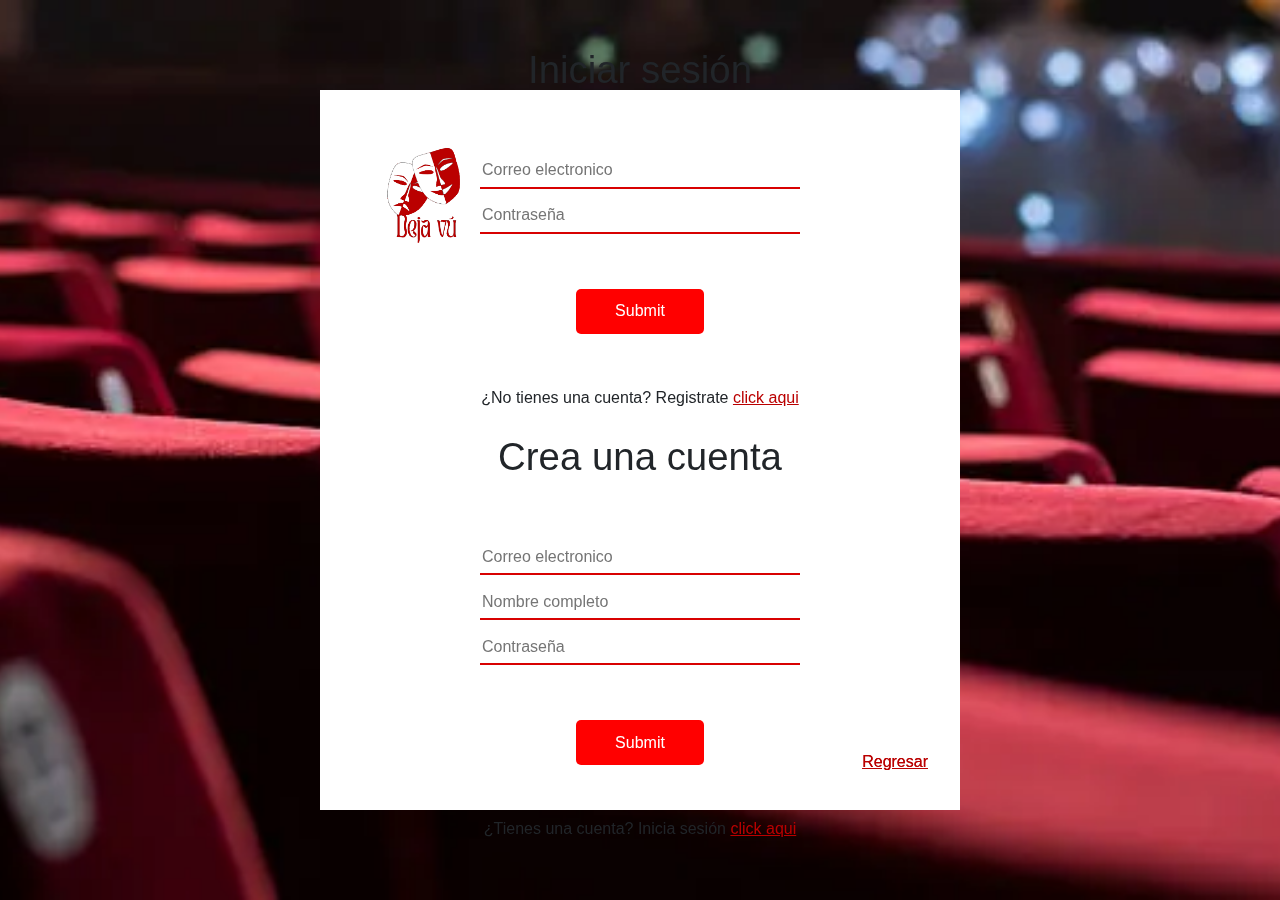
<file: account.html>
<!DOCTYPE html>
<html lang="es">
<head>
    <meta charset="UTF-8">
    <meta name="viewport" content="width=device-width, initial-scale=1.0">
    <link rel="stylesheet" href="css/styles.css">
    <link rel="stylesheet" href="css/stylesaccount.css">
    <title>Iniciar sesión</title>
</head>
<body>
  <div class="formaccount">
    <div id="login">
      <img src="assets/img/logos/rojo.png" alt="logo" class="logoform">
      <div class="Titulo">Iniciar sesión</div>
      <form action="#" class="form">
          <input type="email" name="nombrecorreo" id="nombrecorreo" placeholder="Correo electronico" required>
          <input type="password" name="contra" id="contra" placeholder="Contraseña" required>
          <input type="submit" name="submit" class="enviar">
      </form>
      <p id="sincuenta">¿No tienes una cuenta? Registrate <a href="#">click aqui</a></p>
      <a href="index.php" class="regresar">Regresar</a>
    </div>
    <div id="signup">
      <img src="assets/img/logos/rojo.png" alt="logo" class="logoform">
      <div class="Titulo">Crea una cuenta</div>
      <form action="#" class="form">
          <input type="email" name="correo" id="nombrecorreo" placeholder="Correo electronico" required>
          <input type="text" name="nombre" id="nombrecorreo" placeholder="Nombre completo" required>
          <input type="password" name="contra" id="contra" placeholder="Contraseña" required>
          <input type="submit" name="submit" class="enviar">
      </form>
      <p id="sincuenta">¿Tienes una cuenta? Inicia sesión <a href="#">click aqui</a></p>
      <a href="index.html" class="regresar">Regresar</a>
    </div>
  </div>
</body>
</html>
</file>
<file: css/styles.css>
@charset "UTF-8";

:root {
  --bs-blue: #0d6efd;
  --bs-indigo: #6610f2;
  --bs-purple: #6f42c1;
  --bs-pink: #d63384;
  --bs-red: #dc3545;
  --bs-orange: #fd7e14;
  --bs-yellow: #ffc800;
  --bs-green: #198754;
  --bs-teal: #20c997;
  --bs-cyan: #0dcaf0;
  --bs-black: #000;
  --bs-white: #fff;
  --bs-gray: #6c757d;
  --bs-gray-dark: #343a40;
  --bs-gray-100: #f8f9fa;
  --bs-gray-200: #e9ecef;
  --bs-gray-300: #dee2e6;
  --bs-gray-400: #ced4da;
  --bs-gray-500: #adb5bd;
  --bs-gray-600: #6c757d;
  --bs-gray-700: #495057;
  --bs-gray-800: #343a40;
  --bs-gray-900: #212529;
  --bs-primary: rgb(255, 0, 0);
  --bs-primary-hover: rgb(186, 0, 0, 90%);
  --bs-secondary: #6c757d;
  --bs-success: #198754;
  --bs-info: #0dcaf0;
  --bs-warning: rgb(255, 0, 0);
  --bs-danger: #dc3545;
  --bs-light: #f8f9fa;
  --bs-dark: #212529;
  --bs-primary-rgb: 255, 200, 0;
  --bs-secondary-rgb: 108, 117, 125;
  --bs-success-rgb: 25, 135, 84;
  --bs-info-rgb: 13, 202, 240;
  --bs-warning-rgb: 255, 200, 0;
  --bs-danger-rgb: 220, 53, 69;
  --bs-light-rgb: 248, 249, 250;
  --bs-dark-rgb: 33, 37, 41;
  --bs-white-rgb: 255, 255, 255;
  --bs-black-rgb: 0, 0, 0;
  --bs-body-color-rgb: 33, 37, 41;
  --bs-body-bg-rgb: 255, 255, 255;
  --bs-font-sans-serif: system-ui, -apple-system, "Segoe UI", Roboto, "Helvetica Neue", "Noto Sans", "Liberation Sans", Arial, sans-serif, "Apple Color Emoji", "Segoe UI Emoji", "Segoe UI Symbol", "Noto Color Emoji";
  --bs-font-monospace: SFMono-Regular, Menlo, Monaco, Consolas, "Liberation Mono", "Courier New", monospace;
  --bs-gradient: linear-gradient(180deg, rgba(255, 255, 255, 0.15), rgba(255, 255, 255, 0));
  --bs-body-font-family: Roboto Slab, -apple-system, BlinkMacSystemFont, Segoe UI, Roboto, Helvetica Neue, Arial, sans-serif, Apple Color Emoji, Segoe UI Emoji, Segoe UI Symbol, Noto Color Emoji;
  --bs-body-font-size: 1rem;
  --bs-body-font-weight: 400;
  --bs-body-line-height: 1.5;
  --bs-body-color: #212529;
  --bs-body-bg: #fff;
  --bs-border-width: 1px;
  --bs-border-style: solid;
  --bs-border-color: #dee2e6;
  --bs-border-color-translucent: rgba(0, 0, 0, 0.175);
  --bs-border-radius: 0.375rem;
  --bs-border-radius-sm: 0.25rem;
  --bs-border-radius-lg: 0.5rem;
  --bs-border-radius-xl: 1rem;
  --bs-border-radius-2xl: 2rem;
  --bs-border-radius-pill: 50rem;
  --bs-link-color: rgb(186, 0, 0);
  --bs-link-hover-color: rgb(186, 0, 0, 90%);
  --bs-code-color: #d63384;
  --bs-highlight-bg: #fff4cc;
}

*,
*::before,
*::after {
  box-sizing: border-box;
}

@media (prefers-reduced-motion: no-preference) {
  :root {
    scroll-behavior: smooth;
  }
}

body {
  margin: 0;
  font-family: var(--bs-body-font-family);
  font-size: var(--bs-body-font-size);
  font-weight: var(--bs-body-font-weight);
  line-height: var(--bs-body-line-height);
  color: var(--bs-body-color);
  text-align: var(--bs-body-text-align);
  background-color: var(--bs-body-bg);
  -webkit-text-size-adjust: 100%;
  -webkit-tap-highlight-color: rgba(0, 0, 0, 0);
}

hr {
  margin: 1rem 0;
  color: inherit;
  border: 0;
  border-top: 1px solid;
  opacity: 0.25;
}

h6, .h6, h5, .h5, h4, .h4, h3, .h3, h2, .h2, h1, .h1 {
  margin-top: 0;
  margin-bottom: 0.5rem;
  font-family: "Montserrat", -apple-system, BlinkMacSystemFont, "Segoe UI", Roboto, "Helvetica Neue", Arial, sans-serif, "Apple Color Emoji", "Segoe UI Emoji", "Segoe UI Symbol", "Noto Color Emoji";
  font-weight: 700;
  line-height: 1.2;
}

h1, .h1 {
  font-size: calc(1.375rem + 1.5vw);
}
@media (min-width: 1200px) {
  h1, .h1 {
    font-size: 2.5rem;
  }
}

h2, .h2 {
  font-size: calc(1.325rem + 0.9vw);
}
@media (min-width: 1200px) {
  h2, .h2 {
    font-size: 2rem;
  }
}

h3, .h3 {
  font-size: calc(1.3rem + 0.6vw);
}
@media (min-width: 1200px) {
  h3, .h3 {
    font-size: 1.75rem;
  }
}

h4, .h4 {
  font-size: calc(1.275rem + 0.3vw);
}
@media (min-width: 1200px) {
  h4, .h4 {
    font-size: 1.5rem;
  }
}

h5, .h5 {
  font-size: 1.25rem;
}

h6, .h6 {
  font-size: 1rem;
}

p {
  margin-top: 0;
  margin-bottom: 1rem;
}

abbr[title] {
  -webkit-text-decoration: underline dotted;
          text-decoration: underline dotted;
  cursor: help;
  -webkit-text-decoration-skip-ink: none;
          text-decoration-skip-ink: none;
}

address {
  margin-bottom: 1rem;
  font-style: normal;
  line-height: inherit;
}

ol,
ul {
  padding-left: 2rem;
}

ol,
ul,
dl {
  margin-top: 0;
  margin-bottom: 1rem;
}

ol ol,
ul ul,
ol ul,
ul ol {
  margin-bottom: 0;
}

dt {
  font-weight: 700;
}

dd {
  margin-bottom: 0.5rem;
  margin-left: 0;
}

blockquote {
  margin: 0 0 1rem;
}

b,
strong {
  font-weight: bolder;
}

small, .small {
  font-size: 0.875em;
}

mark, .mark {
  padding: 0.1875em;
  background-color: var(--bs-highlight-bg);
}

sub,
sup {
  position: relative;
  font-size: 0.75em;
  line-height: 0;
  vertical-align: baseline;
}

sub {
  bottom: -0.25em;
}

sup {
  top: -0.5em;
}

a {
  color: var(--bs-link-color);
  text-decoration: underline;
}
a:hover {
  color: var(--bs-link-hover-color);
}

a:not([href]):not([class]), a:not([href]):not([class]):hover {
  color: inherit;
  text-decoration: none;
}

pre,
code,
kbd,
samp {
  font-family: var(--bs-font-monospace);
  font-size: 1em;
}

pre {
  display: block;
  margin-top: 0;
  margin-bottom: 1rem;
  overflow: auto;
  font-size: 0.875em;
}
pre code {
  font-size: inherit;
  color: inherit;
  word-break: normal;
}

code {
  font-size: 0.875em;
  color: var(--bs-code-color);
  word-wrap: break-word;
}
a > code {
  color: inherit;
}

kbd {
  padding: 0.1875rem 0.375rem;
  font-size: 0.875em;
  color: var(--bs-body-bg);
  background-color: var(--bs-body-color);
  border-radius: 0.25rem;
}
kbd kbd {
  padding: 0;
  font-size: 1em;
}

figure {
  margin: 0 0 1rem;
}

img,
svg {
  vertical-align: middle;
}

table {
  caption-side: bottom;
  border-collapse: collapse;
}

caption {
  padding-top: 0.5rem;
  padding-bottom: 0.5rem;
  color: #6c757d;
  text-align: left;
}

th {
  text-align: inherit;
  text-align: -webkit-match-parent;
}

thead,
tbody,
tfoot,
tr,
td,
th {
  border-color: inherit;
  border-style: solid;
  border-width: 0;
}

label {
  display: inline-block;
}

button {
  border-radius: 0;
}

button:focus:not(:focus-visible) {
  outline: 0;
}

input,
button,
select,
optgroup,
textarea {
  margin: 0;
  font-family: inherit;
  font-size: inherit;
  line-height: inherit;
}

button,
select {
  text-transform: none;
}

[role=button] {
  cursor: pointer;
}

select {
  word-wrap: normal;
}
select:disabled {
  opacity: 1;
}

[list]:not([type=date]):not([type=datetime-local]):not([type=month]):not([type=week]):not([type=time])::-webkit-calendar-picker-indicator {
  display: none !important;
}

button,
[type=button],
[type=reset],
[type=submit] {
  -webkit-appearance: button;
}
button:not(:disabled),
[type=button]:not(:disabled),
[type=reset]:not(:disabled),
[type=submit]:not(:disabled) {
  cursor: pointer;
}

::-moz-focus-inner {
  padding: 0;
  border-style: none;
}

textarea {
  resize: vertical;
}

fieldset {
  min-width: 0;
  padding: 0;
  margin: 0;
  border: 0;
}

legend {
  float: left;
  width: 100%;
  padding: 0;
  margin-bottom: 0.5rem;
  font-size: calc(1.275rem + 0.3vw);
  line-height: inherit;
}
@media (min-width: 1200px) {
  legend {
    font-size: 1.5rem;
  }
}
legend + * {
  clear: left;
}

::-webkit-datetime-edit-fields-wrapper,
::-webkit-datetime-edit-text,
::-webkit-datetime-edit-minute,
::-webkit-datetime-edit-hour-field,
::-webkit-datetime-edit-day-field,
::-webkit-datetime-edit-month-field,
::-webkit-datetime-edit-year-field {
  padding: 0;
}

::-webkit-inner-spin-button {
  height: auto;
}

[type=search] {
  outline-offset: -2px;
  -webkit-appearance: textfield;
}

/* rtl:raw:
[type="tel"],
[type="url"],
[type="email"],
[type="number"] {
  direction: ltr;
}
*/
::-webkit-search-decoration {
  -webkit-appearance: none;
}

::-webkit-color-swatch-wrapper {
  padding: 0;
}

::file-selector-button {
  font: inherit;
  -webkit-appearance: button;
}

output {
  display: inline-block;
}

iframe {
  border: 0;
}

summary {
  display: list-item;
  cursor: pointer;
}

progress {
  vertical-align: baseline;
}

[hidden] {
  display: none !important;
}

.lead {
  font-size: 1.25rem;
  font-weight: 300;
}

.display-1 {
  font-size: calc(1.625rem + 4.5vw);
  font-weight: 300;
  line-height: 1.2;
}
@media (min-width: 1200px) {
  .display-1 {
    font-size: 5rem;
  }
}

.display-2 {
  font-size: calc(1.575rem + 3.9vw);
  font-weight: 300;
  line-height: 1.2;
}
@media (min-width: 1200px) {
  .display-2 {
    font-size: 4.5rem;
  }
}

.display-3 {
  font-size: calc(1.525rem + 3.3vw);
  font-weight: 300;
  line-height: 1.2;
}
@media (min-width: 1200px) {
  .display-3 {
    font-size: 4rem;
  }
}

.display-4 {
  font-size: calc(1.475rem + 2.7vw);
  font-weight: 300;
  line-height: 1.2;
}
@media (min-width: 1200px) {
  .display-4 {
    font-size: 3.5rem;
  }
}

.display-5 {
  font-size: calc(1.425rem + 2.1vw);
  font-weight: 300;
  line-height: 1.2;
}
@media (min-width: 1200px) {
  .display-5 {
    font-size: 3rem;
  }
}

.display-6 {
  font-size: calc(1.375rem + 1.5vw);
  font-weight: 300;
  line-height: 1.2;
}
@media (min-width: 1200px) {
  .display-6 {
    font-size: 2.5rem;
  }
}

.list-unstyled {
  padding-left: 0;
  list-style: none;
}

.list-inline {
  padding-left: 0;
  list-style: none;
}

.list-inline-item {
  display: inline-block;
}
.list-inline-item:not(:last-child) {
  margin-right: 0.5rem;
}

.initialism {
  font-size: 0.875em;
  text-transform: uppercase;
}

.blockquote {
  margin-bottom: 1rem;
  font-size: 1.25rem;
}
.blockquote > :last-child {
  margin-bottom: 0;
}

.blockquote-footer {
  margin-top: -1rem;
  margin-bottom: 1rem;
  font-size: 0.875em;
  color: #6c757d;
}
.blockquote-footer::before {
  content: "— ";
}

.img-fluid {
  max-width: 100%;
  height: auto;
}

.img-thumbnail {
  padding: 0.25rem;
  background-color: #fff;
  border: 1px solid var(--bs-border-color);
  border-radius: 0.375rem;
  max-width: 100%;
  height: auto;
}

.figure {
  display: inline-block;
}

.figure-img {
  margin-bottom: 0.5rem;
  line-height: 1;
}

.figure-caption {
  font-size: 0.875em;
  color: #6c757d;
}

.container,
.container-fluid,
.container-xxl,
.container-xl,
.container-lg,
.container-md,
.container-sm {
  --bs-gutter-x: 1.5rem;
  --bs-gutter-y: 0;
  width: 100%;
  padding-right: calc(var(--bs-gutter-x) * 0.5);
  padding-left: calc(var(--bs-gutter-x) * 0.5);
  margin-right: auto;
  margin-left: auto; 
}

.navbar .container {
  padding: 10px;
}

@media (min-width: 576px) {
  .container-sm, .container {
    max-width: 540px;
  }
}
@media (min-width: 768px) {
  .container-md, .container-sm, .container {
    max-width: 720px;
  }
}
@media (min-width: 992px) {
  .container-lg, .container-md, .container-sm, .container {
    max-width: 960px;
  }
}
@media (min-width: 1200px) {
  .container-xl, .container-lg, .container-md, .container-sm, .container {
    max-width: 1140px;
  }
}
@media (min-width: 1400px) {
  .container-xxl, .container-xl, .container-lg, .container-md, .container-sm, .container {
    max-width: 1320px;
  }
}
.row {
  --bs-gutter-x: 1.5rem;
  --bs-gutter-y: 0;
  display: flex;
  flex-wrap: wrap;
  margin-top: calc(-1 * var(--bs-gutter-y));
  margin-right: calc(-0.5 * var(--bs-gutter-x));
  margin-left: calc(-0.5 * var(--bs-gutter-x));
}
.row > * {
  flex-shrink: 0;
  width: 100%;
  max-width: 100%;
  padding-right: calc(var(--bs-gutter-x) * 0.5);
  padding-left: calc(var(--bs-gutter-x) * 0.5);
  margin-top: var(--bs-gutter-y);
}

.col {
  flex: 1 0 0%;
}

.row-cols-auto > * {
  flex: 0 0 auto;
  width: auto;
}

.row-cols-1 > * {
  flex: 0 0 auto;
  width: 100%;
}

.row-cols-2 > * {
  flex: 0 0 auto;
  width: 50%;
}

.row-cols-3 > * {
  flex: 0 0 auto;
  width: 33.3333333333%;
}

.row-cols-4 > * {
  flex: 0 0 auto;
  width: 25%;
}

.row-cols-5 > * {
  flex: 0 0 auto;
  width: 20%;
}

.row-cols-6 > * {
  flex: 0 0 auto;
  width: 16.6666666667%;
}

.col-auto {
  flex: 0 0 auto;
  width: auto;
}

.col-1 {
  flex: 0 0 auto;
  width: 8.33333333%;
}

.col-2 {
  flex: 0 0 auto;
  width: 16.66666667%;
}

.col-3 {
  flex: 0 0 auto;
  width: 25%;
}

.col-4 {
  flex: 0 0 auto;
  width: 33.33333333%;
}

.col-5 {
  flex: 0 0 auto;
  width: 41.66666667%;
}

.col-6 {
  flex: 0 0 auto;
  width: 50%;
}

.col-7 {
  flex: 0 0 auto;
  width: 58.33333333%;
}

.col-8 {
  flex: 0 0 auto;
  width: 66.66666667%;
}

.col-9 {
  flex: 0 0 auto;
  width: 75%;
}

.col-10 {
  flex: 0 0 auto;
  width: 83.33333333%;
}

.col-11 {
  flex: 0 0 auto;
  width: 91.66666667%;
}

.col-12 {
  flex: 0 0 auto;
  width: 100%;
}

.offset-1 {
  margin-left: 8.33333333%;
}

.offset-2 {
  margin-left: 16.66666667%;
}

.offset-3 {
  margin-left: 25%;
}

.offset-4 {
  margin-left: 33.33333333%;
}

.offset-5 {
  margin-left: 41.66666667%;
}

.offset-6 {
  margin-left: 50%;
}

.offset-7 {
  margin-left: 58.33333333%;
}

.offset-8 {
  margin-left: 66.66666667%;
}

.offset-9 {
  margin-left: 75%;
}

.offset-10 {
  margin-left: 83.33333333%;
}

.offset-11 {
  margin-left: 91.66666667%;
}

.g-0,
.gx-0 {
  --bs-gutter-x: 0;
}

.g-0,
.gy-0 {
  --bs-gutter-y: 0;
}

.g-1,
.gx-1 {
  --bs-gutter-x: 0.25rem;
}

.g-1,
.gy-1 {
  --bs-gutter-y: 0.25rem;
}

.g-2,
.gx-2 {
  --bs-gutter-x: 0.5rem;
}

.g-2,
.gy-2 {
  --bs-gutter-y: 0.5rem;
}

.g-3,
.gx-3 {
  --bs-gutter-x: 1rem;
}

.g-3,
.gy-3 {
  --bs-gutter-y: 1rem;
}

.g-4,
.gx-4 {
  --bs-gutter-x: 1.5rem;
}

.g-4,
.gy-4 {
  --bs-gutter-y: 1.5rem;
}

.g-5,
.gx-5 {
  --bs-gutter-x: 3rem;
}

.g-5,
.gy-5 {
  --bs-gutter-y: 3rem;
}

@media (min-width: 576px) {
  .col-sm {
    flex: 1 0 0%;
  }
  .row-cols-sm-auto > * {
    flex: 0 0 auto;
    width: auto;
  }
  .row-cols-sm-1 > * {
    flex: 0 0 auto;
    width: 100%;
  }
  .row-cols-sm-2 > * {
    flex: 0 0 auto;
    width: 50%;
  }
  .row-cols-sm-3 > * {
    flex: 0 0 auto;
    width: 33.3333333333%;
  }
  .row-cols-sm-4 > * {
    flex: 0 0 auto;
    width: 25%;
  }
  .row-cols-sm-5 > * {
    flex: 0 0 auto;
    width: 20%;
  }
  .row-cols-sm-6 > * {
    flex: 0 0 auto;
    width: 16.6666666667%;
  }
  .col-sm-auto {
    flex: 0 0 auto;
    width: auto;
  }
  .col-sm-1 {
    flex: 0 0 auto;
    width: 8.33333333%;
  }
  .col-sm-2 {
    flex: 0 0 auto;
    width: 16.66666667%;
  }
  .col-sm-3 {
    flex: 0 0 auto;
    width: 25%;
  }
  .col-sm-4 {
    flex: 0 0 auto;
    width: 33.33333333%;
  }
  .col-sm-5 {
    flex: 0 0 auto;
    width: 41.66666667%;
  }
  .col-sm-6 {
    flex: 0 0 auto;
    width: 50%;
  }
  .col-sm-7 {
    flex: 0 0 auto;
    width: 58.33333333%;
  }
  .col-sm-8 {
    flex: 0 0 auto;
    width: 66.66666667%;
  }
  .col-sm-9 {
    flex: 0 0 auto;
    width: 75%;
  }
  .col-sm-10 {
    flex: 0 0 auto;
    width: 83.33333333%;
  }
  .col-sm-11 {
    flex: 0 0 auto;
    width: 91.66666667%;
  }
  .col-sm-12 {
    flex: 0 0 auto;
    width: 100%;
  }
  .offset-sm-0 {
    margin-left: 0;
  }
  .offset-sm-1 {
    margin-left: 8.33333333%;
  }
  .offset-sm-2 {
    margin-left: 16.66666667%;
  }
  .offset-sm-3 {
    margin-left: 25%;
  }
  .offset-sm-4 {
    margin-left: 33.33333333%;
  }
  .offset-sm-5 {
    margin-left: 41.66666667%;
  }
  .offset-sm-6 {
    margin-left: 50%;
  }
  .offset-sm-7 {
    margin-left: 58.33333333%;
  }
  .offset-sm-8 {
    margin-left: 66.66666667%;
  }
  .offset-sm-9 {
    margin-left: 75%;
  }
  .offset-sm-10 {
    margin-left: 83.33333333%;
  }
  .offset-sm-11 {
    margin-left: 91.66666667%;
  }
  .g-sm-0,
  .gx-sm-0 {
    --bs-gutter-x: 0;
  }
  .g-sm-0,
  .gy-sm-0 {
    --bs-gutter-y: 0;
  }
  .g-sm-1,
  .gx-sm-1 {
    --bs-gutter-x: 0.25rem;
  }
  .g-sm-1,
  .gy-sm-1 {
    --bs-gutter-y: 0.25rem;
  }
  .g-sm-2,
  .gx-sm-2 {
    --bs-gutter-x: 0.5rem;
  }
  .g-sm-2,
  .gy-sm-2 {
    --bs-gutter-y: 0.5rem;
  }
  .g-sm-3,
  .gx-sm-3 {
    --bs-gutter-x: 1rem;
  }
  .g-sm-3,
  .gy-sm-3 {
    --bs-gutter-y: 1rem;
  }
  .g-sm-4,
  .gx-sm-4 {
    --bs-gutter-x: 1.5rem;
  }
  .g-sm-4,
  .gy-sm-4 {
    --bs-gutter-y: 1.5rem;
  }
  .g-sm-5,
  .gx-sm-5 {
    --bs-gutter-x: 3rem;
  }
  .g-sm-5,
  .gy-sm-5 {
    --bs-gutter-y: 3rem;
  }
}
@media (min-width: 768px) {
  .col-md {
    flex: 1 0 0%;
  }
  .row-cols-md-auto > * {
    flex: 0 0 auto;
    width: auto;
  }
  .row-cols-md-1 > * {
    flex: 0 0 auto;
    width: 100%;
  }
  .row-cols-md-2 > * {
    flex: 0 0 auto;
    width: 50%;
  }
  .row-cols-md-3 > * {
    flex: 0 0 auto;
    width: 33.3333333333%;
  }
  .row-cols-md-4 > * {
    flex: 0 0 auto;
    width: 25%;
  }
  .row-cols-md-5 > * {
    flex: 0 0 auto;
    width: 20%;
  }
  .row-cols-md-6 > * {
    flex: 0 0 auto;
    width: 16.6666666667%;
  }
  .col-md-auto {
    flex: 0 0 auto;
    width: auto;
  }
  .col-md-1 {
    flex: 0 0 auto;
    width: 8.33333333%;
  }
  .col-md-2 {
    flex: 0 0 auto;
    width: 16.66666667%;
  }
  .col-md-3 {
    flex: 0 0 auto;
    width: 25%;
  }
  .col-md-4 {
    flex: 0 0 auto;
    width: 33.33333333%;
  }
  .col-md-5 {
    flex: 0 0 auto;
    width: 41.66666667%;
  }
  .col-md-6 {
    flex: 0 0 auto;
    width: 50%;
  }
  .col-md-7 {
    flex: 0 0 auto;
    width: 58.33333333%;
  }
  .col-md-8 {
    flex: 0 0 auto;
    width: 66.66666667%;
  }
  .col-md-9 {
    flex: 0 0 auto;
    width: 75%;
  }
  .col-md-10 {
    flex: 0 0 auto;
    width: 83.33333333%;
  }
  .col-md-11 {
    flex: 0 0 auto;
    width: 91.66666667%;
  }
  .col-md-12 {
    flex: 0 0 auto;
    width: 100%;
  }
  .offset-md-0 {
    margin-left: 0;
  }
  .offset-md-1 {
    margin-left: 8.33333333%;
  }
  .offset-md-2 {
    margin-left: 16.66666667%;
  }
  .offset-md-3 {
    margin-left: 25%;
  }
  .offset-md-4 {
    margin-left: 33.33333333%;
  }
  .offset-md-5 {
    margin-left: 41.66666667%;
  }
  .offset-md-6 {
    margin-left: 50%;
  }
  .offset-md-7 {
    margin-left: 58.33333333%;
  }
  .offset-md-8 {
    margin-left: 66.66666667%;
  }
  .offset-md-9 {
    margin-left: 75%;
  }
  .offset-md-10 {
    margin-left: 83.33333333%;
  }
  .offset-md-11 {
    margin-left: 91.66666667%;
  }
  .g-md-0,
  .gx-md-0 {
    --bs-gutter-x: 0;
  }
  .g-md-0,
  .gy-md-0 {
    --bs-gutter-y: 0;
  }
  .g-md-1,
  .gx-md-1 {
    --bs-gutter-x: 0.25rem;
  }
  .g-md-1,
  .gy-md-1 {
    --bs-gutter-y: 0.25rem;
  }
  .g-md-2,
  .gx-md-2 {
    --bs-gutter-x: 0.5rem;
  }
  .g-md-2,
  .gy-md-2 {
    --bs-gutter-y: 0.5rem;
  }
  .g-md-3,
  .gx-md-3 {
    --bs-gutter-x: 1rem;
  }
  .g-md-3,
  .gy-md-3 {
    --bs-gutter-y: 1rem;
  }
  .g-md-4,
  .gx-md-4 {
    --bs-gutter-x: 1.5rem;
  }
  .g-md-4,
  .gy-md-4 {
    --bs-gutter-y: 1.5rem;
  }
  .g-md-5,
  .gx-md-5 {
    --bs-gutter-x: 3rem;
  }
  .g-md-5,
  .gy-md-5 {
    --bs-gutter-y: 3rem;
  }
}
@media (min-width: 992px) {
  .col-lg {
    flex: 1 0 0%;
  }
  .row-cols-lg-auto > * {
    flex: 0 0 auto;
    width: auto;
  }
  .row-cols-lg-1 > * {
    flex: 0 0 auto;
    width: 100%;
  }
  .row-cols-lg-2 > * {
    flex: 0 0 auto;
    width: 50%;
  }
  .row-cols-lg-3 > * {
    flex: 0 0 auto;
    width: 33.3333333333%;
  }
  .row-cols-lg-4 > * {
    flex: 0 0 auto;
    width: 25%;
  }
  .row-cols-lg-5 > * {
    flex: 0 0 auto;
    width: 20%;
  }
  .row-cols-lg-6 > * {
    flex: 0 0 auto;
    width: 16.6666666667%;
  }
  .col-lg-auto {
    flex: 0 0 auto;
    width: auto;
  }
  .col-lg-1 {
    flex: 0 0 auto;
    width: 8.33333333%;
  }
  .col-lg-2 {
    flex: 0 0 auto;
    width: 16.66666667%;
  }
  .col-lg-3 {
    flex: 0 0 auto;
    width: 25%;
  }
  .col-lg-4 {
    flex: 0 0 auto;
    width: 33.33333333%;
  }
  .col-lg-5 {
    flex: 0 0 auto;
    width: 41.66666667%;
  }
  .col-lg-6 {
    flex: 0 0 auto;
    width: 50%;
  }
  .col-lg-7 {
    flex: 0 0 auto;
    width: 58.33333333%;
  }
  .col-lg-8 {
    flex: 0 0 auto;
    width: 66.66666667%;
  }
  .col-lg-9 {
    flex: 0 0 auto;
    width: 75%;
  }
  .col-lg-10 {
    flex: 0 0 auto;
    width: 83.33333333%;
  }
  .col-lg-11 {
    flex: 0 0 auto;
    width: 91.66666667%;
  }
  .col-lg-12 {
    flex: 0 0 auto;
    width: 100%;
  }
  .offset-lg-0 {
    margin-left: 0;
  }
  .offset-lg-1 {
    margin-left: 8.33333333%;
  }
  .offset-lg-2 {
    margin-left: 16.66666667%;
  }
  .offset-lg-3 {
    margin-left: 25%;
  }
  .offset-lg-4 {
    margin-left: 33.33333333%;
  }
  .offset-lg-5 {
    margin-left: 41.66666667%;
  }
  .offset-lg-6 {
    margin-left: 50%;
  }
  .offset-lg-7 {
    margin-left: 58.33333333%;
  }
  .offset-lg-8 {
    margin-left: 66.66666667%;
  }
  .offset-lg-9 {
    margin-left: 75%;
  }
  .offset-lg-10 {
    margin-left: 83.33333333%;
  }
  .offset-lg-11 {
    margin-left: 91.66666667%;
  }
  .g-lg-0,
  .gx-lg-0 {
    --bs-gutter-x: 0;
  }
  .g-lg-0,
  .gy-lg-0 {
    --bs-gutter-y: 0;
  }
  .g-lg-1,
  .gx-lg-1 {
    --bs-gutter-x: 0.25rem;
  }
  .g-lg-1,
  .gy-lg-1 {
    --bs-gutter-y: 0.25rem;
  }
  .g-lg-2,
  .gx-lg-2 {
    --bs-gutter-x: 0.5rem;
  }
  .g-lg-2,
  .gy-lg-2 {
    --bs-gutter-y: 0.5rem;
  }
  .g-lg-3,
  .gx-lg-3 {
    --bs-gutter-x: 1rem;
  }
  .g-lg-3,
  .gy-lg-3 {
    --bs-gutter-y: 1rem;
  }
  .g-lg-4,
  .gx-lg-4 {
    --bs-gutter-x: 1.5rem;
  }
  .g-lg-4,
  .gy-lg-4 {
    --bs-gutter-y: 1.5rem;
  }
  .g-lg-5,
  .gx-lg-5 {
    --bs-gutter-x: 3rem;
  }
  .g-lg-5,
  .gy-lg-5 {
    --bs-gutter-y: 3rem;
  }
}
@media (min-width: 1200px) {
  .col-xl {
    flex: 1 0 0%;
  }
  .row-cols-xl-auto > * {
    flex: 0 0 auto;
    width: auto;
  }
  .row-cols-xl-1 > * {
    flex: 0 0 auto;
    width: 100%;
  }
  .row-cols-xl-2 > * {
    flex: 0 0 auto;
    width: 50%;
  }
  .row-cols-xl-3 > * {
    flex: 0 0 auto;
    width: 33.3333333333%;
  }
  .row-cols-xl-4 > * {
    flex: 0 0 auto;
    width: 25%;
  }
  .row-cols-xl-5 > * {
    flex: 0 0 auto;
    width: 20%;
  }
  .row-cols-xl-6 > * {
    flex: 0 0 auto;
    width: 16.6666666667%;
  }
  .col-xl-auto {
    flex: 0 0 auto;
    width: auto;
  }
  .col-xl-1 {
    flex: 0 0 auto;
    width: 8.33333333%;
  }
  .col-xl-2 {
    flex: 0 0 auto;
    width: 16.66666667%;
  }
  .col-xl-3 {
    flex: 0 0 auto;
    width: 25%;
  }
  .col-xl-4 {
    flex: 0 0 auto;
    width: 33.33333333%;
  }
  .col-xl-5 {
    flex: 0 0 auto;
    width: 41.66666667%;
  }
  .col-xl-6 {
    flex: 0 0 auto;
    width: 50%;
  }
  .col-xl-7 {
    flex: 0 0 auto;
    width: 58.33333333%;
  }
  .col-xl-8 {
    flex: 0 0 auto;
    width: 66.66666667%;
  }
  .col-xl-9 {
    flex: 0 0 auto;
    width: 75%;
  }
  .col-xl-10 {
    flex: 0 0 auto;
    width: 83.33333333%;
  }
  .col-xl-11 {
    flex: 0 0 auto;
    width: 91.66666667%;
  }
  .col-xl-12 {
    flex: 0 0 auto;
    width: 100%;
  }
  .offset-xl-0 {
    margin-left: 0;
  }
  .offset-xl-1 {
    margin-left: 8.33333333%;
  }
  .offset-xl-2 {
    margin-left: 16.66666667%;
  }
  .offset-xl-3 {
    margin-left: 25%;
  }
  .offset-xl-4 {
    margin-left: 33.33333333%;
  }
  .offset-xl-5 {
    margin-left: 41.66666667%;
  }
  .offset-xl-6 {
    margin-left: 50%;
  }
  .offset-xl-7 {
    margin-left: 58.33333333%;
  }
  .offset-xl-8 {
    margin-left: 66.66666667%;
  }
  .offset-xl-9 {
    margin-left: 75%;
  }
  .offset-xl-10 {
    margin-left: 83.33333333%;
  }
  .offset-xl-11 {
    margin-left: 91.66666667%;
  }
  .g-xl-0,
  .gx-xl-0 {
    --bs-gutter-x: 0;
  }
  .g-xl-0,
  .gy-xl-0 {
    --bs-gutter-y: 0;
  }
  .g-xl-1,
  .gx-xl-1 {
    --bs-gutter-x: 0.25rem;
  }
  .g-xl-1,
  .gy-xl-1 {
    --bs-gutter-y: 0.25rem;
  }
  .g-xl-2,
  .gx-xl-2 {
    --bs-gutter-x: 0.5rem;
  }
  .g-xl-2,
  .gy-xl-2 {
    --bs-gutter-y: 0.5rem;
  }
  .g-xl-3,
  .gx-xl-3 {
    --bs-gutter-x: 1rem;
  }
  .g-xl-3,
  .gy-xl-3 {
    --bs-gutter-y: 1rem;
  }
  .g-xl-4,
  .gx-xl-4 {
    --bs-gutter-x: 1.5rem;
  }
  .g-xl-4,
  .gy-xl-4 {
    --bs-gutter-y: 1.5rem;
  }
  .g-xl-5,
  .gx-xl-5 {
    --bs-gutter-x: 3rem;
  }
  .g-xl-5,
  .gy-xl-5 {
    --bs-gutter-y: 3rem;
  }
}
@media (min-width: 1400px) {
  .col-xxl {
    flex: 1 0 0%;
  }
  .row-cols-xxl-auto > * {
    flex: 0 0 auto;
    width: auto;
  }
  .row-cols-xxl-1 > * {
    flex: 0 0 auto;
    width: 100%;
  }
  .row-cols-xxl-2 > * {
    flex: 0 0 auto;
    width: 50%;
  }
  .row-cols-xxl-3 > * {
    flex: 0 0 auto;
    width: 33.3333333333%;
  }
  .row-cols-xxl-4 > * {
    flex: 0 0 auto;
    width: 25%;
  }
  .row-cols-xxl-5 > * {
    flex: 0 0 auto;
    width: 20%;
  }
  .row-cols-xxl-6 > * {
    flex: 0 0 auto;
    width: 16.6666666667%;
  }
  .col-xxl-auto {
    flex: 0 0 auto;
    width: auto;
  }
  .col-xxl-1 {
    flex: 0 0 auto;
    width: 8.33333333%;
  }
  .col-xxl-2 {
    flex: 0 0 auto;
    width: 16.66666667%;
  }
  .col-xxl-3 {
    flex: 0 0 auto;
    width: 25%;
  }
  .col-xxl-4 {
    flex: 0 0 auto;
    width: 33.33333333%;
  }
  .col-xxl-5 {
    flex: 0 0 auto;
    width: 41.66666667%;
  }
  .col-xxl-6 {
    flex: 0 0 auto;
    width: 50%;
  }
  .col-xxl-7 {
    flex: 0 0 auto;
    width: 58.33333333%;
  }
  .col-xxl-8 {
    flex: 0 0 auto;
    width: 66.66666667%;
  }
  .col-xxl-9 {
    flex: 0 0 auto;
    width: 75%;
  }
  .col-xxl-10 {
    flex: 0 0 auto;
    width: 83.33333333%;
  }
  .col-xxl-11 {
    flex: 0 0 auto;
    width: 91.66666667%;
  }
  .col-xxl-12 {
    flex: 0 0 auto;
    width: 100%;
  }
  .offset-xxl-0 {
    margin-left: 0;
  }
  .offset-xxl-1 {
    margin-left: 8.33333333%;
  }
  .offset-xxl-2 {
    margin-left: 16.66666667%;
  }
  .offset-xxl-3 {
    margin-left: 25%;
  }
  .offset-xxl-4 {
    margin-left: 33.33333333%;
  }
  .offset-xxl-5 {
    margin-left: 41.66666667%;
  }
  .offset-xxl-6 {
    margin-left: 50%;
  }
  .offset-xxl-7 {
    margin-left: 58.33333333%;
  }
  .offset-xxl-8 {
    margin-left: 66.66666667%;
  }
  .offset-xxl-9 {
    margin-left: 75%;
  }
  .offset-xxl-10 {
    margin-left: 83.33333333%;
  }
  .offset-xxl-11 {
    margin-left: 91.66666667%;
  }
  .g-xxl-0,
  .gx-xxl-0 {
    --bs-gutter-x: 0;
  }
  .g-xxl-0,
  .gy-xxl-0 {
    --bs-gutter-y: 0;
  }
  .g-xxl-1,
  .gx-xxl-1 {
    --bs-gutter-x: 0.25rem;
  }
  .g-xxl-1,
  .gy-xxl-1 {
    --bs-gutter-y: 0.25rem;
  }
  .g-xxl-2,
  .gx-xxl-2 {
    --bs-gutter-x: 0.5rem;
  }
  .g-xxl-2,
  .gy-xxl-2 {
    --bs-gutter-y: 0.5rem;
  }
  .g-xxl-3,
  .gx-xxl-3 {
    --bs-gutter-x: 1rem;
  }
  .g-xxl-3,
  .gy-xxl-3 {
    --bs-gutter-y: 1rem;
  }
  .g-xxl-4,
  .gx-xxl-4 {
    --bs-gutter-x: 1.5rem;
  }
  .g-xxl-4,
  .gy-xxl-4 {
    --bs-gutter-y: 1.5rem;
  }
  .g-xxl-5,
  .gx-xxl-5 {
    --bs-gutter-x: 3rem;
  }
  .g-xxl-5,
  .gy-xxl-5 {
    --bs-gutter-y: 3rem;
  }
}
.table {
  --bs-table-color: var(--bs-body-color);
  --bs-table-bg: transparent;
  --bs-table-border-color: var(--bs-border-color);
  --bs-table-accent-bg: transparent;
  --bs-table-striped-color: var(--bs-body-color);
  --bs-table-striped-bg: rgba(0, 0, 0, 0.05);
  --bs-table-active-color: var(--bs-body-color);
  --bs-table-active-bg: rgba(0, 0, 0, 0.1);
  --bs-table-hover-color: var(--bs-body-color);
  --bs-table-hover-bg: rgba(0, 0, 0, 0.075);
  width: 100%;
  margin-bottom: 1rem;
  color: var(--bs-table-color);
  vertical-align: top;
  border-color: var(--bs-table-border-color);
}
.table > :not(caption) > * > * {
  padding: 0.5rem 0.5rem;
  background-color: var(--bs-table-bg);
  border-bottom-width: 1px;
  box-shadow: inset 0 0 0 9999px var(--bs-table-accent-bg);
}
.table > tbody {
  vertical-align: inherit;
}
.table > thead {
  vertical-align: bottom;
}

.table-group-divider {
  border-top: 2px solid currentcolor;
}

.caption-top {
  caption-side: top;
}

.table-sm > :not(caption) > * > * {
  padding: 0.25rem 0.25rem;
}

.table-bordered > :not(caption) > * {
  border-width: 1px 0;
}
.table-bordered > :not(caption) > * > * {
  border-width: 0 1px;
}

.table-borderless > :not(caption) > * > * {
  border-bottom-width: 0;
}
.table-borderless > :not(:first-child) {
  border-top-width: 0;
}

.table-striped > tbody > tr:nth-of-type(odd) > * {
  --bs-table-accent-bg: var(--bs-table-striped-bg);
  color: var(--bs-table-striped-color);
}

.table-striped-columns > :not(caption) > tr > :nth-child(even) {
  --bs-table-accent-bg: var(--bs-table-striped-bg);
  color: var(--bs-table-striped-color);
}

.table-active {
  --bs-table-accent-bg: var(--bs-table-active-bg);
  color: var(--bs-table-active-color);
}

.table-hover > tbody > tr:hover > * {
  --bs-table-accent-bg: var(--bs-table-hover-bg);
  color: var(--bs-table-hover-color);
}

.table-primary {
  --bs-table-color: #000;
  --bs-table-bg: #fff4cc;
  --bs-table-border-color: #e6dcb8;
  --bs-table-striped-bg: #f2e8c2;
  --bs-table-striped-color: #000;
  --bs-table-active-bg: #e6dcb8;
  --bs-table-active-color: #000;
  --bs-table-hover-bg: #ece2bd;
  --bs-table-hover-color: #000;
  color: var(--bs-table-color);
  border-color: var(--bs-table-border-color);
}

.table-secondary {
  --bs-table-color: #000;
  --bs-table-bg: #e2e3e5;
  --bs-table-border-color: #cbccce;
  --bs-table-striped-bg: #d7d8da;
  --bs-table-striped-color: #000;
  --bs-table-active-bg: #cbccce;
  --bs-table-active-color: #fff;
  --bs-table-hover-bg: #d1d2d4;
  --bs-table-hover-color: #fff;
  color: var(--bs-table-color);
  border-color: var(--bs-table-border-color);
}

.table-success {
  --bs-table-color: #000;
  --bs-table-bg: #d1e7dd;
  --bs-table-border-color: #bcd0c7;
  --bs-table-striped-bg: #c7dbd2;
  --bs-table-striped-color: #000;
  --bs-table-active-bg: #bcd0c7;
  --bs-table-active-color: #fff;
  --bs-table-hover-bg: #c1d6cc;
  --bs-table-hover-color: #fff;
  color: var(--bs-table-color);
  border-color: var(--bs-table-border-color);
}

.table-info {
  --bs-table-color: #000;
  --bs-table-bg: #cff4fc;
  --bs-table-border-color: #badce3;
  --bs-table-striped-bg: #c5e8ef;
  --bs-table-striped-color: #000;
  --bs-table-active-bg: #badce3;
  --bs-table-active-color: #000;
  --bs-table-hover-bg: #bfe2e9;
  --bs-table-hover-color: #000;
  color: var(--bs-table-color);
  border-color: var(--bs-table-border-color);
}

.table-warning {
  --bs-table-color: #000;
  --bs-table-bg: #fff4cc;
  --bs-table-border-color: #e6dcb8;
  --bs-table-striped-bg: #f2e8c2;
  --bs-table-striped-color: #000;
  --bs-table-active-bg: #e6dcb8;
  --bs-table-active-color: #000;
  --bs-table-hover-bg: #ece2bd;
  --bs-table-hover-color: #000;
  color: var(--bs-table-color);
  border-color: var(--bs-table-border-color);
}

.table-danger {
  --bs-table-color: #000;
  --bs-table-bg: #f8d7da;
  --bs-table-border-color: #dfc2c4;
  --bs-table-striped-bg: #eccccf;
  --bs-table-striped-color: #000;
  --bs-table-active-bg: #dfc2c4;
  --bs-table-active-color: #fff;
  --bs-table-hover-bg: #e5c7ca;
  --bs-table-hover-color: #fff;
  color: var(--bs-table-color);
  border-color: var(--bs-table-border-color);
}

.table-light {
  --bs-table-color: #000;
  --bs-table-bg: #f8f9fa;
  --bs-table-border-color: #dfe0e1;
  --bs-table-striped-bg: #ecedee;
  --bs-table-striped-color: #000;
  --bs-table-active-bg: #dfe0e1;
  --bs-table-active-color: #000;
  --bs-table-hover-bg: #e5e6e7;
  --bs-table-hover-color: #000;
  color: var(--bs-table-color);
  border-color: var(--bs-table-border-color);
}

.table-dark {
  --bs-table-color: #fff;
  --bs-table-bg: #212529;
  --bs-table-border-color: #373b3e;
  --bs-table-striped-bg: #2c3034;
  --bs-table-striped-color: #fff;
  --bs-table-active-bg: #373b3e;
  --bs-table-active-color: #fff;
  --bs-table-hover-bg: #323539;
  --bs-table-hover-color: #fff;
  color: var(--bs-table-color);
  border-color: var(--bs-table-border-color);
}

.table-responsive {
  overflow-x: auto;
  -webkit-overflow-scrolling: touch;
}

@media (max-width: 575.98px) {
  .table-responsive-sm {
    overflow-x: auto;
    -webkit-overflow-scrolling: touch;
  }
}
@media (max-width: 767.98px) {
  .table-responsive-md {
    overflow-x: auto;
    -webkit-overflow-scrolling: touch;
  }
}
@media (max-width: 991.98px) {
  .table-responsive-lg {
    overflow-x: auto;
    -webkit-overflow-scrolling: touch;
  }
}
@media (max-width: 1199.98px) {
  .table-responsive-xl {
    overflow-x: auto;
    -webkit-overflow-scrolling: touch;
  }
}
@media (max-width: 1399.98px) {
  .table-responsive-xxl {
    overflow-x: auto;
    -webkit-overflow-scrolling: touch;
  }
}
.form-label {
  margin-bottom: 0.5rem;
}

.col-form-label {
  padding-top: calc(0.375rem + 1px);
  padding-bottom: calc(0.375rem + 1px);
  margin-bottom: 0;
  font-size: inherit;
  line-height: 1.5;
}

.col-form-label-lg {
  padding-top: calc(0.5rem + 1px);
  padding-bottom: calc(0.5rem + 1px);
  font-size: 1.25rem;
}

.col-form-label-sm {
  padding-top: calc(0.25rem + 1px);
  padding-bottom: calc(0.25rem + 1px);
  font-size: 0.875rem;
}

.form-text {
  margin-top: 0.25rem;
  font-size: 0.875em;
  color: #6c757d;
}

.form-control {
  display: block;
  width: 100%;
  padding: 0.375rem 0.75rem;
  font-size: 1rem;
  font-weight: 400;
  line-height: 1.5;
  color: #212529;
  background-color: #fff;
  background-clip: padding-box;
  border: 1px solid #ced4da;
  -webkit-appearance: none;
     -moz-appearance: none;
          appearance: none;
  border-radius: 0.375rem;
  transition: border-color 0.15s ease-in-out, box-shadow 0.15s ease-in-out;
}
@media (prefers-reduced-motion: reduce) {
  .form-control {
    transition: none;
  }
}
.form-control[type=file] {
  overflow: hidden;
}
.form-control[type=file]:not(:disabled):not([readonly]) {
  cursor: pointer;
}
.form-control:focus {
  color: #212529;
  background-color: #fff;
  border-color: #ffe480;
  outline: 0;
  box-shadow: 0 0 0 0.25rem rgba(255, 200, 0, 0.25);
}
.form-control::-webkit-date-and-time-value {
  height: 1.5em;
}
.form-control::-moz-placeholder {
  color: #6c757d;
  opacity: 1;
}
.form-control::placeholder {
  color: #6c757d;
  opacity: 1;
}
.form-control:disabled {
  background-color: #e9ecef;
  opacity: 1;
}
.form-control::file-selector-button {
  padding: 0.375rem 0.75rem;
  margin: -0.375rem -0.75rem;
  -webkit-margin-end: 0.75rem;
          margin-inline-end: 0.75rem;
  color: #212529;
  background-color: #e9ecef;
  pointer-events: none;
  border-color: inherit;
  border-style: solid;
  border-width: 0;
  border-inline-end-width: 1px;
  border-radius: 0;
  transition: color 0.15s ease-in-out, background-color 0.15s ease-in-out, border-color 0.15s ease-in-out, box-shadow 0.15s ease-in-out;
}
@media (prefers-reduced-motion: reduce) {
  .form-control::file-selector-button {
    transition: none;
  }
}
.form-control:hover:not(:disabled):not([readonly])::file-selector-button {
  background-color: #dde0e3;
}

.form-control-plaintext {
  display: block;
  width: 100%;
  padding: 0.375rem 0;
  margin-bottom: 0;
  line-height: 1.5;
  color: #212529;
  background-color: transparent;
  border: solid transparent;
  border-width: 1px 0;
}
.form-control-plaintext:focus {
  outline: 0;
}
.form-control-plaintext.form-control-sm, .form-control-plaintext.form-control-lg {
  padding-right: 0;
  padding-left: 0;
}

.form-control-sm {
  min-height: calc(1.5em + 0.5rem + 2px);
  padding: 0.25rem 0.5rem;
  font-size: 0.875rem;
  border-radius: 0.25rem;
}
.form-control-sm::file-selector-button {
  padding: 0.25rem 0.5rem;
  margin: -0.25rem -0.5rem;
  -webkit-margin-end: 0.5rem;
          margin-inline-end: 0.5rem;
}

.form-control-lg {
  min-height: calc(1.5em + 1rem + 2px);
  padding: 0.5rem 1rem;
  font-size: 1.25rem;
  border-radius: 0.5rem;
}
.form-control-lg::file-selector-button {
  padding: 0.5rem 1rem;
  margin: -0.5rem -1rem;
  -webkit-margin-end: 1rem;
          margin-inline-end: 1rem;
}

textarea.form-control {
  min-height: calc(1.5em + 0.75rem + 2px);
}
textarea.form-control-sm {
  min-height: calc(1.5em + 0.5rem + 2px);
}
textarea.form-control-lg {
  min-height: calc(1.5em + 1rem + 2px);
}

.form-control-color {
  width: 3rem;
  height: calc(1.5em + 0.75rem + 2px);
  padding: 0.375rem;
}
.form-control-color:not(:disabled):not([readonly]) {
  cursor: pointer;
}
.form-control-color::-moz-color-swatch {
  border: 0 !important;
  border-radius: 0.375rem;
}
.form-control-color::-webkit-color-swatch {
  border-radius: 0.375rem;
}
.form-control-color.form-control-sm {
  height: calc(1.5em + 0.5rem + 2px);
}
.form-control-color.form-control-lg {
  height: calc(1.5em + 1rem + 2px);
}

.form-select {
  display: block;
  width: 100%;
  padding: 0.375rem 2.25rem 0.375rem 0.75rem;
  -moz-padding-start: calc(0.75rem - 3px);
  font-size: 1rem;
  font-weight: 400;
  line-height: 1.5;
  color: #212529;
  background-color: #fff;
  background-image: url("data:image/svg+xml,%3csvg xmlns='http://www.w3.org/2000/svg' viewBox='0 0 16 16'%3e%3cpath fill='none' stroke='%23343a40' stroke-linecap='round' stroke-linejoin='round' stroke-width='2' d='m2 5 6 6 6-6'/%3e%3c/svg%3e");
  background-repeat: no-repeat;
  background-position: right 0.75rem center;
  background-size: 16px 12px;
  border: 1px solid #ced4da;
  border-radius: 0.375rem;
  transition: border-color 0.15s ease-in-out, box-shadow 0.15s ease-in-out;
  -webkit-appearance: none;
     -moz-appearance: none;
          appearance: none;
}
@media (prefers-reduced-motion: reduce) {
  .form-select {
    transition: none;
  }
}
.form-select:focus {
  border-color: #ffe480;
  outline: 0;
  box-shadow: 0 0 0 0.25rem rgba(255, 200, 0, 0.25);
}
.form-select[multiple], .form-select[size]:not([size="1"]) {
  padding-right: 0.75rem;
  background-image: none;
}
.form-select:disabled {
  background-color: #e9ecef;
}
.form-select:-moz-focusring {
  color: transparent;
  text-shadow: 0 0 0 #212529;
}

.form-select-sm {
  padding-top: 0.25rem;
  padding-bottom: 0.25rem;
  padding-left: 0.5rem;
  font-size: 0.875rem;
  border-radius: 0.25rem;
}

.form-select-lg {
  padding-top: 0.5rem;
  padding-bottom: 0.5rem;
  padding-left: 1rem;
  font-size: 1.25rem;
  border-radius: 0.5rem;
}

.form-check {
  display: block;
  min-height: 1.5rem;
  padding-left: 1.5em;
  margin-bottom: 0.125rem;
}
.form-check .form-check-input {
  float: left;
  margin-left: -1.5em;
}

.form-check-reverse {
  padding-right: 1.5em;
  padding-left: 0;
  text-align: right;
}
.form-check-reverse .form-check-input {
  float: right;
  margin-right: -1.5em;
  margin-left: 0;
}

.form-check-input {
  width: 1em;
  height: 1em;
  margin-top: 0.25em;
  vertical-align: top;
  background-color: #fff;
  background-repeat: no-repeat;
  background-position: center;
  background-size: contain;
  border: 1px solid rgba(0, 0, 0, 0.25);
  -webkit-appearance: none;
     -moz-appearance: none;
          appearance: none;
  -webkit-print-color-adjust: exact;
          print-color-adjust: exact;
}
.form-check-input[type=checkbox] {
  border-radius: 0.25em;
}
.form-check-input[type=radio] {
  border-radius: 50%;
}
.form-check-input:active {
  filter: brightness(90%);
}
.form-check-input:focus {
  border-color: #ffe480;
  outline: 0;
  box-shadow: 0 0 0 0.25rem rgba(255, 200, 0, 0.25);
}
.form-check-input:checked {
  background-color: var(--bs-primary);
  border-color: var(--bs-primary);
}
.form-check-input:checked[type=checkbox] {
  background-image: url("data:image/svg+xml,%3csvg xmlns='http://www.w3.org/2000/svg' viewBox='0 0 20 20'%3e%3cpath fill='none' stroke='%23fff' stroke-linecap='round' stroke-linejoin='round' stroke-width='3' d='m6 10 3 3 6-6'/%3e%3c/svg%3e");
}
.form-check-input:checked[type=radio] {
  background-image: url("data:image/svg+xml,%3csvg xmlns='http://www.w3.org/2000/svg' viewBox='-4 -4 8 8'%3e%3ccircle r='2' fill='%23fff'/%3e%3c/svg%3e");
}
.form-check-input[type=checkbox]:indeterminate {
  background-color: var(--bs-primary);
  border-color: var(--bs-primary);
  background-image: url("data:image/svg+xml,%3csvg xmlns='http://www.w3.org/2000/svg' viewBox='0 0 20 20'%3e%3cpath fill='none' stroke='%23fff' stroke-linecap='round' stroke-linejoin='round' stroke-width='3' d='M6 10h8'/%3e%3c/svg%3e");
}
.form-check-input:disabled {
  pointer-events: none;
  filter: none;
  opacity: 0.5;
}
.form-check-input[disabled] ~ .form-check-label, .form-check-input:disabled ~ .form-check-label {
  cursor: default;
  opacity: 0.5;
}

.form-switch {
  padding-left: 2.5em;
}
.form-switch .form-check-input {
  width: 2em;
  margin-left: -2.5em;
  background-image: url("data:image/svg+xml,%3csvg xmlns='http://www.w3.org/2000/svg' viewBox='-4 -4 8 8'%3e%3ccircle r='3' fill='rgba%280, 0, 0, 0.25%29'/%3e%3c/svg%3e");
  background-position: left center;
  border-radius: 2em;
  transition: background-position 0.15s ease-in-out;
}
@media (prefers-reduced-motion: reduce) {
  .form-switch .form-check-input {
    transition: none;
  }
}
.form-switch .form-check-input:focus {
  background-image: url("data:image/svg+xml,%3csvg xmlns='http://www.w3.org/2000/svg' viewBox='-4 -4 8 8'%3e%3ccircle r='3' fill='%23ffe480'/%3e%3c/svg%3e");
}
.form-switch .form-check-input:checked {
  background-position: right center;
  background-image: url("data:image/svg+xml,%3csvg xmlns='http://www.w3.org/2000/svg' viewBox='-4 -4 8 8'%3e%3ccircle r='3' fill='%23fff'/%3e%3c/svg%3e");
}
.form-switch.form-check-reverse {
  padding-right: 2.5em;
  padding-left: 0;
}
.form-switch.form-check-reverse .form-check-input {
  margin-right: -2.5em;
  margin-left: 0;
}

.form-check-inline {
  display: inline-block;
  margin-right: 1rem;
}

.btn-check {
  position: absolute;
  clip: rect(0, 0, 0, 0);
  pointer-events: none;
}
.btn-check[disabled] + .btn, .btn-check:disabled + .btn {
  pointer-events: none;
  filter: none;
  opacity: 0.65;
}

.form-range {
  width: 100%;
  height: 1.5rem;
  padding: 0;
  background-color: transparent;
  -webkit-appearance: none;
     -moz-appearance: none;
          appearance: none;
}
.form-range:focus {
  outline: 0;
}
.form-range:focus::-webkit-slider-thumb {
  box-shadow: 0 0 0 1px #fff, 0 0 0 0.25rem rgba(255, 200, 0, 0.25);
}
.form-range:focus::-moz-range-thumb {
  box-shadow: 0 0 0 1px #fff, 0 0 0 0.25rem rgba(255, 200, 0, 0.25);
}
.form-range::-moz-focus-outer {
  border: 0;
}
.form-range::-webkit-slider-thumb {
  width: 1rem;
  height: 1rem;
  margin-top: -0.25rem;
  background-color: var(--bs-primary);
  border: 0;
  border-radius: 1rem;
  -webkit-transition: background-color 0.15s ease-in-out, border-color 0.15s ease-in-out, box-shadow 0.15s ease-in-out;
  transition: background-color 0.15s ease-in-out, border-color 0.15s ease-in-out, box-shadow 0.15s ease-in-out;
  -webkit-appearance: none;
          appearance: none;
}
@media (prefers-reduced-motion: reduce) {
  .form-range::-webkit-slider-thumb {
    -webkit-transition: none;
    transition: none;
  }
}
.form-range::-webkit-slider-thumb:active {
  background-color: #ffefb3;
}
.form-range::-webkit-slider-runnable-track {
  width: 100%;
  height: 0.5rem;
  color: transparent;
  cursor: pointer;
  background-color: #dee2e6;
  border-color: transparent;
  border-radius: 1rem;
}
.form-range::-moz-range-thumb {
  width: 1rem;
  height: 1rem;
  background-color: var(--bs-primary);
  border: 0;
  border-radius: 1rem;
  -moz-transition: background-color 0.15s ease-in-out, border-color 0.15s ease-in-out, box-shadow 0.15s ease-in-out;
  transition: background-color 0.15s ease-in-out, border-color 0.15s ease-in-out, box-shadow 0.15s ease-in-out;
  -moz-appearance: none;
       appearance: none;
}
@media (prefers-reduced-motion: reduce) {
  .form-range::-moz-range-thumb {
    -moz-transition: none;
    transition: none;
  }
}
.form-range::-moz-range-thumb:active {
  background-color: #ffefb3;
}
.form-range::-moz-range-track {
  width: 100%;
  height: 0.5rem;
  color: transparent;
  cursor: pointer;
  background-color: #dee2e6;
  border-color: transparent;
  border-radius: 1rem;
}
.form-range:disabled {
  pointer-events: none;
}
.form-range:disabled::-webkit-slider-thumb {
  background-color: #adb5bd;
}
.form-range:disabled::-moz-range-thumb {
  background-color: #adb5bd;
}

.form-floating {
  position: relative;
}
.form-floating > .form-control,
.form-floating > .form-control-plaintext,
.form-floating > .form-select {
  height: calc(3.5rem + 2px);
  line-height: 1.25;
}
.form-floating > label {
  position: absolute;
  top: 0;
  left: 0;
  width: 100%;
  height: 100%;
  padding: 1rem 0.75rem;
  overflow: hidden;
  text-align: start;
  text-overflow: ellipsis;
  white-space: nowrap;
  pointer-events: none;
  border: 1px solid transparent;
  transform-origin: 0 0;
  transition: opacity 0.1s ease-in-out, transform 0.1s ease-in-out;
}
@media (prefers-reduced-motion: reduce) {
  .form-floating > label {
    transition: none;
  }
}
.form-floating > .form-control,
.form-floating > .form-control-plaintext {
  padding: 1rem 0.75rem;
}
.form-floating > .form-control::-moz-placeholder, .form-floating > .form-control-plaintext::-moz-placeholder {
  color: transparent;
}
.form-floating > .form-control::placeholder,
.form-floating > .form-control-plaintext::placeholder {
  color: transparent;
}
.form-floating > .form-control:not(:-moz-placeholder-shown), .form-floating > .form-control-plaintext:not(:-moz-placeholder-shown) {
  padding-top: 1.625rem;
  padding-bottom: 0.625rem;
}
.form-floating > .form-control:focus, .form-floating > .form-control:not(:placeholder-shown),
.form-floating > .form-control-plaintext:focus,
.form-floating > .form-control-plaintext:not(:placeholder-shown) {
  padding-top: 1.625rem;
  padding-bottom: 0.625rem;
}
.form-floating > .form-control:-webkit-autofill,
.form-floating > .form-control-plaintext:-webkit-autofill {
  padding-top: 1.625rem;
  padding-bottom: 0.625rem;
}
.form-floating > .form-select {
  padding-top: 1.625rem;
  padding-bottom: 0.625rem;
}
.form-floating > .form-control:not(:-moz-placeholder-shown) ~ label {
  opacity: 0.65;
  transform: scale(0.85) translateY(-0.5rem) translateX(0.15rem);
}
.form-floating > .form-control:focus ~ label,
.form-floating > .form-control:not(:placeholder-shown) ~ label,
.form-floating > .form-control-plaintext ~ label,
.form-floating > .form-select ~ label {
  opacity: 0.65;
  transform: scale(0.85) translateY(-0.5rem) translateX(0.15rem);
}
.form-floating > .form-control:-webkit-autofill ~ label {
  opacity: 0.65;
  transform: scale(0.85) translateY(-0.5rem) translateX(0.15rem);
}
.form-floating > .form-control-plaintext ~ label {
  border-width: 1px 0;
}

.input-group {
  position: relative;
  display: flex;
  flex-wrap: wrap;
  align-items: stretch;
  width: 100%;
}
.input-group > .form-control,
.input-group > .form-select,
.input-group > .form-floating {
  position: relative;
  flex: 1 1 auto;
  width: 1%;
  min-width: 0;
}
.input-group > .form-control:focus,
.input-group > .form-select:focus,
.input-group > .form-floating:focus-within {
  z-index: 5;
}
.input-group .btn {
  position: relative;
  z-index: 2;
}
.input-group .btn:focus {
  z-index: 5;
}

.input-group-text {
  display: flex;
  align-items: center;
  padding: 0.375rem 0.75rem;
  font-size: 1rem;
  font-weight: 400;
  line-height: 1.5;
  color: #212529;
  text-align: center;
  white-space: nowrap;
  background-color: #e9ecef;
  border: 1px solid #ced4da;
  border-radius: 0.375rem;
}

.input-group-lg > .form-control,
.input-group-lg > .form-select,
.input-group-lg > .input-group-text,
.input-group-lg > .btn {
  padding: 0.5rem 1rem;
  font-size: 1.25rem;
  border-radius: 0.5rem;
}

.input-group-sm > .form-control,
.input-group-sm > .form-select,
.input-group-sm > .input-group-text,
.input-group-sm > .btn {
  padding: 0.25rem 0.5rem;
  font-size: 0.875rem;
  border-radius: 0.25rem;
}

.input-group-lg > .form-select,
.input-group-sm > .form-select {
  padding-right: 3rem;
}

.input-group:not(.has-validation) > :not(:last-child):not(.dropdown-toggle):not(.dropdown-menu):not(.form-floating),
.input-group:not(.has-validation) > .dropdown-toggle:nth-last-child(n+3),
.input-group:not(.has-validation) > .form-floating:not(:last-child) > .form-control,
.input-group:not(.has-validation) > .form-floating:not(:last-child) > .form-select {
  border-top-right-radius: 0;
  border-bottom-right-radius: 0;
}
.input-group.has-validation > :nth-last-child(n+3):not(.dropdown-toggle):not(.dropdown-menu):not(.form-floating),
.input-group.has-validation > .dropdown-toggle:nth-last-child(n+4),
.input-group.has-validation > .form-floating:nth-last-child(n+3) > .form-control,
.input-group.has-validation > .form-floating:nth-last-child(n+3) > .form-select {
  border-top-right-radius: 0;
  border-bottom-right-radius: 0;
}
.input-group > :not(:first-child):not(.dropdown-menu):not(.valid-tooltip):not(.valid-feedback):not(.invalid-tooltip):not(.invalid-feedback) {
  margin-left: -1px;
  border-top-left-radius: 0;
  border-bottom-left-radius: 0;
}
.input-group > .form-floating:not(:first-child) > .form-control,
.input-group > .form-floating:not(:first-child) > .form-select {
  border-top-left-radius: 0;
  border-bottom-left-radius: 0;
}

.valid-feedback {
  display: none;
  width: 100%;
  margin-top: 0.25rem;
  font-size: 0.875em;
  color: #198754;
}

.valid-tooltip {
  position: absolute;
  top: 100%;
  z-index: 5;
  display: none;
  max-width: 100%;
  padding: 0.25rem 0.5rem;
  margin-top: 0.1rem;
  font-size: 0.875rem;
  color: #fff;
  background-color: rgba(25, 135, 84, 0.9);
  border-radius: 0.375rem;
}

.was-validated :valid ~ .valid-feedback,
.was-validated :valid ~ .valid-tooltip,
.is-valid ~ .valid-feedback,
.is-valid ~ .valid-tooltip {
  display: block;
}

.was-validated .form-control:valid, .form-control.is-valid {
  border-color: #198754;
  padding-right: calc(1.5em + 0.75rem);
  background-image: url("data:image/svg+xml,%3csvg xmlns='http://www.w3.org/2000/svg' viewBox='0 0 8 8'%3e%3cpath fill='%23198754' d='M2.3 6.73.6 4.53c-.4-1.04.46-1.4 1.1-.8l1.1 1.4 3.4-3.8c.6-.63 1.6-.27 1.2.7l-4 4.6c-.43.5-.8.4-1.1.1z'/%3e%3c/svg%3e");
  background-repeat: no-repeat;
  background-position: right calc(0.375em + 0.1875rem) center;
  background-size: calc(0.75em + 0.375rem) calc(0.75em + 0.375rem);
}
.was-validated .form-control:valid:focus, .form-control.is-valid:focus {
  border-color: #198754;
  box-shadow: 0 0 0 0.25rem rgba(25, 135, 84, 0.25);
}

.was-validated textarea.form-control:valid, textarea.form-control.is-valid {
  padding-right: calc(1.5em + 0.75rem);
  background-position: top calc(0.375em + 0.1875rem) right calc(0.375em + 0.1875rem);
}

.was-validated .form-select:valid, .form-select.is-valid {
  border-color: #198754;
}
.was-validated .form-select:valid:not([multiple]):not([size]), .was-validated .form-select:valid:not([multiple])[size="1"], .form-select.is-valid:not([multiple]):not([size]), .form-select.is-valid:not([multiple])[size="1"] {
  padding-right: 4.125rem;
  background-image: url("data:image/svg+xml,%3csvg xmlns='http://www.w3.org/2000/svg' viewBox='0 0 16 16'%3e%3cpath fill='none' stroke='%23343a40' stroke-linecap='round' stroke-linejoin='round' stroke-width='2' d='m2 5 6 6 6-6'/%3e%3c/svg%3e"), url("data:image/svg+xml,%3csvg xmlns='http://www.w3.org/2000/svg' viewBox='0 0 8 8'%3e%3cpath fill='%23198754' d='M2.3 6.73.6 4.53c-.4-1.04.46-1.4 1.1-.8l1.1 1.4 3.4-3.8c.6-.63 1.6-.27 1.2.7l-4 4.6c-.43.5-.8.4-1.1.1z'/%3e%3c/svg%3e");
  background-position: right 0.75rem center, center right 2.25rem;
  background-size: 16px 12px, calc(0.75em + 0.375rem) calc(0.75em + 0.375rem);
}
.was-validated .form-select:valid:focus, .form-select.is-valid:focus {
  border-color: #198754;
  box-shadow: 0 0 0 0.25rem rgba(25, 135, 84, 0.25);
}

.was-validated .form-control-color:valid, .form-control-color.is-valid {
  width: calc(3rem + calc(1.5em + 0.75rem));
}

.was-validated .form-check-input:valid, .form-check-input.is-valid {
  border-color: #198754;
}
.was-validated .form-check-input:valid:checked, .form-check-input.is-valid:checked {
  background-color: #198754;
}
.was-validated .form-check-input:valid:focus, .form-check-input.is-valid:focus {
  box-shadow: 0 0 0 0.25rem rgba(25, 135, 84, 0.25);
}
.was-validated .form-check-input:valid ~ .form-check-label, .form-check-input.is-valid ~ .form-check-label {
  color: #198754;
}

.form-check-inline .form-check-input ~ .valid-feedback {
  margin-left: 0.5em;
}

.was-validated .input-group > .form-control:not(:focus):valid, .input-group > .form-control:not(:focus).is-valid,
.was-validated .input-group > .form-select:not(:focus):valid,
.input-group > .form-select:not(:focus).is-valid,
.was-validated .input-group > .form-floating:not(:focus-within):valid,
.input-group > .form-floating:not(:focus-within).is-valid {
  z-index: 3;
}

.invalid-feedback {
  display: none;
  width: 100%;
  margin-top: 0.25rem;
  font-size: 0.875em;
  color: #dc3545;
}

.invalid-tooltip {
  position: absolute;
  top: 100%;
  z-index: 5;
  display: none;
  max-width: 100%;
  padding: 0.25rem 0.5rem;
  margin-top: 0.1rem;
  font-size: 0.875rem;
  color: #fff;
  background-color: rgba(220, 53, 69, 0.9);
  border-radius: 0.375rem;
}

.was-validated :invalid ~ .invalid-feedback,
.was-validated :invalid ~ .invalid-tooltip,
.is-invalid ~ .invalid-feedback,
.is-invalid ~ .invalid-tooltip {
  display: block;
}

.was-validated .form-control:invalid, .form-control.is-invalid {
  border-color: #dc3545;
  padding-right: calc(1.5em + 0.75rem);
  background-image: url("data:image/svg+xml,%3csvg xmlns='http://www.w3.org/2000/svg' viewBox='0 0 12 12' width='12' height='12' fill='none' stroke='%23dc3545'%3e%3ccircle cx='6' cy='6' r='4.5'/%3e%3cpath stroke-linejoin='round' d='M5.8 3.6h.4L6 6.5z'/%3e%3ccircle cx='6' cy='8.2' r='.6' fill='%23dc3545' stroke='none'/%3e%3c/svg%3e");
  background-repeat: no-repeat;
  background-position: right calc(0.375em + 0.1875rem) center;
  background-size: calc(0.75em + 0.375rem) calc(0.75em + 0.375rem);
}
.was-validated .form-control:invalid:focus, .form-control.is-invalid:focus {
  border-color: #dc3545;
  box-shadow: 0 0 0 0.25rem rgba(220, 53, 69, 0.25);
}

.was-validated textarea.form-control:invalid, textarea.form-control.is-invalid {
  padding-right: calc(1.5em + 0.75rem);
  background-position: top calc(0.375em + 0.1875rem) right calc(0.375em + 0.1875rem);
}

.was-validated .form-select:invalid, .form-select.is-invalid {
  border-color: #dc3545;
}
.was-validated .form-select:invalid:not([multiple]):not([size]), .was-validated .form-select:invalid:not([multiple])[size="1"], .form-select.is-invalid:not([multiple]):not([size]), .form-select.is-invalid:not([multiple])[size="1"] {
  padding-right: 4.125rem;
  background-image: url("data:image/svg+xml,%3csvg xmlns='http://www.w3.org/2000/svg' viewBox='0 0 16 16'%3e%3cpath fill='none' stroke='%23343a40' stroke-linecap='round' stroke-linejoin='round' stroke-width='2' d='m2 5 6 6 6-6'/%3e%3c/svg%3e"), url("data:image/svg+xml,%3csvg xmlns='http://www.w3.org/2000/svg' viewBox='0 0 12 12' width='12' height='12' fill='none' stroke='%23dc3545'%3e%3ccircle cx='6' cy='6' r='4.5'/%3e%3cpath stroke-linejoin='round' d='M5.8 3.6h.4L6 6.5z'/%3e%3ccircle cx='6' cy='8.2' r='.6' fill='%23dc3545' stroke='none'/%3e%3c/svg%3e");
  background-position: right 0.75rem center, center right 2.25rem;
  background-size: 16px 12px, calc(0.75em + 0.375rem) calc(0.75em + 0.375rem);
}
.was-validated .form-select:invalid:focus, .form-select.is-invalid:focus {
  border-color: #dc3545;
  box-shadow: 0 0 0 0.25rem rgba(220, 53, 69, 0.25);
}

.was-validated .form-control-color:invalid, .form-control-color.is-invalid {
  width: calc(3rem + calc(1.5em + 0.75rem));
}

.was-validated .form-check-input:invalid, .form-check-input.is-invalid {
  border-color: #dc3545;
}
.was-validated .form-check-input:invalid:checked, .form-check-input.is-invalid:checked {
  background-color: #dc3545;
}
.was-validated .form-check-input:invalid:focus, .form-check-input.is-invalid:focus {
  box-shadow: 0 0 0 0.25rem rgba(220, 53, 69, 0.25);
}
.was-validated .form-check-input:invalid ~ .form-check-label, .form-check-input.is-invalid ~ .form-check-label {
  color: #dc3545;
}

.form-check-inline .form-check-input ~ .invalid-feedback {
  margin-left: 0.5em;
}

.was-validated .input-group > .form-control:not(:focus):invalid, .input-group > .form-control:not(:focus).is-invalid,
.was-validated .input-group > .form-select:not(:focus):invalid,
.input-group > .form-select:not(:focus).is-invalid,
.was-validated .input-group > .form-floating:not(:focus-within):invalid,
.input-group > .form-floating:not(:focus-within).is-invalid {
  z-index: 4;
}

.btn {
  --bs-btn-padding-x: 0.75rem;
  --bs-btn-padding-y: 0.375rem;
  --bs-btn-font-family: ;
  --bs-btn-font-size: 1rem;
  --bs-btn-font-weight: 400;
  --bs-btn-line-height: 1.5;
  --bs-btn-color: #212529;
  --bs-btn-bg: transparent;
  --bs-btn-border-width: 1px;
  --bs-btn-border-color: transparent;
  --bs-btn-border-radius: 0.375rem;
  --bs-btn-hover-border-color: transparent;
  --bs-btn-box-shadow: inset 0 1px 0 rgba(255, 255, 255, 0.15), 0 1px 1px rgba(0, 0, 0, 0.075);
  --bs-btn-disabled-opacity: 0.65;
  --bs-btn-focus-box-shadow: 0 0 0 0.25rem rgba(var(--bs-btn-focus-shadow-rgb), .5);
  display: inline-block;
  padding: var(--bs-btn-padding-y) var(--bs-btn-padding-x);
  font-family: var(--bs-btn-font-family);
  font-size: var(--bs-btn-font-size);
  font-weight: var(--bs-btn-font-weight);
  line-height: var(--bs-btn-line-height);
  color: var(--bs-btn-color);
  text-align: center;
  text-decoration: none;
  vertical-align: middle;
  cursor: pointer;
  -webkit-user-select: none;
     -moz-user-select: none;
          user-select: none;
  border: var(--bs-btn-border-width) solid var(--bs-btn-border-color);
  border-radius: var(--bs-btn-border-radius);
  background-color: var(--bs-btn-bg);
  transition: color 0.15s ease-in-out, background-color 0.15s ease-in-out, border-color 0.15s ease-in-out, box-shadow 0.15s ease-in-out;
}
@media (prefers-reduced-motion: reduce) {
  .btn {
    transition: none;
  }
}
.btn:hover {
  color: var(--bs-btn-hover-color);
  background-color: var(--bs-btn-hover-bg);
  border-color: var(--bs-btn-hover-border-color);
}
.btn-check + .btn:hover {
  color: var(--bs-btn-color);
  background-color: var(--bs-btn-bg);
  border-color: var(--bs-btn-border-color);
}
.btn:focus-visible {
  color: var(--bs-btn-hover-color);
  background-color: var(--bs-btn-hover-bg);
  border-color: var(--bs-btn-hover-border-color);
  outline: 0;
  box-shadow: var(--bs-btn-focus-box-shadow);
}
.btn-check:focus-visible + .btn {
  border-color: var(--bs-btn-hover-border-color);
  outline: 0;
  box-shadow: var(--bs-btn-focus-box-shadow);
}
.btn-check:checked + .btn, :not(.btn-check) + .btn:active, .btn:first-child:active, .btn.active, .btn.show {
  color: var(--bs-btn-active-color);
  background-color: var(--bs-btn-active-bg);
  border-color: var(--bs-btn-active-border-color);
}
.btn-check:checked + .btn:focus-visible, :not(.btn-check) + .btn:active:focus-visible, .btn:first-child:active:focus-visible, .btn.active:focus-visible, .btn.show:focus-visible {
  box-shadow: var(--bs-btn-focus-box-shadow);
}
.btn:disabled, .btn.disabled, fieldset:disabled .btn {
  color: var(--bs-btn-disabled-color);
  pointer-events: none;
  background-color: var(--bs-btn-disabled-bg);
  border-color: var(--bs-btn-disabled-border-color);
  opacity: var(--bs-btn-disabled-opacity);
}

.btn-primary {
  --bs-btn-color: #fff;
  --bs-btn-bg: var(--bs-primary);
  --bs-btn-border-color: var(--bs-primary);
  --bs-btn-hover-color: #fff;
  --bs-btn-hover-bg: var(--bs-primary-hover);
  --bs-btn-hover-border-color: var(--bs-primary-hover);
  --bs-btn-focus-shadow-rgb: 255, 208, 38;
  --bs-btn-active-color: #fff;
  --bs-btn-active-bg: var(--bs-primary-hover);
  --bs-btn-active-border-color: #bf9600;
  --bs-btn-active-shadow: inset 0 3px 5px rgba(0, 0, 0, 0.125);
  --bs-btn-disabled-color: #fff;
  --bs-btn-disabled-bg: var(--bs-primary);
  --bs-btn-disabled-border-color: var(--bs-primary);
}

.btn-secondary {
  --bs-btn-color: #fff;
  --bs-btn-bg: #6c757d;
  --bs-btn-border-color: #6c757d;
  --bs-btn-hover-color: #fff;
  --bs-btn-hover-bg: #5c636a;
  --bs-btn-hover-border-color: #565e64;
  --bs-btn-focus-shadow-rgb: 130, 138, 145;
  --bs-btn-active-color: #fff;
  --bs-btn-active-bg: #565e64;
  --bs-btn-active-border-color: #51585e;
  --bs-btn-active-shadow: inset 0 3px 5px rgba(0, 0, 0, 0.125);
  --bs-btn-disabled-color: #fff;
  --bs-btn-disabled-bg: #6c757d;
  --bs-btn-disabled-border-color: #6c757d;
}

.btn-success {
  --bs-btn-color: #fff;
  --bs-btn-bg: #198754;
  --bs-btn-border-color: #198754;
  --bs-btn-hover-color: #fff;
  --bs-btn-hover-bg: #157347;
  --bs-btn-hover-border-color: #146c43;
  --bs-btn-focus-shadow-rgb: 60, 153, 110;
  --bs-btn-active-color: #fff;
  --bs-btn-active-bg: #146c43;
  --bs-btn-active-border-color: #13653f;
  --bs-btn-active-shadow: inset 0 3px 5px rgba(0, 0, 0, 0.125);
  --bs-btn-disabled-color: #fff;
  --bs-btn-disabled-bg: #198754;
  --bs-btn-disabled-border-color: #198754;
}

.btn-info {
  --bs-btn-color: #fff;
  --bs-btn-bg: #0dcaf0;
  --bs-btn-border-color: #0dcaf0;
  --bs-btn-hover-color: #fff;
  --bs-btn-hover-bg: #0baccc;
  --bs-btn-hover-border-color: #0aa2c0;
  --bs-btn-focus-shadow-rgb: 49, 210, 242;
  --bs-btn-active-color: #fff;
  --bs-btn-active-bg: #0aa2c0;
  --bs-btn-active-border-color: #0a98b4;
  --bs-btn-active-shadow: inset 0 3px 5px rgba(0, 0, 0, 0.125);
  --bs-btn-disabled-color: #fff;
  --bs-btn-disabled-bg: #0dcaf0;
  --bs-btn-disabled-border-color: #0dcaf0;
}

.btn-warning {
  --bs-btn-color: #fff;
  --bs-btn-bg: var(--bs-primary);
  --bs-btn-border-color: var(--bs-primary);
  --bs-btn-hover-color: #fff;
  --bs-btn-hover-bg: #d9aa00;
  --bs-btn-hover-border-color: var(--bs-primary-hover);
  --bs-btn-focus-shadow-rgb: 255, 208, 38;
  --bs-btn-active-color: #fff;
  --bs-btn-active-bg: var(--bs-primary-hover);
  --bs-btn-active-border-color: #bf9600;
  --bs-btn-active-shadow: inset 0 3px 5px rgba(0, 0, 0, 0.125);
  --bs-btn-disabled-color: #fff;
  --bs-btn-disabled-bg: var(--bs-primary);
  --bs-btn-disabled-border-color: var(--bs-primary);
}

.btn-danger {
  --bs-btn-color: #fff;
  --bs-btn-bg: #dc3545;
  --bs-btn-border-color: #dc3545;
  --bs-btn-hover-color: #fff;
  --bs-btn-hover-bg: #bb2d3b;
  --bs-btn-hover-border-color: #b02a37;
  --bs-btn-focus-shadow-rgb: 225, 83, 97;
  --bs-btn-active-color: #fff;
  --bs-btn-active-bg: #b02a37;
  --bs-btn-active-border-color: #a52834;
  --bs-btn-active-shadow: inset 0 3px 5px rgba(0, 0, 0, 0.125);
  --bs-btn-disabled-color: #fff;
  --bs-btn-disabled-bg: #dc3545;
  --bs-btn-disabled-border-color: #dc3545;
}

.btn-light {
  --bs-btn-color: #000;
  --bs-btn-bg: #f8f9fa;
  --bs-btn-border-color: #f8f9fa;
  --bs-btn-hover-color: #000;
  --bs-btn-hover-bg: #d3d4d5;
  --bs-btn-hover-border-color: #c6c7c8;
  --bs-btn-focus-shadow-rgb: 211, 212, 213;
  --bs-btn-active-color: #fff;
  --bs-btn-active-bg: #c6c7c8;
  --bs-btn-active-border-color: #babbbc;
  --bs-btn-active-shadow: inset 0 3px 5px rgba(0, 0, 0, 0.125);
  --bs-btn-disabled-color: #000;
  --bs-btn-disabled-bg: #f8f9fa;
  --bs-btn-disabled-border-color: #f8f9fa;
}

.btn-dark {
  --bs-btn-color: #fff;
  --bs-btn-bg: #212529;
  --bs-btn-border-color: #212529;
  --bs-btn-hover-color: #fff;
  --bs-btn-hover-bg: #424649;
  --bs-btn-hover-border-color: #373b3e;
  --bs-btn-focus-shadow-rgb: 66, 70, 73;
  --bs-btn-active-color: #fff;
  --bs-btn-active-bg: #4d5154;
  --bs-btn-active-border-color: #373b3e;
  --bs-btn-active-shadow: inset 0 3px 5px rgba(0, 0, 0, 0.125);
  --bs-btn-disabled-color: #fff;
  --bs-btn-disabled-bg: #212529;
  --bs-btn-disabled-border-color: #212529;
}

.btn-outline-primary {
  --bs-btn-color: var(--bs-primary);
  --bs-btn-border-color: var(--bs-primary);
  --bs-btn-hover-color: #fff;
  --bs-btn-hover-bg: var(--bs-primary);
  --bs-btn-hover-border-color: var(--bs-primary);
  --bs-btn-focus-shadow-rgb: 255, 200, 0;
  --bs-btn-active-color: #fff;
  --bs-btn-active-bg: var(--bs-primary);
  --bs-btn-active-border-color: var(--bs-primary);
  --bs-btn-active-shadow: inset 0 3px 5px rgba(0, 0, 0, 0.125);
  --bs-btn-disabled-color: var(--bs-primary);
  --bs-btn-disabled-bg: transparent;
  --bs-btn-disabled-border-color: var(--bs-primary);
  --bs-gradient: none;
}

.btn-outline-secondary {
  --bs-btn-color: #6c757d;
  --bs-btn-border-color: #6c757d;
  --bs-btn-hover-color: #fff;
  --bs-btn-hover-bg: #6c757d;
  --bs-btn-hover-border-color: #6c757d;
  --bs-btn-focus-shadow-rgb: 108, 117, 125;
  --bs-btn-active-color: #fff;
  --bs-btn-active-bg: #6c757d;
  --bs-btn-active-border-color: #6c757d;
  --bs-btn-active-shadow: inset 0 3px 5px rgba(0, 0, 0, 0.125);
  --bs-btn-disabled-color: #6c757d;
  --bs-btn-disabled-bg: transparent;
  --bs-btn-disabled-border-color: #6c757d;
  --bs-gradient: none;
}

.btn-outline-success {
  --bs-btn-color: #198754;
  --bs-btn-border-color: #198754;
  --bs-btn-hover-color: #fff;
  --bs-btn-hover-bg: #198754;
  --bs-btn-hover-border-color: #198754;
  --bs-btn-focus-shadow-rgb: 25, 135, 84;
  --bs-btn-active-color: #fff;
  --bs-btn-active-bg: #198754;
  --bs-btn-active-border-color: #198754;
  --bs-btn-active-shadow: inset 0 3px 5px rgba(0, 0, 0, 0.125);
  --bs-btn-disabled-color: #198754;
  --bs-btn-disabled-bg: transparent;
  --bs-btn-disabled-border-color: #198754;
  --bs-gradient: none;
}

.btn-outline-info {
  --bs-btn-color: #0dcaf0;
  --bs-btn-border-color: #0dcaf0;
  --bs-btn-hover-color: #fff;
  --bs-btn-hover-bg: #0dcaf0;
  --bs-btn-hover-border-color: #0dcaf0;
  --bs-btn-focus-shadow-rgb: 13, 202, 240;
  --bs-btn-active-color: #fff;
  --bs-btn-active-bg: #0dcaf0;
  --bs-btn-active-border-color: #0dcaf0;
  --bs-btn-active-shadow: inset 0 3px 5px rgba(0, 0, 0, 0.125);
  --bs-btn-disabled-color: #0dcaf0;
  --bs-btn-disabled-bg: transparent;
  --bs-btn-disabled-border-color: #0dcaf0;
  --bs-gradient: none;
}

.btn-outline-warning {
  --bs-btn-color: var(--bs-primary);
  --bs-btn-border-color: var(--bs-primary);
  --bs-btn-hover-color: #fff;
  --bs-btn-hover-bg: var(--bs-primary);
  --bs-btn-hover-border-color: var(--bs-primary);
  --bs-btn-focus-shadow-rgb: 255, 200, 0;
  --bs-btn-active-color: #fff;
  --bs-btn-active-bg: var(--bs-primary);
  --bs-btn-active-border-color: var(--bs-primary);
  --bs-btn-active-shadow: inset 0 3px 5px rgba(0, 0, 0, 0.125);
  --bs-btn-disabled-color: var(--bs-primary);
  --bs-btn-disabled-bg: transparent;
  --bs-btn-disabled-border-color: var(--bs-primary);
  --bs-gradient: none;
}

.btn-outline-danger {
  --bs-btn-color: #dc3545;
  --bs-btn-border-color: #dc3545;
  --bs-btn-hover-color: #fff;
  --bs-btn-hover-bg: #dc3545;
  --bs-btn-hover-border-color: #dc3545;
  --bs-btn-focus-shadow-rgb: 220, 53, 69;
  --bs-btn-active-color: #fff;
  --bs-btn-active-bg: #dc3545;
  --bs-btn-active-border-color: #dc3545;
  --bs-btn-active-shadow: inset 0 3px 5px rgba(0, 0, 0, 0.125);
  --bs-btn-disabled-color: #dc3545;
  --bs-btn-disabled-bg: transparent;
  --bs-btn-disabled-border-color: #dc3545;
  --bs-gradient: none;
}

.btn-outline-light {
  --bs-btn-color: #f8f9fa;
  --bs-btn-border-color: #f8f9fa;
  --bs-btn-hover-color: #000;
  --bs-btn-hover-bg: #f8f9fa;
  --bs-btn-hover-border-color: #f8f9fa;
  --bs-btn-focus-shadow-rgb: 248, 249, 250;
  --bs-btn-active-color: #000;
  --bs-btn-active-bg: #f8f9fa;
  --bs-btn-active-border-color: #f8f9fa;
  --bs-btn-active-shadow: inset 0 3px 5px rgba(0, 0, 0, 0.125);
  --bs-btn-disabled-color: #f8f9fa;
  --bs-btn-disabled-bg: transparent;
  --bs-btn-disabled-border-color: #f8f9fa;
  --bs-gradient: none;
}

.btn-outline-dark {
  --bs-btn-color: #212529;
  --bs-btn-border-color: #212529;
  --bs-btn-hover-color: #fff;
  --bs-btn-hover-bg: #212529;
  --bs-btn-hover-border-color: #212529;
  --bs-btn-focus-shadow-rgb: 33, 37, 41;
  --bs-btn-active-color: #fff;
  --bs-btn-active-bg: #212529;
  --bs-btn-active-border-color: #212529;
  --bs-btn-active-shadow: inset 0 3px 5px rgba(0, 0, 0, 0.125);
  --bs-btn-disabled-color: #212529;
  --bs-btn-disabled-bg: transparent;
  --bs-btn-disabled-border-color: #212529;
  --bs-gradient: none;
}

.btn-link {
  --bs-btn-font-weight: 400;
  --bs-btn-color: var(--bs-link-color);
  --bs-btn-bg: transparent;
  --bs-btn-border-color: transparent;
  --bs-btn-hover-color: var(--bs-link-hover-color);
  --bs-btn-hover-border-color: transparent;
  --bs-btn-active-color: var(--bs-link-hover-color);
  --bs-btn-active-border-color: transparent;
  --bs-btn-disabled-color: #6c757d;
  --bs-btn-disabled-border-color: transparent;
  --bs-btn-box-shadow: none;
  --bs-btn-focus-shadow-rgb: 255, 208, 38;
  text-decoration: underline;
}
.btn-link:focus-visible {
  color: var(--bs-btn-color);
}
.btn-link:hover {
  color: var(--bs-btn-hover-color);
}

.btn-lg, .btn-group-lg > .btn {
  --bs-btn-padding-y: 0.5rem;
  --bs-btn-padding-x: 1rem;
  --bs-btn-font-size: 1.25rem;
  --bs-btn-border-radius: 0.5rem;
}

.btn-sm, .btn-group-sm > .btn {
  --bs-btn-padding-y: 0.25rem;
  --bs-btn-padding-x: 0.5rem;
  --bs-btn-font-size: 0.875rem;
  --bs-btn-border-radius: 0.25rem;
}

.fade {
  transition: opacity 0.15s linear;
}
@media (prefers-reduced-motion: reduce) {
  .fade {
    transition: none;
  }
}
.fade:not(.show) {
  opacity: 0;
}

.collapse:not(.show) {
  display: none;
}

.collapsing {
  height: 0;
  overflow: hidden;
  transition: height 0.35s ease;
}
@media (prefers-reduced-motion: reduce) {
  .collapsing {
    transition: none;
  }
}
.collapsing.collapse-horizontal {
  width: 0;
  height: auto;
  transition: width 0.35s ease;
}
@media (prefers-reduced-motion: reduce) {
  .collapsing.collapse-horizontal {
    transition: none;
  }
}

.dropup,
.dropend,
.dropdown,
.dropstart,
.dropup-center,
.dropdown-center {
  position: relative;
}

.dropdown-toggle {
  white-space: nowrap;
}
.dropdown-toggle::after {
  display: inline-block;
  margin-left: 0.255em;
  vertical-align: 0.255em;
  content: "";
  border-top: 0.3em solid;
  border-right: 0.3em solid transparent;
  border-bottom: 0;
  border-left: 0.3em solid transparent;
}
.dropdown-toggle:empty::after {
  margin-left: 0;
}

.dropdown-menu {
  --bs-dropdown-zindex: 1000;
  --bs-dropdown-min-width: 10rem;
  --bs-dropdown-padding-x: 0;
  --bs-dropdown-padding-y: 0.5rem;
  --bs-dropdown-spacer: 0.125rem;
  --bs-dropdown-font-size: 1rem;
  --bs-dropdown-color: #212529;
  --bs-dropdown-bg: #fff;
  --bs-dropdown-border-color: var(--bs-border-color-translucent);
  --bs-dropdown-border-radius: 0.375rem;
  --bs-dropdown-border-width: 1px;
  --bs-dropdown-inner-border-radius: calc(0.375rem - 1px);
  --bs-dropdown-divider-bg: var(--bs-border-color-translucent);
  --bs-dropdown-divider-margin-y: 0.5rem;
  --bs-dropdown-box-shadow: 0 0.5rem 1rem rgba(0, 0, 0, 0.15);
  --bs-dropdown-link-color: #212529;
  --bs-dropdown-link-hover-color: #1e2125;
  --bs-dropdown-link-hover-bg: #e9ecef;
  --bs-dropdown-link-active-color: #fff;
  --bs-dropdown-link-active-bg: var(--bs-primary);
  --bs-dropdown-link-disabled-color: #adb5bd;
  --bs-dropdown-item-padding-x: 1rem;
  --bs-dropdown-item-padding-y: 0.25rem;
  --bs-dropdown-header-color: #6c757d;
  --bs-dropdown-header-padding-x: 1rem;
  --bs-dropdown-header-padding-y: 0.5rem;
  position: absolute;
  z-index: var(--bs-dropdown-zindex);
  display: none;
  min-width: var(--bs-dropdown-min-width);
  padding: var(--bs-dropdown-padding-y) var(--bs-dropdown-padding-x);
  margin: 0;
  font-size: var(--bs-dropdown-font-size);
  color: var(--bs-dropdown-color);
  text-align: left;
  list-style: none;
  background-color: var(--bs-dropdown-bg);
  background-clip: padding-box;
  border: var(--bs-dropdown-border-width) solid var(--bs-dropdown-border-color);
  border-radius: var(--bs-dropdown-border-radius);
}
.dropdown-menu[data-bs-popper] {
  top: 100%;
  left: 0;
  margin-top: var(--bs-dropdown-spacer);
}

.dropdown-menu-start {
  --bs-position: start;
}
.dropdown-menu-start[data-bs-popper] {
  right: auto;
  left: 0;
}

.dropdown-menu-end {
  --bs-position: end;
}
.dropdown-menu-end[data-bs-popper] {
  right: 0;
  left: auto;
}

@media (min-width: 576px) {
  .dropdown-menu-sm-start {
    --bs-position: start;
  }
  .dropdown-menu-sm-start[data-bs-popper] {
    right: auto;
    left: 0;
  }
  .dropdown-menu-sm-end {
    --bs-position: end;
  }
  .dropdown-menu-sm-end[data-bs-popper] {
    right: 0;
    left: auto;
  }
}
@media (min-width: 768px) {
  .dropdown-menu-md-start {
    --bs-position: start;
  }
  .dropdown-menu-md-start[data-bs-popper] {
    right: auto;
    left: 0;
  }
  .dropdown-menu-md-end {
    --bs-position: end;
  }
  .dropdown-menu-md-end[data-bs-popper] {
    right: 0;
    left: auto;
  }
}
@media (min-width: 992px) {
  .dropdown-menu-lg-start {
    --bs-position: start;
  }
  .dropdown-menu-lg-start[data-bs-popper] {
    right: auto;
    left: 0;
  }
  .dropdown-menu-lg-end {
    --bs-position: end;
  }
  .dropdown-menu-lg-end[data-bs-popper] {
    right: 0;
    left: auto;
  }
}
@media (min-width: 1200px) {
  .dropdown-menu-xl-start {
    --bs-position: start;
  }
  .dropdown-menu-xl-start[data-bs-popper] {
    right: auto;
    left: 0;
  }
  .dropdown-menu-xl-end {
    --bs-position: end;
  }
  .dropdown-menu-xl-end[data-bs-popper] {
    right: 0;
    left: auto;
  }
}
@media (min-width: 1400px) {
  .dropdown-menu-xxl-start {
    --bs-position: start;
  }
  .dropdown-menu-xxl-start[data-bs-popper] {
    right: auto;
    left: 0;
  }
  .dropdown-menu-xxl-end {
    --bs-position: end;
  }
  .dropdown-menu-xxl-end[data-bs-popper] {
    right: 0;
    left: auto;
  }
}
.dropup .dropdown-menu[data-bs-popper] {
  top: auto;
  bottom: 100%;
  margin-top: 0;
  margin-bottom: var(--bs-dropdown-spacer);
}
.dropup .dropdown-toggle::after {
  display: inline-block;
  margin-left: 0.255em;
  vertical-align: 0.255em;
  content: "";
  border-top: 0;
  border-right: 0.3em solid transparent;
  border-bottom: 0.3em solid;
  border-left: 0.3em solid transparent;
}
.dropup .dropdown-toggle:empty::after {
  margin-left: 0;
}

.dropend .dropdown-menu[data-bs-popper] {
  top: 0;
  right: auto;
  left: 100%;
  margin-top: 0;
  margin-left: var(--bs-dropdown-spacer);
}
.dropend .dropdown-toggle::after {
  display: inline-block;
  margin-left: 0.255em;
  vertical-align: 0.255em;
  content: "";
  border-top: 0.3em solid transparent;
  border-right: 0;
  border-bottom: 0.3em solid transparent;
  border-left: 0.3em solid;
}
.dropend .dropdown-toggle:empty::after {
  margin-left: 0;
}
.dropend .dropdown-toggle::after {
  vertical-align: 0;
}

.dropstart .dropdown-menu[data-bs-popper] {
  top: 0;
  right: 100%;
  left: auto;
  margin-top: 0;
  margin-right: var(--bs-dropdown-spacer);
}
.dropstart .dropdown-toggle::after {
  display: inline-block;
  margin-left: 0.255em;
  vertical-align: 0.255em;
  content: "";
}
.dropstart .dropdown-toggle::after {
  display: none;
}
.dropstart .dropdown-toggle::before {
  display: inline-block;
  margin-right: 0.255em;
  vertical-align: 0.255em;
  content: "";
  border-top: 0.3em solid transparent;
  border-right: 0.3em solid;
  border-bottom: 0.3em solid transparent;
}
.dropstart .dropdown-toggle:empty::after {
  margin-left: 0;
}
.dropstart .dropdown-toggle::before {
  vertical-align: 0;
}

.dropdown-divider {
  height: 0;
  margin: var(--bs-dropdown-divider-margin-y) 0;
  overflow: hidden;
  border-top: 1px solid var(--bs-dropdown-divider-bg);
  opacity: 1;
}

.dropdown-item {
  display: block;
  width: 100%;
  padding: var(--bs-dropdown-item-padding-y) var(--bs-dropdown-item-padding-x);
  clear: both;
  font-weight: 400;
  color: var(--bs-dropdown-link-color);
  text-align: inherit;
  text-decoration: none;
  white-space: nowrap;
  background-color: transparent;
  border: 0;
}
.dropdown-item:hover, .dropdown-item:focus {
  color: var(--bs-dropdown-link-hover-color);
  background-color: var(--bs-dropdown-link-hover-bg);
}
.dropdown-item.active, .dropdown-item:active {
  color: var(--bs-dropdown-link-active-color);
  text-decoration: none;
  background-color: var(--bs-dropdown-link-active-bg);
}
.dropdown-item.disabled, .dropdown-item:disabled {
  color: var(--bs-dropdown-link-disabled-color);
  pointer-events: none;
  background-color: transparent;
}

.dropdown-menu.show {
  display: block;
}

.dropdown-header {
  display: block;
  padding: var(--bs-dropdown-header-padding-y) var(--bs-dropdown-header-padding-x);
  margin-bottom: 0;
  font-size: 0.875rem;
  color: var(--bs-dropdown-header-color);
  white-space: nowrap;
}

.dropdown-item-text {
  display: block;
  padding: var(--bs-dropdown-item-padding-y) var(--bs-dropdown-item-padding-x);
  color: var(--bs-dropdown-link-color);
}

.dropdown-menu-dark {
  --bs-dropdown-color: #dee2e6;
  --bs-dropdown-bg: #343a40;
  --bs-dropdown-border-color: var(--bs-border-color-translucent);
  --bs-dropdown-box-shadow: ;
  --bs-dropdown-link-color: #dee2e6;
  --bs-dropdown-link-hover-color: #fff;
  --bs-dropdown-divider-bg: var(--bs-border-color-translucent);
  --bs-dropdown-link-hover-bg: rgba(255, 255, 255, 0.15);
  --bs-dropdown-link-active-color: #fff;
  --bs-dropdown-link-active-bg: var(--bs-primary);
  --bs-dropdown-link-disabled-color: #adb5bd;
  --bs-dropdown-header-color: #adb5bd;
}

.btn-group,
.btn-group-vertical {
  position: relative;
  display: inline-flex;
  vertical-align: middle;
}
.btn-group > .btn,
.btn-group-vertical > .btn {
  position: relative;
  flex: 1 1 auto;
}
.btn-group > .btn-check:checked + .btn,
.btn-group > .btn-check:focus + .btn,
.btn-group > .btn:hover,
.btn-group > .btn:focus,
.btn-group > .btn:active,
.btn-group > .btn.active,
.btn-group-vertical > .btn-check:checked + .btn,
.btn-group-vertical > .btn-check:focus + .btn,
.btn-group-vertical > .btn:hover,
.btn-group-vertical > .btn:focus,
.btn-group-vertical > .btn:active,
.btn-group-vertical > .btn.active {
  z-index: 1;
}

.btn-toolbar {
  display: flex;
  flex-wrap: wrap;
  justify-content: flex-start;
}
.btn-toolbar .input-group {
  width: auto;
}

.btn-group {
  border-radius: 0.375rem;
}
.btn-group > :not(.btn-check:first-child) + .btn,
.btn-group > .btn-group:not(:first-child) {
  margin-left: -1px;
}
.btn-group > .btn:not(:last-child):not(.dropdown-toggle),
.btn-group > .btn.dropdown-toggle-split:first-child,
.btn-group > .btn-group:not(:last-child) > .btn {
  border-top-right-radius: 0;
  border-bottom-right-radius: 0;
}
.btn-group > .btn:nth-child(n+3),
.btn-group > :not(.btn-check) + .btn,
.btn-group > .btn-group:not(:first-child) > .btn {
  border-top-left-radius: 0;
  border-bottom-left-radius: 0;
}

.dropdown-toggle-split {
  padding-right: 0.5625rem;
  padding-left: 0.5625rem;
}
.dropdown-toggle-split::after, .dropup .dropdown-toggle-split::after, .dropend .dropdown-toggle-split::after {
  margin-left: 0;
}
.dropstart .dropdown-toggle-split::before {
  margin-right: 0;
}

.btn-sm + .dropdown-toggle-split, .btn-group-sm > .btn + .dropdown-toggle-split {
  padding-right: 0.375rem;
  padding-left: 0.375rem;
}

.btn-lg + .dropdown-toggle-split, .btn-group-lg > .btn + .dropdown-toggle-split {
  padding-right: 0.75rem;
  padding-left: 0.75rem;
}

.btn-group-vertical {
  flex-direction: column;
  align-items: flex-start;
  justify-content: center;
}
.btn-group-vertical > .btn,
.btn-group-vertical > .btn-group {
  width: 100%;
}
.btn-group-vertical > .btn:not(:first-child),
.btn-group-vertical > .btn-group:not(:first-child) {
  margin-top: -1px;
}
.btn-group-vertical > .btn:not(:last-child):not(.dropdown-toggle),
.btn-group-vertical > .btn-group:not(:last-child) > .btn {
  border-bottom-right-radius: 0;
  border-bottom-left-radius: 0;
}
.btn-group-vertical > .btn ~ .btn,
.btn-group-vertical > .btn-group:not(:first-child) > .btn {
  border-top-left-radius: 0;
  border-top-right-radius: 0;
}

.nav {
  --bs-nav-link-padding-x: 1rem;
  --bs-nav-link-padding-y: 0.5rem;
  --bs-nav-link-font-weight: ;
  --bs-nav-link-color: var(--bs-link-color);
  --bs-nav-link-hover-color: var(--bs-link-hover-color);
  --bs-nav-link-disabled-color: #6c757d;
  display: flex;
  flex-wrap: wrap;
  padding-left: 0;
  margin-bottom: 0;
  list-style: none;
}

.nav-link {
  display: block;
  padding: var(--bs-nav-link-padding-y) var(--bs-nav-link-padding-x);
  font-size: var(--bs-nav-link-font-size);
  font-weight: var(--bs-nav-link-font-weight);
  color: var(--bs-nav-link-color);
  text-decoration: none;
  transition: color 0.15s ease-in-out, background-color 0.15s ease-in-out, border-color 0.15s ease-in-out;
}
@media (prefers-reduced-motion: reduce) {
  .nav-link {
    transition: none;
  }
}
.nav-link:hover, .nav-link:focus {
  color: var(--bs-nav-link-hover-color);
  font-weight: 900;
  transition: 0.5s;
}
.nav-link.disabled {
  color: var(--bs-nav-link-disabled-color);
  pointer-events: none;
  cursor: default;
}

.nav-tabs {
  --bs-nav-tabs-border-width: 1px;
  --bs-nav-tabs-border-color: #dee2e6;
  --bs-nav-tabs-border-radius: 0.375rem;
  --bs-nav-tabs-link-hover-border-color: #e9ecef #e9ecef #dee2e6;
  --bs-nav-tabs-link-active-color: #495057;
  --bs-nav-tabs-link-active-bg: #fff;
  --bs-nav-tabs-link-active-border-color: #dee2e6 #dee2e6 #fff;
  border-bottom: var(--bs-nav-tabs-border-width) solid var(--bs-nav-tabs-border-color);
}
.nav-tabs .nav-link {
  margin-bottom: calc(-1 * var(--bs-nav-tabs-border-width));
  background: none;
  border: var(--bs-nav-tabs-border-width) solid transparent;
  border-top-left-radius: var(--bs-nav-tabs-border-radius);
  border-top-right-radius: var(--bs-nav-tabs-border-radius);
}
.nav-tabs .nav-link:hover, .nav-tabs .nav-link:focus {
  isolation: isolate;
  border-color: var(--bs-nav-tabs-link-hover-border-color);
}
.nav-tabs .nav-link.disabled, .nav-tabs .nav-link:disabled {
  color: var(--bs-nav-link-disabled-color);
  background-color: transparent;
  border-color: transparent;
}
.nav-tabs .nav-link.active,
.nav-tabs .nav-item.show .nav-link {
  color: var(--bs-nav-tabs-link-active-color);
  background-color: var(--bs-nav-tabs-link-active-bg);
  border-color: var(--bs-nav-tabs-link-active-border-color);
}
.nav-tabs .dropdown-menu {
  margin-top: calc(-1 * var(--bs-nav-tabs-border-width));
  border-top-left-radius: 0;
  border-top-right-radius: 0;
}

.nav-pills {
  --bs-nav-pills-border-radius: 0.375rem;
  --bs-nav-pills-link-active-color: #fff;
  --bs-nav-pills-link-active-bg: var(--bs-primary);
}
.nav-pills .nav-link {
  background: none;
  border: 0;
  border-radius: var(--bs-nav-pills-border-radius);
}
.nav-pills .nav-link:disabled {
  color: var(--bs-nav-link-disabled-color);
  background-color: transparent;
  border-color: transparent;
}
.nav-pills .nav-link.active,
.nav-pills .show > .nav-link {
  color: var(--bs-nav-pills-link-active-color);
  background-color: var(--bs-nav-pills-link-active-bg);
}

.nav-fill > .nav-link,
.nav-fill .nav-item {
  flex: 1 1 auto;
  text-align: center;
}

.nav-justified > .nav-link,
.nav-justified .nav-item {
  flex-basis: 0;
  flex-grow: 1;
  text-align: center;
}

.nav-fill .nav-item .nav-link,
.nav-justified .nav-item .nav-link {
  width: 100%;
}

.tab-content > .tab-pane {
  display: none;
}
.tab-content > .active {
  display: block;
}

.navbar {
  --bs-navbar-padding-x: 0;
  --bs-navbar-padding-y: 0.5rem;
  --bs-navbar-color: rgba(0, 0, 0, 0.55);
  --bs-navbar-hover-color: rgba(0, 0, 0, 0.7);
  --bs-navbar-disabled-color: rgba(0, 0, 0, 0.3);
  --bs-navbar-active-color: rgba(0, 0, 0, 0.9);
  --bs-navbar-brand-padding-y: 0.3125rem;
  --bs-navbar-brand-margin-end: 1rem;
  --bs-navbar-brand-font-size: 1.25rem;
  --bs-navbar-brand-color: rgba(0, 0, 0, 0.9);
  --bs-navbar-brand-hover-color: rgba(0, 0, 0, 0.9);
  --bs-navbar-nav-link-padding-x: 0.5rem;
  --bs-navbar-toggler-padding-y: 0.25rem;
  --bs-navbar-toggler-padding-x: 0.75rem;
  --bs-navbar-toggler-font-size: 1.25rem;
  --bs-navbar-toggler-icon-bg: url("data:image/svg+xml,%3csvg xmlns='http://www.w3.org/2000/svg' viewBox='0 0 30 30'%3e%3cpath stroke='rgba%280, 0, 0, 0.55%29' stroke-linecap='round' stroke-miterlimit='10' stroke-width='2' d='M4 7h22M4 15h22M4 23h22'/%3e%3c/svg%3e");
  --bs-navbar-toggler-border-color: rgba(0, 0, 0, 0.1);
  --bs-navbar-toggler-border-radius: 0.375rem;
  --bs-navbar-toggler-focus-width: 0.25rem;
  --bs-navbar-toggler-transition: box-shadow 0.15s ease-in-out;
  position: relative;
  display: flex;
  flex-wrap: wrap;
  align-items: center;
  justify-content: space-between;
  padding: var(--bs-navbar-padding-y) var(--bs-navbar-padding-x);
}
.navbar > .container,
.navbar > .container-fluid,
.navbar > .container-sm,
.navbar > .container-md,
.navbar > .container-lg,
.navbar > .container-xl,
.navbar > .container-xxl {
  display: flex;
  flex-wrap: inherit;
  align-items: center;
  justify-content: space-between;
}
.navbar-brand {
  padding-top: var(--bs-navbar-brand-padding-y);
  padding-bottom: var(--bs-navbar-brand-padding-y);
  margin-right: var(--bs-navbar-brand-margin-end);
  font-size: var(--bs-navbar-brand-font-size);
  color: var(--bs-navbar-brand-color);
  text-decoration: none;
  white-space: nowrap;
}
.navbar-brand:hover, .navbar-brand:focus {
  color: var(--bs-navbar-brand-hover-color);
}

.navbar-nav {
  --bs-nav-link-padding-x: 0;
  --bs-nav-link-padding-y: 0.5rem;
  --bs-nav-link-font-weight: ;
  --bs-nav-link-color: var(--bs-navbar-color);
  --bs-nav-link-hover-color: var(--bs-navbar-hover-color);
  --bs-nav-link-disabled-color: var(--bs-navbar-disabled-color);
  display: flex;
  flex-direction: column;
  padding-left: 0;
  margin-bottom: 0;
  list-style: none;
}
.navbar-nav .show > .nav-link,
.navbar-nav .nav-link.active {
  color: var(--bs-navbar-active-color);
}
.navbar-nav .dropdown-menu {
  position: static;
}

.navbar-text {
  padding-top: 0.5rem;
  padding-bottom: 0.5rem;
  color: var(--bs-navbar-color);
}
.navbar-text a,
.navbar-text a:hover,
.navbar-text a:focus {
  color: var(--bs-navbar-active-color);
}

.navbar-collapse {
  flex-basis: 100%;
  flex-grow: 1;
  align-items: center;
}

.navbar-toggler {
  padding: var(--bs-navbar-toggler-padding-y) var(--bs-navbar-toggler-padding-x);
  font-size: var(--bs-navbar-toggler-font-size);
  line-height: 1;
  color: var(--bs-navbar-color);
  background-color: transparent;
  border: var(--bs-border-width) solid var(--bs-navbar-toggler-border-color);
  border-radius: var(--bs-navbar-toggler-border-radius);
  transition: var(--bs-navbar-toggler-transition);
}
@media (prefers-reduced-motion: reduce) {
  .navbar-toggler {
    transition: none;
  }
}
.navbar-toggler:hover {
  text-decoration: none;
}
.navbar-toggler:focus {
  text-decoration: none;
  outline: 0;
  box-shadow: 0 0 0 var(--bs-navbar-toggler-focus-width);
}

.navbar-toggler-icon {
  display: inline-block;
  width: 1.5em;
  height: 1.5em;
  vertical-align: middle;
  background-image: var(--bs-navbar-toggler-icon-bg);
  background-repeat: no-repeat;
  background-position: center;
  background-size: 100%;
}

.navbar-nav-scroll {
  max-height: var(--bs-scroll-height, 75vh);
  overflow-y: auto;
}

@media (min-width: 576px) {
  .navbar-expand-sm {
    flex-wrap: nowrap;
    justify-content: flex-start;
  }
  .navbar-expand-sm .navbar-nav {
    flex-direction: row;
  }
  .navbar-expand-sm .navbar-nav .dropdown-menu {
    position: absolute;
  }
  .navbar-expand-sm .navbar-nav .nav-link {
    padding-right: var(--bs-navbar-nav-link-padding-x);
    padding-left: var(--bs-navbar-nav-link-padding-x);
  }
  .navbar-expand-sm .navbar-nav-scroll {
    overflow: visible;
  }
  .navbar-expand-sm .navbar-collapse {
    display: flex !important;
    flex-basis: auto;
  }
  .navbar-expand-sm .navbar-toggler {
    display: none;
  }
  .navbar-expand-sm .offcanvas {
    position: static;
    z-index: auto;
    flex-grow: 1;
    width: auto !important;
    height: auto !important;
    visibility: visible !important;
    background-color: transparent !important;
    border: 0 !important;
    transform: none !important;
    transition: none;
  }
  .navbar-expand-sm .offcanvas .offcanvas-header {
    display: none;
  }
  .navbar-expand-sm .offcanvas .offcanvas-body {
    display: flex;
    flex-grow: 0;
    padding: 0;
    overflow-y: visible;
  }
}
@media (min-width: 768px) {
  .navbar-expand-md {
    flex-wrap: nowrap;
    justify-content: flex-start;
  }
  .navbar-expand-md .navbar-nav {
    flex-direction: row;
  }
  .navbar-expand-md .navbar-nav .dropdown-menu {
    position: absolute;
  }
  .navbar-expand-md .navbar-nav .nav-link {
    padding-right: var(--bs-navbar-nav-link-padding-x);
    padding-left: var(--bs-navbar-nav-link-padding-x);
  }
  .navbar-expand-md .navbar-nav-scroll {
    overflow: visible;
  }
  .navbar-expand-md .navbar-collapse {
    display: flex !important;
    flex-basis: auto;
  }
  .navbar-expand-md .navbar-toggler {
    display: none;
  }
  .navbar-expand-md .offcanvas {
    position: static;
    z-index: auto;
    flex-grow: 1;
    width: auto !important;
    height: auto !important;
    visibility: visible !important;
    background-color: transparent !important;
    border: 0 !important;
    transform: none !important;
    transition: none;
  }
  .navbar-expand-md .offcanvas .offcanvas-header {
    display: none;
  }
  .navbar-expand-md .offcanvas .offcanvas-body {
    display: flex;
    flex-grow: 0;
    padding: 0;
    overflow-y: visible;
  }
}
@media (min-width: 992px) {
  .navbar-expand-lg {
    flex-wrap: nowrap;
    justify-content: flex-start;
  }
  .navbar-expand-lg .navbar-nav {
    flex-direction: row;
  }
  .navbar-expand-lg .navbar-nav .dropdown-menu {
    position: absolute;
  }
  .navbar-expand-lg .navbar-nav .nav-link {
    padding-right: var(--bs-navbar-nav-link-padding-x);
    padding-left: var(--bs-navbar-nav-link-padding-x);
  }
  .navbar-expand-lg .navbar-nav-scroll {
    overflow: visible;
  }
  .navbar-expand-lg .navbar-collapse {
    display: flex !important;
    flex-basis: auto;
  }
  .navbar-expand-lg .navbar-toggler {
    display: none;
  }
  .navbar-expand-lg .offcanvas {
    position: static;
    z-index: auto;
    flex-grow: 1;
    width: auto !important;
    height: auto !important;
    visibility: visible !important;
    background-color: transparent !important;
    border: 0 !important;
    transform: none !important;
    transition: none;
  }
  .navbar-expand-lg .offcanvas .offcanvas-header {
    display: none;
  }
  .navbar-expand-lg .offcanvas .offcanvas-body {
    display: flex;
    flex-grow: 0;
    padding: 0;
    overflow-y: visible;
  }
}
@media (min-width: 1200px) {
  .navbar-expand-xl {
    flex-wrap: nowrap;
    justify-content: flex-start;
  }
  .navbar-expand-xl .navbar-nav {
    flex-direction: row;
  }
  .navbar-expand-xl .navbar-nav .dropdown-menu {
    position: absolute;
  }
  .navbar-expand-xl .navbar-nav .nav-link {
    padding-right: var(--bs-navbar-nav-link-padding-x);
    padding-left: var(--bs-navbar-nav-link-padding-x);
  }
  .navbar-expand-xl .navbar-nav-scroll {
    overflow: visible;
  }
  .navbar-expand-xl .navbar-collapse {
    display: flex !important;
    flex-basis: auto;
  }
  .navbar-expand-xl .navbar-toggler {
    display: none;
  }
  .navbar-expand-xl .offcanvas {
    position: static;
    z-index: auto;
    flex-grow: 1;
    width: auto !important;
    height: auto !important;
    visibility: visible !important;
    background-color: transparent !important;
    border: 0 !important;
    transform: none !important;
    transition: none;
  }
  .navbar-expand-xl .offcanvas .offcanvas-header {
    display: none;
  }
  .navbar-expand-xl .offcanvas .offcanvas-body {
    display: flex;
    flex-grow: 0;
    padding: 0;
    overflow-y: visible;
  }
}
@media (min-width: 1400px) {
  .navbar-expand-xxl {
    flex-wrap: nowrap;
    justify-content: flex-start;
  }
  .navbar-expand-xxl .navbar-nav {
    flex-direction: row;
  }
  .navbar-expand-xxl .navbar-nav .dropdown-menu {
    position: absolute;
  }
  .navbar-expand-xxl .navbar-nav .nav-link {
    padding-right: var(--bs-navbar-nav-link-padding-x);
    padding-left: var(--bs-navbar-nav-link-padding-x);
  }
  .navbar-expand-xxl .navbar-nav-scroll {
    overflow: visible;
  }
  .navbar-expand-xxl .navbar-collapse {
    display: flex !important;
    flex-basis: auto;
  }
  .navbar-expand-xxl .navbar-toggler {
    display: none;
  }
  .navbar-expand-xxl .offcanvas {
    position: static;
    z-index: auto;
    flex-grow: 1;
    width: auto !important;
    height: auto !important;
    visibility: visible !important;
    background-color: transparent !important;
    border: 0 !important;
    transform: none !important;
    transition: none;
  }
  .navbar-expand-xxl .offcanvas .offcanvas-header {
    display: none;
  }
  .navbar-expand-xxl .offcanvas .offcanvas-body {
    display: flex;
    flex-grow: 0;
    padding: 0;
    overflow-y: visible;
  }
}
.navbar-expand {
  flex-wrap: nowrap;
  justify-content: flex-start;
}
.navbar-expand .navbar-nav {
  flex-direction: row;
}
.navbar-expand .navbar-nav .dropdown-menu {
  position: absolute;
}
.navbar-expand .navbar-nav .nav-link {
  padding-right: var(--bs-navbar-nav-link-padding-x);
  padding-left: var(--bs-navbar-nav-link-padding-x);
}
.navbar-expand .navbar-nav-scroll {
  overflow: visible;
}
.navbar-expand .navbar-collapse {
  display: flex !important;
  flex-basis: auto;
}
.navbar-expand .navbar-toggler {
  display: none;
}
.navbar-expand .offcanvas {
  position: static;
  z-index: auto;
  flex-grow: 1;
  width: auto !important;
  height: auto !important;
  visibility: visible !important;
  background-color: transparent !important;
  border: 0 !important;
  transform: none !important;
  transition: none;
}
.navbar-expand .offcanvas .offcanvas-header {
  display: none;
}
.navbar-expand .offcanvas .offcanvas-body {
  display: flex;
  flex-grow: 0;
  padding: 0;
  overflow-y: visible;
}

.navbar-dark {
  --bs-navbar-color: rgba(255, 255, 255, 0.55);
  --bs-navbar-hover-color: rgba(255, 255, 255, 0.75);
  --bs-navbar-disabled-color: rgba(255, 255, 255, 0.25);
  --bs-navbar-active-color: #fff;
  --bs-navbar-brand-color: #fff;
  --bs-navbar-brand-hover-color: #fff;
  --bs-navbar-toggler-border-color: rgba(255, 255, 255, 0.1);
  --bs-navbar-toggler-icon-bg: url("data:image/svg+xml,%3csvg xmlns='http://www.w3.org/2000/svg' viewBox='0 0 30 30'%3e%3cpath stroke='rgba%28255, 255, 255, 0.55%29' stroke-linecap='round' stroke-miterlimit='10' stroke-width='2' d='M4 7h22M4 15h22M4 23h22'/%3e%3c/svg%3e");
}

.card {
  --bs-card-spacer-y: 1rem;
  --bs-card-spacer-x: 1rem;
  --bs-card-title-spacer-y: 0.5rem;
  --bs-card-border-width: 1px;
  --bs-card-border-color: var(--bs-border-color-translucent);
  --bs-card-border-radius: 0.375rem;
  --bs-card-box-shadow: ;
  --bs-card-inner-border-radius: calc(0.375rem - 1px);
  --bs-card-cap-padding-y: 0.5rem;
  --bs-card-cap-padding-x: 1rem;
  --bs-card-cap-bg: rgba(0, 0, 0, 0.03);
  --bs-card-cap-color: ;
  --bs-card-height: ;
  --bs-card-color: ;
  --bs-card-bg: #fff;
  --bs-card-img-overlay-padding: 1rem;
  --bs-card-group-margin: 0.75rem;
  position: relative;
  display: flex;
  flex-direction: column;
  min-width: 0;
  height: var(--bs-card-height);
  word-wrap: break-word;
  background-color: var(--bs-card-bg);
  background-clip: border-box;
  border: var(--bs-card-border-width) solid var(--bs-card-border-color);
  border-radius: var(--bs-card-border-radius);
}
.card > hr {
  margin-right: 0;
  margin-left: 0;
}
.card > .list-group {
  border-top: inherit;
  border-bottom: inherit;
}
.card > .list-group:first-child {
  border-top-width: 0;
  border-top-left-radius: var(--bs-card-inner-border-radius);
  border-top-right-radius: var(--bs-card-inner-border-radius);
}
.card > .list-group:last-child {
  border-bottom-width: 0;
  border-bottom-right-radius: var(--bs-card-inner-border-radius);
  border-bottom-left-radius: var(--bs-card-inner-border-radius);
}
.card > .card-header + .list-group,
.card > .list-group + .card-footer {
  border-top: 0;
}

.card-body {
  flex: 1 1 auto;
  padding: var(--bs-card-spacer-y) var(--bs-card-spacer-x);
  color: var(--bs-card-color);
}

.card-title {
  margin-bottom: var(--bs-card-title-spacer-y);
}

.card-subtitle {
  margin-top: calc(-0.5 * var(--bs-card-title-spacer-y));
  margin-bottom: 0;
}

.card-text:last-child {
  margin-bottom: 0;
}

.card-link + .card-link {
  margin-left: var(--bs-card-spacer-x);
}

.card-header {
  padding: var(--bs-card-cap-padding-y) var(--bs-card-cap-padding-x);
  margin-bottom: 0;
  color: var(--bs-card-cap-color);
  background-color: var(--bs-card-cap-bg);
  border-bottom: var(--bs-card-border-width) solid var(--bs-card-border-color);
}
.card-header:first-child {
  border-radius: var(--bs-card-inner-border-radius) var(--bs-card-inner-border-radius) 0 0;
}

.card-footer {
  padding: var(--bs-card-cap-padding-y) var(--bs-card-cap-padding-x);
  color: var(--bs-card-cap-color);
  background-color: var(--bs-card-cap-bg);
  border-top: var(--bs-card-border-width) solid var(--bs-card-border-color);
}
.card-footer:last-child {
  border-radius: 0 0 var(--bs-card-inner-border-radius) var(--bs-card-inner-border-radius);
}

.card-header-tabs {
  margin-right: calc(-0.5 * var(--bs-card-cap-padding-x));
  margin-bottom: calc(-1 * var(--bs-card-cap-padding-y));
  margin-left: calc(-0.5 * var(--bs-card-cap-padding-x));
  border-bottom: 0;
}
.card-header-tabs .nav-link.active {
  background-color: var(--bs-card-bg);
  border-bottom-color: var(--bs-card-bg);
}

.card-header-pills {
  margin-right: calc(-0.5 * var(--bs-card-cap-padding-x));
  margin-left: calc(-0.5 * var(--bs-card-cap-padding-x));
}

.card-img-overlay {
  position: absolute;
  top: 0;
  right: 0;
  bottom: 0;
  left: 0;
  padding: var(--bs-card-img-overlay-padding);
  border-radius: var(--bs-card-inner-border-radius);
}

.card-img,
.card-img-top,
.card-img-bottom {
  width: 100%;
}

.card-img,
.card-img-top {
  border-top-left-radius: var(--bs-card-inner-border-radius);
  border-top-right-radius: var(--bs-card-inner-border-radius);
}

.card-img,
.card-img-bottom {
  border-bottom-right-radius: var(--bs-card-inner-border-radius);
  border-bottom-left-radius: var(--bs-card-inner-border-radius);
}

.card-group > .card {
  margin-bottom: var(--bs-card-group-margin);
}
@media (min-width: 576px) {
  .card-group {
    display: flex;
    flex-flow: row wrap;
  }
  .card-group > .card {
    flex: 1 0 0%;
    margin-bottom: 0;
  }
  .card-group > .card + .card {
    margin-left: 0;
    border-left: 0;
  }
  .card-group > .card:not(:last-child) {
    border-top-right-radius: 0;
    border-bottom-right-radius: 0;
  }
  .card-group > .card:not(:last-child) .card-img-top,
  .card-group > .card:not(:last-child) .card-header {
    border-top-right-radius: 0;
  }
  .card-group > .card:not(:last-child) .card-img-bottom,
  .card-group > .card:not(:last-child) .card-footer {
    border-bottom-right-radius: 0;
  }
  .card-group > .card:not(:first-child) {
    border-top-left-radius: 0;
    border-bottom-left-radius: 0;
  }
  .card-group > .card:not(:first-child) .card-img-top,
  .card-group > .card:not(:first-child) .card-header {
    border-top-left-radius: 0;
  }
  .card-group > .card:not(:first-child) .card-img-bottom,
  .card-group > .card:not(:first-child) .card-footer {
    border-bottom-left-radius: 0;
  }
}

.accordion {
  --bs-accordion-color: #212529;
  --bs-accordion-bg: #fff;
  --bs-accordion-transition: color 0.15s ease-in-out, background-color 0.15s ease-in-out, border-color 0.15s ease-in-out, box-shadow 0.15s ease-in-out, border-radius 0.15s ease;
  --bs-accordion-border-color: var(--bs-border-color);
  --bs-accordion-border-width: 1px;
  --bs-accordion-border-radius: 0.375rem;
  --bs-accordion-inner-border-radius: calc(0.375rem - 1px);
  --bs-accordion-btn-padding-x: 1.25rem;
  --bs-accordion-btn-padding-y: 1rem;
  --bs-accordion-btn-color: #212529;
  --bs-accordion-btn-bg: var(--bs-accordion-bg);
  --bs-accordion-btn-icon: url("data:image/svg+xml,%3csvg xmlns='http://www.w3.org/2000/svg' viewBox='0 0 16 16' fill='%23212529'%3e%3cpath fill-rule='evenodd' d='M1.646 4.646a.5.5 0 0 1 .708 0L8 10.293l5.646-5.647a.5.5 0 0 1 .708.708l-6 6a.5.5 0 0 1-.708 0l-6-6a.5.5 0 0 1 0-.708z'/%3e%3c/svg%3e");
  --bs-accordion-btn-icon-width: 1.25rem;
  --bs-accordion-btn-icon-transform: rotate(-180deg);
  --bs-accordion-btn-icon-transition: transform 0.2s ease-in-out;
  --bs-accordion-btn-active-icon: url("data:image/svg+xml,%3csvg xmlns='http://www.w3.org/2000/svg' viewBox='0 0 16 16' fill='%23e6b400'%3e%3cpath fill-rule='evenodd' d='M1.646 4.646a.5.5 0 0 1 .708 0L8 10.293l5.646-5.647a.5.5 0 0 1 .708.708l-6 6a.5.5 0 0 1-.708 0l-6-6a.5.5 0 0 1 0-.708z'/%3e%3c/svg%3e");
  --bs-accordion-btn-focus-border-color: #ffe480;
  --bs-accordion-btn-focus-box-shadow: 0 0 0 0.25rem rgba(255, 200, 0, 0.25);
  --bs-accordion-body-padding-x: 1.25rem;
  --bs-accordion-body-padding-y: 1rem;
  --bs-accordion-active-color: #e6b400;
  --bs-accordion-active-bg: #fffae6;
}

.accordion-button {
  position: relative;
  display: flex;
  align-items: center;
  width: 100%;
  padding: var(--bs-accordion-btn-padding-y) var(--bs-accordion-btn-padding-x);
  font-size: 1rem;
  color: var(--bs-accordion-btn-color);
  text-align: left;
  background-color: var(--bs-accordion-btn-bg);
  border: 0;
  border-radius: 0;
  overflow-anchor: none;
  transition: var(--bs-accordion-transition);
}
@media (prefers-reduced-motion: reduce) {
  .accordion-button {
    transition: none;
  }
}
.accordion-button:not(.collapsed) {
  color: var(--bs-accordion-active-color);
  background-color: var(--bs-accordion-active-bg);
  box-shadow: inset 0 calc(-1 * var(--bs-accordion-border-width)) 0 var(--bs-accordion-border-color);
}
.accordion-button:not(.collapsed)::after {
  background-image: var(--bs-accordion-btn-active-icon);
  transform: var(--bs-accordion-btn-icon-transform);
}
.accordion-button::after {
  flex-shrink: 0;
  width: var(--bs-accordion-btn-icon-width);
  height: var(--bs-accordion-btn-icon-width);
  margin-left: auto;
  content: "";
  background-image: var(--bs-accordion-btn-icon);
  background-repeat: no-repeat;
  background-size: var(--bs-accordion-btn-icon-width);
  transition: var(--bs-accordion-btn-icon-transition);
}
@media (prefers-reduced-motion: reduce) {
  .accordion-button::after {
    transition: none;
  }
}
.accordion-button:hover {
  z-index: 2;
}
.accordion-button:focus {
  z-index: 3;
  border-color: var(--bs-accordion-btn-focus-border-color);
  outline: 0;
  box-shadow: var(--bs-accordion-btn-focus-box-shadow);
}

.accordion-header {
  margin-bottom: 0;
}

.accordion-item {
  color: var(--bs-accordion-color);
  background-color: var(--bs-accordion-bg);
  border: var(--bs-accordion-border-width) solid var(--bs-accordion-border-color);
}
.accordion-item:first-of-type {
  border-top-left-radius: var(--bs-accordion-border-radius);
  border-top-right-radius: var(--bs-accordion-border-radius);
}
.accordion-item:first-of-type .accordion-button {
  border-top-left-radius: var(--bs-accordion-inner-border-radius);
  border-top-right-radius: var(--bs-accordion-inner-border-radius);
}
.accordion-item:not(:first-of-type) {
  border-top: 0;
}
.accordion-item:last-of-type {
  border-bottom-right-radius: var(--bs-accordion-border-radius);
  border-bottom-left-radius: var(--bs-accordion-border-radius);
}
.accordion-item:last-of-type .accordion-button.collapsed {
  border-bottom-right-radius: var(--bs-accordion-inner-border-radius);
  border-bottom-left-radius: var(--bs-accordion-inner-border-radius);
}
.accordion-item:last-of-type .accordion-collapse {
  border-bottom-right-radius: var(--bs-accordion-border-radius);
  border-bottom-left-radius: var(--bs-accordion-border-radius);
}

.accordion-body {
  padding: var(--bs-accordion-body-padding-y) var(--bs-accordion-body-padding-x);
}

.accordion-flush .accordion-collapse {
  border-width: 0;
}
.accordion-flush .accordion-item {
  border-right: 0;
  border-left: 0;
  border-radius: 0;
}
.accordion-flush .accordion-item:first-child {
  border-top: 0;
}
.accordion-flush .accordion-item:last-child {
  border-bottom: 0;
}
.accordion-flush .accordion-item .accordion-button, .accordion-flush .accordion-item .accordion-button.collapsed {
  border-radius: 0;
}

.breadcrumb {
  --bs-breadcrumb-padding-x: 0;
  --bs-breadcrumb-padding-y: 0;
  --bs-breadcrumb-margin-bottom: 1rem;
  --bs-breadcrumb-bg: ;
  --bs-breadcrumb-border-radius: ;
  --bs-breadcrumb-divider-color: #6c757d;
  --bs-breadcrumb-item-padding-x: 0.5rem;
  --bs-breadcrumb-item-active-color: #6c757d;
  display: flex;
  flex-wrap: wrap;
  padding: var(--bs-breadcrumb-padding-y) var(--bs-breadcrumb-padding-x);
  margin-bottom: var(--bs-breadcrumb-margin-bottom);
  font-size: var(--bs-breadcrumb-font-size);
  list-style: none;
  background-color: var(--bs-breadcrumb-bg);
  border-radius: var(--bs-breadcrumb-border-radius);
}

.breadcrumb-item + .breadcrumb-item {
  padding-left: var(--bs-breadcrumb-item-padding-x);
}
.breadcrumb-item + .breadcrumb-item::before {
  float: left;
  padding-right: var(--bs-breadcrumb-item-padding-x);
  color: var(--bs-breadcrumb-divider-color);
  content: var(--bs-breadcrumb-divider, "/") /* rtl: var(--bs-breadcrumb-divider, "/") */;
}
.breadcrumb-item.active {
  color: var(--bs-breadcrumb-item-active-color);
}

.pagination {
  --bs-pagination-padding-x: 0.75rem;
  --bs-pagination-padding-y: 0.375rem;
  --bs-pagination-font-size: 1rem;
  --bs-pagination-color: var(--bs-link-color);
  --bs-pagination-bg: #fff;
  --bs-pagination-border-width: 1px;
  --bs-pagination-border-color: #dee2e6;
  --bs-pagination-border-radius: 0.375rem;
  --bs-pagination-hover-color: var(--bs-link-hover-color);
  --bs-pagination-hover-bg: #e9ecef;
  --bs-pagination-hover-border-color: #dee2e6;
  --bs-pagination-focus-color: var(--bs-link-hover-color);
  --bs-pagination-focus-bg: #e9ecef;
  --bs-pagination-focus-box-shadow: 0 0 0 0.25rem rgba(255, 200, 0, 0.25);
  --bs-pagination-active-color: #fff;
  --bs-pagination-active-bg: var(--bs-primary);
  --bs-pagination-active-border-color: var(--bs-primary);
  --bs-pagination-disabled-color: #6c757d;
  --bs-pagination-disabled-bg: #fff;
  --bs-pagination-disabled-border-color: #dee2e6;
  display: flex;
  padding-left: 0;
  list-style: none;
}

.page-link {
  position: relative;
  display: block;
  padding: var(--bs-pagination-padding-y) var(--bs-pagination-padding-x);
  font-size: var(--bs-pagination-font-size);
  color: var(--bs-pagination-color);
  text-decoration: none;
  background-color: var(--bs-pagination-bg);
  border: var(--bs-pagination-border-width) solid var(--bs-pagination-border-color);
  transition: color 0.15s ease-in-out, background-color 0.15s ease-in-out, border-color 0.15s ease-in-out, box-shadow 0.15s ease-in-out;
}
@media (prefers-reduced-motion: reduce) {
  .page-link {
    transition: none;
  }
}
.page-link:hover {
  z-index: 2;
  color: var(--bs-pagination-hover-color);
  background-color: var(--bs-pagination-hover-bg);
  border-color: var(--bs-pagination-hover-border-color);
}
.page-link:focus {
  z-index: 3;
  color: var(--bs-pagination-focus-color);
  background-color: var(--bs-pagination-focus-bg);
  outline: 0;
  box-shadow: var(--bs-pagination-focus-box-shadow);
}
.page-link.active, .active > .page-link {
  z-index: 3;
  color: var(--bs-pagination-active-color);
  background-color: var(--bs-pagination-active-bg);
  border-color: var(--bs-pagination-active-border-color);
}
.page-link.disabled, .disabled > .page-link {
  color: var(--bs-pagination-disabled-color);
  pointer-events: none;
  background-color: var(--bs-pagination-disabled-bg);
  border-color: var(--bs-pagination-disabled-border-color);
}

.page-item:not(:first-child) .page-link {
  margin-left: -1px;
}
.page-item:first-child .page-link {
  border-top-left-radius: var(--bs-pagination-border-radius);
  border-bottom-left-radius: var(--bs-pagination-border-radius);
}
.page-item:last-child .page-link {
  border-top-right-radius: var(--bs-pagination-border-radius);
  border-bottom-right-radius: var(--bs-pagination-border-radius);
}

.pagination-lg {
  --bs-pagination-padding-x: 1.5rem;
  --bs-pagination-padding-y: 0.75rem;
  --bs-pagination-font-size: 1.25rem;
  --bs-pagination-border-radius: 0.5rem;
}

.pagination-sm {
  --bs-pagination-padding-x: 0.5rem;
  --bs-pagination-padding-y: 0.25rem;
  --bs-pagination-font-size: 0.875rem;
  --bs-pagination-border-radius: 0.25rem;
}

.badge {
  --bs-badge-padding-x: 0.65em;
  --bs-badge-padding-y: 0.35em;
  --bs-badge-font-size: 0.75em;
  --bs-badge-font-weight: 700;
  --bs-badge-color: #fff;
  --bs-badge-border-radius: 0.375rem;
  display: inline-block;
  padding: var(--bs-badge-padding-y) var(--bs-badge-padding-x);
  font-size: var(--bs-badge-font-size);
  font-weight: var(--bs-badge-font-weight);
  line-height: 1;
  color: var(--bs-badge-color);
  text-align: center;
  white-space: nowrap;
  vertical-align: baseline;
  border-radius: var(--bs-badge-border-radius);
}
.badge:empty {
  display: none;
}

.btn .badge {
  position: relative;
  top: -1px;
}

.alert {
  --bs-alert-bg: transparent;
  --bs-alert-padding-x: 1rem;
  --bs-alert-padding-y: 1rem;
  --bs-alert-margin-bottom: 1rem;
  --bs-alert-color: inherit;
  --bs-alert-border-color: transparent;
  --bs-alert-border: 1px solid var(--bs-alert-border-color);
  --bs-alert-border-radius: 0.375rem;
  position: relative;
  padding: var(--bs-alert-padding-y) var(--bs-alert-padding-x);
  margin-bottom: var(--bs-alert-margin-bottom);
  color: var(--bs-alert-color);
  background-color: var(--bs-alert-bg);
  border: var(--bs-alert-border);
  border-radius: var(--bs-alert-border-radius);
}

.alert-heading {
  color: inherit;
}

.alert-link {
  font-weight: 700;
}

.alert-dismissible {
  padding-right: 3rem;
}
.alert-dismissible .btn-close {
  position: absolute;
  top: 0;
  right: 0;
  z-index: 2;
  padding: 1.25rem 1rem;
}

.alert-primary {
  --bs-alert-color: #997800;
  --bs-alert-bg: #fff4cc;
  --bs-alert-border-color: #ffefb3;
}
.alert-primary .alert-link {
  color: #7a6000;
}

.alert-secondary {
  --bs-alert-color: #41464b;
  --bs-alert-bg: #e2e3e5;
  --bs-alert-border-color: #d3d6d8;
}
.alert-secondary .alert-link {
  color: #34383c;
}

.alert-success {
  --bs-alert-color: #0f5132;
  --bs-alert-bg: #d1e7dd;
  --bs-alert-border-color: #badbcc;
}
.alert-success .alert-link {
  color: #0c4128;
}

.alert-info {
  --bs-alert-color: #087990;
  --bs-alert-bg: #cff4fc;
  --bs-alert-border-color: #b6effb;
}
.alert-info .alert-link {
  color: #066173;
}

.alert-warning {
  --bs-alert-color: #997800;
  --bs-alert-bg: #fff4cc;
  --bs-alert-border-color: #ffefb3;
}
.alert-warning .alert-link {
  color: #7a6000;
}

.alert-danger {
  --bs-alert-color: #842029;
  --bs-alert-bg: #f8d7da;
  --bs-alert-border-color: #f5c2c7;
}
.alert-danger .alert-link {
  color: #6a1a21;
}

.alert-light {
  --bs-alert-color: #959596;
  --bs-alert-bg: #fefefe;
  --bs-alert-border-color: #fdfdfe;
}
.alert-light .alert-link {
  color: #777778;
}

.alert-dark {
  --bs-alert-color: #141619;
  --bs-alert-bg: #d3d3d4;
  --bs-alert-border-color: #bcbebf;
}
.alert-dark .alert-link {
  color: #101214;
}

@keyframes progress-bar-stripes {
  0% {
    background-position-x: 1rem;
  }
}
.progress {
  --bs-progress-height: 1rem;
  --bs-progress-font-size: 0.75rem;
  --bs-progress-bg: #e9ecef;
  --bs-progress-border-radius: 0.375rem;
  --bs-progress-box-shadow: inset 0 1px 2px rgba(0, 0, 0, 0.075);
  --bs-progress-bar-color: #fff;
  --bs-progress-bar-bg: var(--bs-primary);
  --bs-progress-bar-transition: width 0.6s ease;
  display: flex;
  height: var(--bs-progress-height);
  overflow: hidden;
  font-size: var(--bs-progress-font-size);
  background-color: var(--bs-progress-bg);
  border-radius: var(--bs-progress-border-radius);
}

.progress-bar {
  display: flex;
  flex-direction: column;
  justify-content: center;
  overflow: hidden;
  color: var(--bs-progress-bar-color);
  text-align: center;
  white-space: nowrap;
  background-color: var(--bs-progress-bar-bg);
  transition: var(--bs-progress-bar-transition);
}
@media (prefers-reduced-motion: reduce) {
  .progress-bar {
    transition: none;
  }
}

.progress-bar-striped {
  background-image: linear-gradient(45deg, rgba(255, 255, 255, 0.15) 25%, transparent 25%, transparent 50%, rgba(255, 255, 255, 0.15) 50%, rgba(255, 255, 255, 0.15) 75%, transparent 75%, transparent);
  background-size: var(--bs-progress-height) var(--bs-progress-height);
}

.progress-bar-animated {
  animation: 1s linear infinite progress-bar-stripes;
}
@media (prefers-reduced-motion: reduce) {
  .progress-bar-animated {
    animation: none;
  }
}

.list-group {
  --bs-list-group-color: #212529;
  --bs-list-group-bg: #fff;
  --bs-list-group-border-color: rgba(0, 0, 0, 0.125);
  --bs-list-group-border-width: 1px;
  --bs-list-group-border-radius: 0.375rem;
  --bs-list-group-item-padding-x: 1rem;
  --bs-list-group-item-padding-y: 0.5rem;
  --bs-list-group-action-color: #495057;
  --bs-list-group-action-hover-color: #495057;
  --bs-list-group-action-hover-bg: #f8f9fa;
  --bs-list-group-action-active-color: #212529;
  --bs-list-group-action-active-bg: #e9ecef;
  --bs-list-group-disabled-color: #6c757d;
  --bs-list-group-disabled-bg: #fff;
  --bs-list-group-active-color: #fff;
  --bs-list-group-active-bg: var(--bs-primary);
  --bs-list-group-active-border-color: var(--bs-primary);
  display: flex;
  flex-direction: column;
  padding-left: 0;
  margin-bottom: 0;
  border-radius: var(--bs-list-group-border-radius);
}

.list-group-numbered {
  list-style-type: none;
  counter-reset: section;
}
.list-group-numbered > .list-group-item::before {
  content: counters(section, ".") ". ";
  counter-increment: section;
}

.list-group-item-action {
  width: 100%;
  color: var(--bs-list-group-action-color);
  text-align: inherit;
}
.list-group-item-action:hover, .list-group-item-action:focus {
  z-index: 1;
  color: var(--bs-list-group-action-hover-color);
  text-decoration: none;
  background-color: var(--bs-list-group-action-hover-bg);
}
.list-group-item-action:active {
  color: var(--bs-list-group-action-active-color);
  background-color: var(--bs-list-group-action-active-bg);
}

.list-group-item {
  position: relative;
  display: block;
  padding: var(--bs-list-group-item-padding-y) var(--bs-list-group-item-padding-x);
  color: var(--bs-list-group-color);
  text-decoration: none;
  background-color: var(--bs-list-group-bg);
  border: var(--bs-list-group-border-width) solid var(--bs-list-group-border-color);
}
.list-group-item:first-child {
  border-top-left-radius: inherit;
  border-top-right-radius: inherit;
}
.list-group-item:last-child {
  border-bottom-right-radius: inherit;
  border-bottom-left-radius: inherit;
}
.list-group-item.disabled, .list-group-item:disabled {
  color: var(--bs-list-group-disabled-color);
  pointer-events: none;
  background-color: var(--bs-list-group-disabled-bg);
}
.list-group-item.active {
  z-index: 2;
  color: var(--bs-list-group-active-color);
  background-color: var(--bs-list-group-active-bg);
  border-color: var(--bs-list-group-active-border-color);
}
.list-group-item + .list-group-item {
  border-top-width: 0;
}
.list-group-item + .list-group-item.active {
  margin-top: calc(-1 * var(--bs-list-group-border-width));
  border-top-width: var(--bs-list-group-border-width);
}

.list-group-horizontal {
  flex-direction: row;
}
.list-group-horizontal > .list-group-item:first-child:not(:last-child) {
  border-bottom-left-radius: var(--bs-list-group-border-radius);
  border-top-right-radius: 0;
}
.list-group-horizontal > .list-group-item:last-child:not(:first-child) {
  border-top-right-radius: var(--bs-list-group-border-radius);
  border-bottom-left-radius: 0;
}
.list-group-horizontal > .list-group-item.active {
  margin-top: 0;
}
.list-group-horizontal > .list-group-item + .list-group-item {
  border-top-width: var(--bs-list-group-border-width);
  border-left-width: 0;
}
.list-group-horizontal > .list-group-item + .list-group-item.active {
  margin-left: calc(-1 * var(--bs-list-group-border-width));
  border-left-width: var(--bs-list-group-border-width);
}

@media (min-width: 576px) {
  .list-group-horizontal-sm {
    flex-direction: row;
  }
  .list-group-horizontal-sm > .list-group-item:first-child:not(:last-child) {
    border-bottom-left-radius: var(--bs-list-group-border-radius);
    border-top-right-radius: 0;
  }
  .list-group-horizontal-sm > .list-group-item:last-child:not(:first-child) {
    border-top-right-radius: var(--bs-list-group-border-radius);
    border-bottom-left-radius: 0;
  }
  .list-group-horizontal-sm > .list-group-item.active {
    margin-top: 0;
  }
  .list-group-horizontal-sm > .list-group-item + .list-group-item {
    border-top-width: var(--bs-list-group-border-width);
    border-left-width: 0;
  }
  .list-group-horizontal-sm > .list-group-item + .list-group-item.active {
    margin-left: calc(-1 * var(--bs-list-group-border-width));
    border-left-width: var(--bs-list-group-border-width);
  }
}
@media (min-width: 768px) {
  .list-group-horizontal-md {
    flex-direction: row;
  }
  .list-group-horizontal-md > .list-group-item:first-child:not(:last-child) {
    border-bottom-left-radius: var(--bs-list-group-border-radius);
    border-top-right-radius: 0;
  }
  .list-group-horizontal-md > .list-group-item:last-child:not(:first-child) {
    border-top-right-radius: var(--bs-list-group-border-radius);
    border-bottom-left-radius: 0;
  }
  .list-group-horizontal-md > .list-group-item.active {
    margin-top: 0;
  }
  .list-group-horizontal-md > .list-group-item + .list-group-item {
    border-top-width: var(--bs-list-group-border-width);
    border-left-width: 0;
  }
  .list-group-horizontal-md > .list-group-item + .list-group-item.active {
    margin-left: calc(-1 * var(--bs-list-group-border-width));
    border-left-width: var(--bs-list-group-border-width);
  }
}
@media (min-width: 992px) {
  .list-group-horizontal-lg {
    flex-direction: row;
  }
  .list-group-horizontal-lg > .list-group-item:first-child:not(:last-child) {
    border-bottom-left-radius: var(--bs-list-group-border-radius);
    border-top-right-radius: 0;
  }
  .list-group-horizontal-lg > .list-group-item:last-child:not(:first-child) {
    border-top-right-radius: var(--bs-list-group-border-radius);
    border-bottom-left-radius: 0;
  }
  .list-group-horizontal-lg > .list-group-item.active {
    margin-top: 0;
  }
  .list-group-horizontal-lg > .list-group-item + .list-group-item {
    border-top-width: var(--bs-list-group-border-width);
    border-left-width: 0;
  }
  .list-group-horizontal-lg > .list-group-item + .list-group-item.active {
    margin-left: calc(-1 * var(--bs-list-group-border-width));
    border-left-width: var(--bs-list-group-border-width);
  }
}
@media (min-width: 1200px) {
  .list-group-horizontal-xl {
    flex-direction: row;
  }
  .list-group-horizontal-xl > .list-group-item:first-child:not(:last-child) {
    border-bottom-left-radius: var(--bs-list-group-border-radius);
    border-top-right-radius: 0;
  }
  .list-group-horizontal-xl > .list-group-item:last-child:not(:first-child) {
    border-top-right-radius: var(--bs-list-group-border-radius);
    border-bottom-left-radius: 0;
  }
  .list-group-horizontal-xl > .list-group-item.active {
    margin-top: 0;
  }
  .list-group-horizontal-xl > .list-group-item + .list-group-item {
    border-top-width: var(--bs-list-group-border-width);
    border-left-width: 0;
  }
  .list-group-horizontal-xl > .list-group-item + .list-group-item.active {
    margin-left: calc(-1 * var(--bs-list-group-border-width));
    border-left-width: var(--bs-list-group-border-width);
  }
}
@media (min-width: 1400px) {
  .list-group-horizontal-xxl {
    flex-direction: row;
  }
  .list-group-horizontal-xxl > .list-group-item:first-child:not(:last-child) {
    border-bottom-left-radius: var(--bs-list-group-border-radius);
    border-top-right-radius: 0;
  }
  .list-group-horizontal-xxl > .list-group-item:last-child:not(:first-child) {
    border-top-right-radius: var(--bs-list-group-border-radius);
    border-bottom-left-radius: 0;
  }
  .list-group-horizontal-xxl > .list-group-item.active {
    margin-top: 0;
  }
  .list-group-horizontal-xxl > .list-group-item + .list-group-item {
    border-top-width: var(--bs-list-group-border-width);
    border-left-width: 0;
  }
  .list-group-horizontal-xxl > .list-group-item + .list-group-item.active {
    margin-left: calc(-1 * var(--bs-list-group-border-width));
    border-left-width: var(--bs-list-group-border-width);
  }
}
.list-group-flush {
  border-radius: 0;
}
.list-group-flush > .list-group-item {
  border-width: 0 0 var(--bs-list-group-border-width);
}
.list-group-flush > .list-group-item:last-child {
  border-bottom-width: 0;
}

.list-group-item-primary {
  color: #997800;
  background-color: #fff4cc;
}
.list-group-item-primary.list-group-item-action:hover, .list-group-item-primary.list-group-item-action:focus {
  color: #997800;
  background-color: #e6dcb8;
}
.list-group-item-primary.list-group-item-action.active {
  color: #fff;
  background-color: #997800;
  border-color: #997800;
}

.list-group-item-secondary {
  color: #41464b;
  background-color: #e2e3e5;
}
.list-group-item-secondary.list-group-item-action:hover, .list-group-item-secondary.list-group-item-action:focus {
  color: #41464b;
  background-color: #cbccce;
}
.list-group-item-secondary.list-group-item-action.active {
  color: #fff;
  background-color: #41464b;
  border-color: #41464b;
}

.list-group-item-success {
  color: #0f5132;
  background-color: #d1e7dd;
}
.list-group-item-success.list-group-item-action:hover, .list-group-item-success.list-group-item-action:focus {
  color: #0f5132;
  background-color: #bcd0c7;
}
.list-group-item-success.list-group-item-action.active {
  color: #fff;
  background-color: #0f5132;
  border-color: #0f5132;
}

.list-group-item-info {
  color: #087990;
  background-color: #cff4fc;
}
.list-group-item-info.list-group-item-action:hover, .list-group-item-info.list-group-item-action:focus {
  color: #087990;
  background-color: #badce3;
}
.list-group-item-info.list-group-item-action.active {
  color: #fff;
  background-color: #087990;
  border-color: #087990;
}

.list-group-item-warning {
  color: #997800;
  background-color: #fff4cc;
}
.list-group-item-warning.list-group-item-action:hover, .list-group-item-warning.list-group-item-action:focus {
  color: #997800;
  background-color: #e6dcb8;
}
.list-group-item-warning.list-group-item-action.active {
  color: #fff;
  background-color: #997800;
  border-color: #997800;
}

.list-group-item-danger {
  color: #842029;
  background-color: #f8d7da;
}
.list-group-item-danger.list-group-item-action:hover, .list-group-item-danger.list-group-item-action:focus {
  color: #842029;
  background-color: #dfc2c4;
}
.list-group-item-danger.list-group-item-action.active {
  color: #fff;
  background-color: #842029;
  border-color: #842029;
}

.list-group-item-light {
  color: #959596;
  background-color: #fefefe;
}
.list-group-item-light.list-group-item-action:hover, .list-group-item-light.list-group-item-action:focus {
  color: #959596;
  background-color: #e5e5e5;
}
.list-group-item-light.list-group-item-action.active {
  color: #fff;
  background-color: #959596;
  border-color: #959596;
}

.list-group-item-dark {
  color: #141619;
  background-color: #d3d3d4;
}
.list-group-item-dark.list-group-item-action:hover, .list-group-item-dark.list-group-item-action:focus {
  color: #141619;
  background-color: #bebebf;
}
.list-group-item-dark.list-group-item-action.active {
  color: #fff;
  background-color: #141619;
  border-color: #141619;
}

.btn-close {
  box-sizing: content-box;
  width: 1em;
  height: 1em;
  padding: 0.25em 0.25em;
  color: #000;
  background: transparent url("data:image/svg+xml,%3csvg xmlns='http://www.w3.org/2000/svg' viewBox='0 0 16 16' fill='%23000'%3e%3cpath d='M.293.293a1 1 0 0 1 1.414 0L8 6.586 14.293.293a1 1 0 1 1 1.414 1.414L9.414 8l6.293 6.293a1 1 0 0 1-1.414 1.414L8 9.414l-6.293 6.293a1 1 0 0 1-1.414-1.414L6.586 8 .293 1.707a1 1 0 0 1 0-1.414z'/%3e%3c/svg%3e") center/1em auto no-repeat;
  border: 0;
  border-radius: 0.375rem;
  opacity: 0.5;
}
.btn-close:hover {
  color: #000;
  text-decoration: none;
  opacity: 0.75;
}
.btn-close:focus {
  outline: 0;
  box-shadow: 0 0 0 0.25rem rgba(255, 200, 0, 0.25);
  opacity: 1;
}
.btn-close:disabled, .btn-close.disabled {
  pointer-events: none;
  -webkit-user-select: none;
     -moz-user-select: none;
          user-select: none;
  opacity: 0.25;
}

.btn-close-white {
  filter: invert(1) grayscale(100%) brightness(200%);
}

.toast {
  --bs-toast-zindex: 1090;
  --bs-toast-padding-x: 0.75rem;
  --bs-toast-padding-y: 0.5rem;
  --bs-toast-spacing: 1.5rem;
  --bs-toast-max-width: 350px;
  --bs-toast-font-size: 0.875rem;
  --bs-toast-color: ;
  --bs-toast-bg: rgba(255, 255, 255, 0.85);
  --bs-toast-border-width: 1px;
  --bs-toast-border-color: var(--bs-border-color-translucent);
  --bs-toast-border-radius: 0.375rem;
  --bs-toast-box-shadow: 0 0.5rem 1rem rgba(0, 0, 0, 0.15);
  --bs-toast-header-color: #6c757d;
  --bs-toast-header-bg: rgba(255, 255, 255, 0.85);
  --bs-toast-header-border-color: rgba(0, 0, 0, 0.05);
  width: var(--bs-toast-max-width);
  max-width: 100%;
  font-size: var(--bs-toast-font-size);
  color: var(--bs-toast-color);
  pointer-events: auto;
  background-color: var(--bs-toast-bg);
  background-clip: padding-box;
  border: var(--bs-toast-border-width) solid var(--bs-toast-border-color);
  box-shadow: var(--bs-toast-box-shadow);
  border-radius: var(--bs-toast-border-radius);
}
.toast.showing {
  opacity: 0;
}
.toast:not(.show) {
  display: none;
}

.toast-container {
  --bs-toast-zindex: 1090;
  position: absolute;
  z-index: var(--bs-toast-zindex);
  width: -moz-max-content;
  width: max-content;
  max-width: 100%;
  pointer-events: none;
}
.toast-container > :not(:last-child) {
  margin-bottom: var(--bs-toast-spacing);
}

.toast-header {
  display: flex;
  align-items: center;
  padding: var(--bs-toast-padding-y) var(--bs-toast-padding-x);
  color: var(--bs-toast-header-color);
  background-color: var(--bs-toast-header-bg);
  background-clip: padding-box;
  border-bottom: var(--bs-toast-border-width) solid var(--bs-toast-header-border-color);
  border-top-left-radius: calc(var(--bs-toast-border-radius) - var(--bs-toast-border-width));
  border-top-right-radius: calc(var(--bs-toast-border-radius) - var(--bs-toast-border-width));
}
.toast-header .btn-close {
  margin-right: calc(-0.5 * var(--bs-toast-padding-x));
  margin-left: var(--bs-toast-padding-x);
}

.toast-body {
  padding: var(--bs-toast-padding-x);
  word-wrap: break-word;
}

.modal {
  --bs-modal-zindex: 1055;
  --bs-modal-width: 500px;
  --bs-modal-padding: 1rem;
  --bs-modal-margin: 0.5rem;
  --bs-modal-color: ;
  --bs-modal-bg: #fff;
  --bs-modal-border-color: var(--bs-border-color-translucent);
  --bs-modal-border-width: 1px;
  --bs-modal-border-radius: 0.5rem;
  --bs-modal-box-shadow: 0 0.125rem 0.25rem rgba(0, 0, 0, 0.075);
  --bs-modal-inner-border-radius: calc(0.5rem - 1px);
  --bs-modal-header-padding-x: 1rem;
  --bs-modal-header-padding-y: 1rem;
  --bs-modal-header-padding: 1rem 1rem;
  --bs-modal-header-border-color: var(--bs-border-color);
  --bs-modal-header-border-width: 1px;
  --bs-modal-title-line-height: 1.5;
  --bs-modal-footer-gap: 0.5rem;
  --bs-modal-footer-bg: ;
  --bs-modal-footer-border-color: var(--bs-border-color);
  --bs-modal-footer-border-width: 1px;
  position: fixed;
  top: 0;
  left: 0;
  z-index: var(--bs-modal-zindex);
  display: none;
  width: 100%;
  height: 100%;
  overflow-x: hidden;
  overflow-y: auto;
  outline: 0;
}

.modal-dialog {
  position: relative;
  width: auto;
  margin: var(--bs-modal-margin);
  pointer-events: none;
}
.modal.fade .modal-dialog {
  transition: transform 0.3s ease-out;
  transform: translate(0, -50px);
}
@media (prefers-reduced-motion: reduce) {
  .modal.fade .modal-dialog {
    transition: none;
  }
}
.modal.show .modal-dialog {
  transform: none;
}
.modal.modal-static .modal-dialog {
  transform: scale(1.02);
}

.modal-dialog-scrollable {
  height: calc(100% - var(--bs-modal-margin) * 2);
}
.modal-dialog-scrollable .modal-content {
  max-height: 100%;
  overflow: hidden;
}
.modal-dialog-scrollable .modal-body {
  overflow-y: auto;
}

.modal-dialog-centered {
  display: flex;
  align-items: center;
  min-height: calc(100% - var(--bs-modal-margin) * 2);
}

.modal-content {
  position: relative;
  display: flex;
  flex-direction: column;
  width: 100%;
  color: var(--bs-modal-color);
  pointer-events: auto;
  background-color: var(--bs-modal-bg);
  background-clip: padding-box;
  border: var(--bs-modal-border-width) solid var(--bs-modal-border-color);
  border-radius: var(--bs-modal-border-radius);
  outline: 0;
}

.modal-backdrop {
  --bs-backdrop-zindex: 1050;
  --bs-backdrop-bg: #000;
  --bs-backdrop-opacity: 0.5;
  position: fixed;
  top: 0;
  left: 0;
  z-index: var(--bs-backdrop-zindex);
  width: 100vw;
  height: 100vh;
  background-color: var(--bs-backdrop-bg);
}
.modal-backdrop.fade {
  opacity: 0;
}
.modal-backdrop.show {
  opacity: var(--bs-backdrop-opacity);
}

.modal-header {
  display: flex;
  flex-shrink: 0;
  align-items: center;
  justify-content: space-between;
  padding: var(--bs-modal-header-padding);
  border-bottom: var(--bs-modal-header-border-width) solid var(--bs-modal-header-border-color);
  border-top-left-radius: var(--bs-modal-inner-border-radius);
  border-top-right-radius: var(--bs-modal-inner-border-radius);
}
.modal-header .btn-close {
  padding: calc(var(--bs-modal-header-padding-y) * 0.5) calc(var(--bs-modal-header-padding-x) * 0.5);
  margin: calc(-0.5 * var(--bs-modal-header-padding-y)) calc(-0.5 * var(--bs-modal-header-padding-x)) calc(-0.5 * var(--bs-modal-header-padding-y)) auto;
}

.modal-title {
  margin-bottom: 0;
  line-height: var(--bs-modal-title-line-height);
}

.modal-body {
  position: relative;
  flex: 1 1 auto;
  padding: var(--bs-modal-padding);
}

.modal-footer {
  display: flex;
  flex-shrink: 0;
  flex-wrap: wrap;
  align-items: center;
  justify-content: flex-end;
  padding: calc(var(--bs-modal-padding) - var(--bs-modal-footer-gap) * 0.5);
  background-color: var(--bs-modal-footer-bg);
  border-top: var(--bs-modal-footer-border-width) solid var(--bs-modal-footer-border-color);
  border-bottom-right-radius: var(--bs-modal-inner-border-radius);
  border-bottom-left-radius: var(--bs-modal-inner-border-radius);
}
.modal-footer > * {
  margin: calc(var(--bs-modal-footer-gap) * 0.5);
}

@media (min-width: 576px) {
  .modal {
    --bs-modal-margin: 1.75rem;
    --bs-modal-box-shadow: 0 0.5rem 1rem rgba(0, 0, 0, 0.15);
  }
  .modal-dialog {
    max-width: var(--bs-modal-width);
    margin-right: auto;
    margin-left: auto;
  }
  .modal-sm {
    --bs-modal-width: 300px;
  }
}
@media (min-width: 992px) {
  .modal-lg,
  .modal-xl {
    --bs-modal-width: 800px;
  }
}
@media (min-width: 1200px) {
  .modal-xl {
    --bs-modal-width: 1140px;
  }
}
.modal-fullscreen {
  width: 100vw;
  max-width: none;
  height: 100%;
  margin: 0;
}
.modal-fullscreen .modal-content {
  height: 100%;
  border: 0;
  border-radius: 0;
}
.modal-fullscreen .modal-header,
.modal-fullscreen .modal-footer {
  border-radius: 0;
}
.modal-fullscreen .modal-body {
  overflow-y: auto;
}

@media (max-width: 575.98px) {
  .modal-fullscreen-sm-down {
    width: 100vw;
    max-width: none;
    height: 100%;
    margin: 0;
  }
  .modal-fullscreen-sm-down .modal-content {
    height: 100%;
    border: 0;
    border-radius: 0;
  }
  .modal-fullscreen-sm-down .modal-header,
  .modal-fullscreen-sm-down .modal-footer {
    border-radius: 0;
  }
  .modal-fullscreen-sm-down .modal-body {
    overflow-y: auto;
  }
}
@media (max-width: 767.98px) {
  .modal-fullscreen-md-down {
    width: 100vw;
    max-width: none;
    height: 100%;
    margin: 0;
  }
  .modal-fullscreen-md-down .modal-content {
    height: 100%;
    border: 0;
    border-radius: 0;
  }
  .modal-fullscreen-md-down .modal-header,
  .modal-fullscreen-md-down .modal-footer {
    border-radius: 0;
  }
  .modal-fullscreen-md-down .modal-body {
    overflow-y: auto;
  }
}
@media (max-width: 991.98px) {
  .modal-fullscreen-lg-down {
    width: 100vw;
    max-width: none;
    height: 100%;
    margin: 0;
  }
  .modal-fullscreen-lg-down .modal-content {
    height: 100%;
    border: 0;
    border-radius: 0;
  }
  .modal-fullscreen-lg-down .modal-header,
  .modal-fullscreen-lg-down .modal-footer {
    border-radius: 0;
  }
  .modal-fullscreen-lg-down .modal-body {
    overflow-y: auto;
  }
}
@media (max-width: 1199.98px) {
  .modal-fullscreen-xl-down {
    width: 100vw;
    max-width: none;
    height: 100%;
    margin: 0;
  }
  .modal-fullscreen-xl-down .modal-content {
    height: 100%;
    border: 0;
    border-radius: 0;
  }
  .modal-fullscreen-xl-down .modal-header,
  .modal-fullscreen-xl-down .modal-footer {
    border-radius: 0;
  }
  .modal-fullscreen-xl-down .modal-body {
    overflow-y: auto;
  }
}
@media (max-width: 1399.98px) {
  .modal-fullscreen-xxl-down {
    width: 100vw;
    max-width: none;
    height: 100%;
    margin: 0;
  }
  .modal-fullscreen-xxl-down .modal-content {
    height: 100%;
    border: 0;
    border-radius: 0;
  }
  .modal-fullscreen-xxl-down .modal-header,
  .modal-fullscreen-xxl-down .modal-footer {
    border-radius: 0;
  }
  .modal-fullscreen-xxl-down .modal-body {
    overflow-y: auto;
  }
}
.tooltip {
  --bs-tooltip-zindex: 1080;
  --bs-tooltip-max-width: 200px;
  --bs-tooltip-padding-x: 0.5rem;
  --bs-tooltip-padding-y: 0.25rem;
  --bs-tooltip-margin: ;
  --bs-tooltip-font-size: 0.875rem;
  --bs-tooltip-color: #fff;
  --bs-tooltip-bg: #000;
  --bs-tooltip-border-radius: 0.375rem;
  --bs-tooltip-opacity: 0.9;
  --bs-tooltip-arrow-width: 0.8rem;
  --bs-tooltip-arrow-height: 0.4rem;
  z-index: var(--bs-tooltip-zindex);
  display: block;
  padding: var(--bs-tooltip-arrow-height);
  margin: var(--bs-tooltip-margin);
  font-family: "Roboto Slab", -apple-system, BlinkMacSystemFont, "Segoe UI", Roboto, "Helvetica Neue", Arial, sans-serif, "Apple Color Emoji", "Segoe UI Emoji", "Segoe UI Symbol", "Noto Color Emoji";
  font-style: normal;
  font-weight: 400;
  line-height: 1.5;
  text-align: left;
  text-align: start;
  text-decoration: none;
  text-shadow: none;
  text-transform: none;
  letter-spacing: normal;
  word-break: normal;
  white-space: normal;
  word-spacing: normal;
  line-break: auto;
  font-size: var(--bs-tooltip-font-size);
  word-wrap: break-word;
  opacity: 0;
}
.tooltip.show {
  opacity: var(--bs-tooltip-opacity);
}
.tooltip .tooltip-arrow {
  display: block;
  width: var(--bs-tooltip-arrow-width);
  height: var(--bs-tooltip-arrow-height);
}
.tooltip .tooltip-arrow::before {
  position: absolute;
  content: "";
  border-color: transparent;
  border-style: solid;
}

.bs-tooltip-top .tooltip-arrow, .bs-tooltip-auto[data-popper-placement^=top] .tooltip-arrow {
  bottom: 0;
}
.bs-tooltip-top .tooltip-arrow::before, .bs-tooltip-auto[data-popper-placement^=top] .tooltip-arrow::before {
  top: -1px;
  border-width: var(--bs-tooltip-arrow-height) calc(var(--bs-tooltip-arrow-width) * 0.5) 0;
  border-top-color: var(--bs-tooltip-bg);
}

/* rtl:begin:ignore */
.bs-tooltip-end .tooltip-arrow, .bs-tooltip-auto[data-popper-placement^=right] .tooltip-arrow {
  left: 0;
  width: var(--bs-tooltip-arrow-height);
  height: var(--bs-tooltip-arrow-width);
}
.bs-tooltip-end .tooltip-arrow::before, .bs-tooltip-auto[data-popper-placement^=right] .tooltip-arrow::before {
  right: -1px;
  border-width: calc(var(--bs-tooltip-arrow-width) * 0.5) var(--bs-tooltip-arrow-height) calc(var(--bs-tooltip-arrow-width) * 0.5) 0;
  border-right-color: var(--bs-tooltip-bg);
}

/* rtl:end:ignore */
.bs-tooltip-bottom .tooltip-arrow, .bs-tooltip-auto[data-popper-placement^=bottom] .tooltip-arrow {
  top: 0;
}
.bs-tooltip-bottom .tooltip-arrow::before, .bs-tooltip-auto[data-popper-placement^=bottom] .tooltip-arrow::before {
  bottom: -1px;
  border-width: 0 calc(var(--bs-tooltip-arrow-width) * 0.5) var(--bs-tooltip-arrow-height);
  border-bottom-color: var(--bs-tooltip-bg);
}

/* rtl:begin:ignore */
.bs-tooltip-start .tooltip-arrow, .bs-tooltip-auto[data-popper-placement^=left] .tooltip-arrow {
  right: 0;
  width: var(--bs-tooltip-arrow-height);
  height: var(--bs-tooltip-arrow-width);
}
.bs-tooltip-start .tooltip-arrow::before, .bs-tooltip-auto[data-popper-placement^=left] .tooltip-arrow::before {
  left: -1px;
  border-width: calc(var(--bs-tooltip-arrow-width) * 0.5) 0 calc(var(--bs-tooltip-arrow-width) * 0.5) var(--bs-tooltip-arrow-height);
  border-left-color: var(--bs-tooltip-bg);
}

/* rtl:end:ignore */
.tooltip-inner {
  max-width: var(--bs-tooltip-max-width);
  padding: var(--bs-tooltip-padding-y) var(--bs-tooltip-padding-x);
  color: var(--bs-tooltip-color);
  text-align: center;
  background-color: var(--bs-tooltip-bg);
  border-radius: var(--bs-tooltip-border-radius);
}

.popover {
  --bs-popover-zindex: 1070;
  --bs-popover-max-width: 276px;
  --bs-popover-font-size: 0.875rem;
  --bs-popover-bg: #fff;
  --bs-popover-border-width: 1px;
  --bs-popover-border-color: var(--bs-border-color-translucent);
  --bs-popover-border-radius: 0.5rem;
  --bs-popover-inner-border-radius: calc(0.5rem - 1px);
  --bs-popover-box-shadow: 0 0.5rem 1rem rgba(0, 0, 0, 0.15);
  --bs-popover-header-padding-x: 1rem;
  --bs-popover-header-padding-y: 0.5rem;
  --bs-popover-header-font-size: 1rem;
  --bs-popover-header-color: ;
  --bs-popover-header-bg: #f0f0f0;
  --bs-popover-body-padding-x: 1rem;
  --bs-popover-body-padding-y: 1rem;
  --bs-popover-body-color: #212529;
  --bs-popover-arrow-width: 1rem;
  --bs-popover-arrow-height: 0.5rem;
  --bs-popover-arrow-border: var(--bs-popover-border-color);
  z-index: var(--bs-popover-zindex);
  display: block;
  max-width: var(--bs-popover-max-width);
  font-family: "Roboto Slab", -apple-system, BlinkMacSystemFont, "Segoe UI", Roboto, "Helvetica Neue", Arial, sans-serif, "Apple Color Emoji", "Segoe UI Emoji", "Segoe UI Symbol", "Noto Color Emoji";
  font-style: normal;
  font-weight: 400;
  line-height: 1.5;
  text-align: left;
  text-align: start;
  text-decoration: none;
  text-shadow: none;
  text-transform: none;
  letter-spacing: normal;
  word-break: normal;
  white-space: normal;
  word-spacing: normal;
  line-break: auto;
  font-size: var(--bs-popover-font-size);
  word-wrap: break-word;
  background-color: var(--bs-popover-bg);
  background-clip: padding-box;
  border: var(--bs-popover-border-width) solid var(--bs-popover-border-color);
  border-radius: var(--bs-popover-border-radius);
}
.popover .popover-arrow {
  display: block;
  width: var(--bs-popover-arrow-width);
  height: var(--bs-popover-arrow-height);
}
.popover .popover-arrow::before, .popover .popover-arrow::after {
  position: absolute;
  display: block;
  content: "";
  border-color: transparent;
  border-style: solid;
  border-width: 0;
}

.bs-popover-top > .popover-arrow, .bs-popover-auto[data-popper-placement^=top] > .popover-arrow {
  bottom: calc(-1 * (var(--bs-popover-arrow-height)) - var(--bs-popover-border-width));
}
.bs-popover-top > .popover-arrow::before, .bs-popover-auto[data-popper-placement^=top] > .popover-arrow::before, .bs-popover-top > .popover-arrow::after, .bs-popover-auto[data-popper-placement^=top] > .popover-arrow::after {
  border-width: var(--bs-popover-arrow-height) calc(var(--bs-popover-arrow-width) * 0.5) 0;
}
.bs-popover-top > .popover-arrow::before, .bs-popover-auto[data-popper-placement^=top] > .popover-arrow::before {
  bottom: 0;
  border-top-color: var(--bs-popover-arrow-border);
}
.bs-popover-top > .popover-arrow::after, .bs-popover-auto[data-popper-placement^=top] > .popover-arrow::after {
  bottom: var(--bs-popover-border-width);
  border-top-color: var(--bs-popover-bg);
}

/* rtl:begin:ignore */
.bs-popover-end > .popover-arrow, .bs-popover-auto[data-popper-placement^=right] > .popover-arrow {
  left: calc(-1 * (var(--bs-popover-arrow-height)) - var(--bs-popover-border-width));
  width: var(--bs-popover-arrow-height);
  height: var(--bs-popover-arrow-width);
}
.bs-popover-end > .popover-arrow::before, .bs-popover-auto[data-popper-placement^=right] > .popover-arrow::before, .bs-popover-end > .popover-arrow::after, .bs-popover-auto[data-popper-placement^=right] > .popover-arrow::after {
  border-width: calc(var(--bs-popover-arrow-width) * 0.5) var(--bs-popover-arrow-height) calc(var(--bs-popover-arrow-width) * 0.5) 0;
}
.bs-popover-end > .popover-arrow::before, .bs-popover-auto[data-popper-placement^=right] > .popover-arrow::before {
  left: 0;
  border-right-color: var(--bs-popover-arrow-border);
}
.bs-popover-end > .popover-arrow::after, .bs-popover-auto[data-popper-placement^=right] > .popover-arrow::after {
  left: var(--bs-popover-border-width);
  border-right-color: var(--bs-popover-bg);
}

/* rtl:end:ignore */
.bs-popover-bottom > .popover-arrow, .bs-popover-auto[data-popper-placement^=bottom] > .popover-arrow {
  top: calc(-1 * (var(--bs-popover-arrow-height)) - var(--bs-popover-border-width));
}
.bs-popover-bottom > .popover-arrow::before, .bs-popover-auto[data-popper-placement^=bottom] > .popover-arrow::before, .bs-popover-bottom > .popover-arrow::after, .bs-popover-auto[data-popper-placement^=bottom] > .popover-arrow::after {
  border-width: 0 calc(var(--bs-popover-arrow-width) * 0.5) var(--bs-popover-arrow-height);
}
.bs-popover-bottom > .popover-arrow::before, .bs-popover-auto[data-popper-placement^=bottom] > .popover-arrow::before {
  top: 0;
  border-bottom-color: var(--bs-popover-arrow-border);
}
.bs-popover-bottom > .popover-arrow::after, .bs-popover-auto[data-popper-placement^=bottom] > .popover-arrow::after {
  top: var(--bs-popover-border-width);
  border-bottom-color: var(--bs-popover-bg);
}
.bs-popover-bottom .popover-header::before, .bs-popover-auto[data-popper-placement^=bottom] .popover-header::before {
  position: absolute;
  top: 0;
  left: 50%;
  display: block;
  width: var(--bs-popover-arrow-width);
  margin-left: calc(-0.5 * var(--bs-popover-arrow-width));
  content: "";
  border-bottom: var(--bs-popover-border-width) solid var(--bs-popover-header-bg);
}

/* rtl:begin:ignore */
.bs-popover-start > .popover-arrow, .bs-popover-auto[data-popper-placement^=left] > .popover-arrow {
  right: calc(-1 * (var(--bs-popover-arrow-height)) - var(--bs-popover-border-width));
  width: var(--bs-popover-arrow-height);
  height: var(--bs-popover-arrow-width);
}
.bs-popover-start > .popover-arrow::before, .bs-popover-auto[data-popper-placement^=left] > .popover-arrow::before, .bs-popover-start > .popover-arrow::after, .bs-popover-auto[data-popper-placement^=left] > .popover-arrow::after {
  border-width: calc(var(--bs-popover-arrow-width) * 0.5) 0 calc(var(--bs-popover-arrow-width) * 0.5) var(--bs-popover-arrow-height);
}
.bs-popover-start > .popover-arrow::before, .bs-popover-auto[data-popper-placement^=left] > .popover-arrow::before {
  right: 0;
  border-left-color: var(--bs-popover-arrow-border);
}
.bs-popover-start > .popover-arrow::after, .bs-popover-auto[data-popper-placement^=left] > .popover-arrow::after {
  right: var(--bs-popover-border-width);
  border-left-color: var(--bs-popover-bg);
}

/* rtl:end:ignore */
.popover-header {
  padding: var(--bs-popover-header-padding-y) var(--bs-popover-header-padding-x);
  margin-bottom: 0;
  font-size: var(--bs-popover-header-font-size);
  color: var(--bs-popover-header-color);
  background-color: var(--bs-popover-header-bg);
  border-bottom: var(--bs-popover-border-width) solid var(--bs-popover-border-color);
  border-top-left-radius: var(--bs-popover-inner-border-radius);
  border-top-right-radius: var(--bs-popover-inner-border-radius);
}
.popover-header:empty {
  display: none;
}

.popover-body {
  padding: var(--bs-popover-body-padding-y) var(--bs-popover-body-padding-x);
  color: var(--bs-popover-body-color);
}

.carousel {
  position: relative;
}

.carousel.pointer-event {
  touch-action: pan-y;
}

.carousel-inner {
  position: relative;
  width: 100%;
  overflow: hidden;
}
.carousel-inner::after {
  display: block;
  clear: both;
  content: "";
}

.carousel-item {
  position: relative;
  display: none;
  float: left;
  width: 100%;
  margin-right: -100%;
  -webkit-backface-visibility: hidden;
          backface-visibility: hidden;
  transition: transform 0.6s ease-in-out;
}
@media (prefers-reduced-motion: reduce) {
  .carousel-item {
    transition: none;
  }
}

.carousel-item.active,
.carousel-item-next,
.carousel-item-prev {
  display: block;
}

.carousel-item-next:not(.carousel-item-start),
.active.carousel-item-end {
  transform: translateX(100%);
}

.carousel-item-prev:not(.carousel-item-end),
.active.carousel-item-start {
  transform: translateX(-100%);
}

.carousel-fade .carousel-item {
  opacity: 0;
  transition-property: opacity;
  transform: none;
}
.carousel-fade .carousel-item.active,
.carousel-fade .carousel-item-next.carousel-item-start,
.carousel-fade .carousel-item-prev.carousel-item-end {
  z-index: 1;
  opacity: 1;
}
.carousel-fade .active.carousel-item-start,
.carousel-fade .active.carousel-item-end {
  z-index: 0;
  opacity: 0;
  transition: opacity 0s 0.6s;
}
@media (prefers-reduced-motion: reduce) {
  .carousel-fade .active.carousel-item-start,
  .carousel-fade .active.carousel-item-end {
    transition: none;
  }
}

.carousel-control-prev,
.carousel-control-next {
  position: absolute;
  top: 0;
  bottom: 0;
  z-index: 1;
  display: flex;
  align-items: center;
  justify-content: center;
  width: 15%;
  padding: 0;
  color: #fff;
  text-align: center;
  background: none;
  border: 0;
  opacity: 0.5;
  transition: opacity 0.15s ease;
}
@media (prefers-reduced-motion: reduce) {
  .carousel-control-prev,
  .carousel-control-next {
    transition: none;
  }
}
.carousel-control-prev:hover, .carousel-control-prev:focus,
.carousel-control-next:hover,
.carousel-control-next:focus {
  color: #fff;
  text-decoration: none;
  outline: 0;
  opacity: 0.9;
}

.carousel-control-prev {
  left: 0;
}

.carousel-control-next {
  right: 0;
}

.carousel-control-prev-icon,
.carousel-control-next-icon {
  display: inline-block;
  width: 2rem;
  height: 2rem;
  background-repeat: no-repeat;
  background-position: 50%;
  background-size: 100% 100%;
}

/* rtl:options: {
  "autoRename": true,
  "stringMap":[ {
    "name"    : "prev-next",
    "search"  : "prev",
    "replace" : "next"
  } ]
} */
.carousel-control-prev-icon {
  background-image: url("data:image/svg+xml,%3csvg xmlns='http://www.w3.org/2000/svg' viewBox='0 0 16 16' fill='%23fff'%3e%3cpath d='M11.354 1.646a.5.5 0 0 1 0 .708L5.707 8l5.647 5.646a.5.5 0 0 1-.708.708l-6-6a.5.5 0 0 1 0-.708l6-6a.5.5 0 0 1 .708 0z'/%3e%3c/svg%3e");
}

.carousel-control-next-icon {
  background-image: url("data:image/svg+xml,%3csvg xmlns='http://www.w3.org/2000/svg' viewBox='0 0 16 16' fill='%23fff'%3e%3cpath d='M4.646 1.646a.5.5 0 0 1 .708 0l6 6a.5.5 0 0 1 0 .708l-6 6a.5.5 0 0 1-.708-.708L10.293 8 4.646 2.354a.5.5 0 0 1 0-.708z'/%3e%3c/svg%3e");
}

.carousel-indicators {
  position: absolute;
  right: 0;
  bottom: 0;
  left: 0;
  z-index: 2;
  display: flex;
  justify-content: center;
  padding: 0;
  margin-right: 15%;
  margin-bottom: 1rem;
  margin-left: 15%;
  list-style: none;
}
.carousel-indicators [data-bs-target] {
  box-sizing: content-box;
  flex: 0 1 auto;
  width: 30px;
  height: 3px;
  padding: 0;
  margin-right: 3px;
  margin-left: 3px;
  text-indent: -999px;
  cursor: pointer;
  background-color: #fff;
  background-clip: padding-box;
  border: 0;
  border-top: 10px solid transparent;
  border-bottom: 10px solid transparent;
  opacity: 0.5;
  transition: opacity 0.6s ease;
}
@media (prefers-reduced-motion: reduce) {
  .carousel-indicators [data-bs-target] {
    transition: none;
  }
}
.carousel-indicators .active {
  opacity: 1;
}

.carousel-caption {
  position: absolute;
  right: 15%;
  bottom: 1.25rem;
  left: 15%;
  padding-top: 1.25rem;
  padding-bottom: 1.25rem;
  color: #fff;
  text-align: center;
}

.carousel-dark .carousel-control-prev-icon,
.carousel-dark .carousel-control-next-icon {
  filter: invert(1) grayscale(100);
}
.carousel-dark .carousel-indicators [data-bs-target] {
  background-color: #000;
}
.carousel-dark .carousel-caption {
  color: #000;
}

.spinner-grow,
.spinner-border {
  display: inline-block;
  width: var(--bs-spinner-width);
  height: var(--bs-spinner-height);
  vertical-align: var(--bs-spinner-vertical-align);
  border-radius: 50%;
  animation: var(--bs-spinner-animation-speed) linear infinite var(--bs-spinner-animation-name);
}

@keyframes spinner-border {
  to {
    transform: rotate(360deg) /* rtl:ignore */;
  }
}
.spinner-border {
  --bs-spinner-width: 2rem;
  --bs-spinner-height: 2rem;
  --bs-spinner-vertical-align: -0.125em;
  --bs-spinner-border-width: 0.25em;
  --bs-spinner-animation-speed: 0.75s;
  --bs-spinner-animation-name: spinner-border;
  border: var(--bs-spinner-border-width) solid currentcolor;
  border-right-color: transparent;
}

.spinner-border-sm {
  --bs-spinner-width: 1rem;
  --bs-spinner-height: 1rem;
  --bs-spinner-border-width: 0.2em;
}

@keyframes spinner-grow {
  0% {
    transform: scale(0);
  }
  50% {
    opacity: 1;
    transform: none;
  }
}
.spinner-grow {
  --bs-spinner-width: 2rem;
  --bs-spinner-height: 2rem;
  --bs-spinner-vertical-align: -0.125em;
  --bs-spinner-animation-speed: 0.75s;
  --bs-spinner-animation-name: spinner-grow;
  background-color: currentcolor;
  opacity: 0;
}

.spinner-grow-sm {
  --bs-spinner-width: 1rem;
  --bs-spinner-height: 1rem;
}

@media (prefers-reduced-motion: reduce) {
  .spinner-border,
  .spinner-grow {
    --bs-spinner-animation-speed: 1.5s;
  }
}
.offcanvas, .offcanvas-xxl, .offcanvas-xl, .offcanvas-lg, .offcanvas-md, .offcanvas-sm {
  --bs-offcanvas-zindex: 1045;
  --bs-offcanvas-width: 400px;
  --bs-offcanvas-height: 30vh;
  --bs-offcanvas-padding-x: 1rem;
  --bs-offcanvas-padding-y: 1rem;
  --bs-offcanvas-color: ;
  --bs-offcanvas-bg: #fff;
  --bs-offcanvas-border-width: 1px;
  --bs-offcanvas-border-color: var(--bs-border-color-translucent);
  --bs-offcanvas-box-shadow: 0 0.125rem 0.25rem rgba(0, 0, 0, 0.075);
}

@media (max-width: 575.98px) {
  .offcanvas-sm {
    position: fixed;
    bottom: 0;
    z-index: var(--bs-offcanvas-zindex);
    display: flex;
    flex-direction: column;
    max-width: 100%;
    color: var(--bs-offcanvas-color);
    visibility: hidden;
    background-color: var(--bs-offcanvas-bg);
    background-clip: padding-box;
    outline: 0;
    transition: transform 0.3s ease-in-out;
  }
}
@media (max-width: 575.98px) and (prefers-reduced-motion: reduce) {
  .offcanvas-sm {
    transition: none;
  }
}
@media (max-width: 575.98px) {
  .offcanvas-sm.offcanvas-start {
    top: 0;
    left: 0;
    width: var(--bs-offcanvas-width);
    border-right: var(--bs-offcanvas-border-width) solid var(--bs-offcanvas-border-color);
    transform: translateX(-100%);
  }
}
@media (max-width: 575.98px) {
  .offcanvas-sm.offcanvas-end {
    top: 0;
    right: 0;
    width: var(--bs-offcanvas-width);
    border-left: var(--bs-offcanvas-border-width) solid var(--bs-offcanvas-border-color);
    transform: translateX(100%);
  }
}
@media (max-width: 575.98px) {
  .offcanvas-sm.offcanvas-top {
    top: 0;
    right: 0;
    left: 0;
    height: var(--bs-offcanvas-height);
    max-height: 100%;
    border-bottom: var(--bs-offcanvas-border-width) solid var(--bs-offcanvas-border-color);
    transform: translateY(-100%);
  }
}
@media (max-width: 575.98px) {
  .offcanvas-sm.offcanvas-bottom {
    right: 0;
    left: 0;
    height: var(--bs-offcanvas-height);
    max-height: 100%;
    border-top: var(--bs-offcanvas-border-width) solid var(--bs-offcanvas-border-color);
    transform: translateY(100%);
  }
}
@media (max-width: 575.98px) {
  .offcanvas-sm.showing, .offcanvas-sm.show:not(.hiding) {
    transform: none;
  }
}
@media (max-width: 575.98px) {
  .offcanvas-sm.showing, .offcanvas-sm.hiding, .offcanvas-sm.show {
    visibility: visible;
  }
}
@media (min-width: 576px) {
  .offcanvas-sm {
    --bs-offcanvas-height: auto;
    --bs-offcanvas-border-width: 0;
    background-color: transparent !important;
  }
  .offcanvas-sm .offcanvas-header {
    display: none;
  }
  .offcanvas-sm .offcanvas-body {
    display: flex;
    flex-grow: 0;
    padding: 0;
    overflow-y: visible;
    background-color: transparent !important;
  }
}

@media (max-width: 767.98px) {
  .offcanvas-md {
    position: fixed;
    bottom: 0;
    z-index: var(--bs-offcanvas-zindex);
    display: flex;
    flex-direction: column;
    max-width: 100%;
    color: var(--bs-offcanvas-color);
    visibility: hidden;
    background-color: var(--bs-offcanvas-bg);
    background-clip: padding-box;
    outline: 0;
    transition: transform 0.3s ease-in-out;
  }
}
@media (max-width: 767.98px) and (prefers-reduced-motion: reduce) {
  .offcanvas-md {
    transition: none;
  }
}
@media (max-width: 767.98px) {
  .offcanvas-md.offcanvas-start {
    top: 0;
    left: 0;
    width: var(--bs-offcanvas-width);
    border-right: var(--bs-offcanvas-border-width) solid var(--bs-offcanvas-border-color);
    transform: translateX(-100%);
  }
}
@media (max-width: 767.98px) {
  .offcanvas-md.offcanvas-end {
    top: 0;
    right: 0;
    width: var(--bs-offcanvas-width);
    border-left: var(--bs-offcanvas-border-width) solid var(--bs-offcanvas-border-color);
    transform: translateX(100%);
  }
}
@media (max-width: 767.98px) {
  .offcanvas-md.offcanvas-top {
    top: 0;
    right: 0;
    left: 0;
    height: var(--bs-offcanvas-height);
    max-height: 100%;
    border-bottom: var(--bs-offcanvas-border-width) solid var(--bs-offcanvas-border-color);
    transform: translateY(-100%);
  }
}
@media (max-width: 767.98px) {
  .offcanvas-md.offcanvas-bottom {
    right: 0;
    left: 0;
    height: var(--bs-offcanvas-height);
    max-height: 100%;
    border-top: var(--bs-offcanvas-border-width) solid var(--bs-offcanvas-border-color);
    transform: translateY(100%);
  }
}
@media (max-width: 767.98px) {
  .offcanvas-md.showing, .offcanvas-md.show:not(.hiding) {
    transform: none;
  }
}
@media (max-width: 767.98px) {
  .offcanvas-md.showing, .offcanvas-md.hiding, .offcanvas-md.show {
    visibility: visible;
  }
}
@media (min-width: 768px) {
  .offcanvas-md {
    --bs-offcanvas-height: auto;
    --bs-offcanvas-border-width: 0;
    background-color: transparent !important;
  }
  .offcanvas-md .offcanvas-header {
    display: none;
  }
  .offcanvas-md .offcanvas-body {
    display: flex;
    flex-grow: 0;
    padding: 0;
    overflow-y: visible;
    background-color: transparent !important;
  }
}

@media (max-width: 991.98px) {
  .offcanvas-lg {
    position: fixed;
    bottom: 0;
    z-index: var(--bs-offcanvas-zindex);
    display: flex;
    flex-direction: column;
    max-width: 100%;
    color: var(--bs-offcanvas-color);
    visibility: hidden;
    background-color: var(--bs-offcanvas-bg);
    background-clip: padding-box;
    outline: 0;
    transition: transform 0.3s ease-in-out;
  }
}
@media (max-width: 991.98px) and (prefers-reduced-motion: reduce) {
  .offcanvas-lg {
    transition: none;
  }
}
@media (max-width: 991.98px) {
  .offcanvas-lg.offcanvas-start {
    top: 0;
    left: 0;
    width: var(--bs-offcanvas-width);
    border-right: var(--bs-offcanvas-border-width) solid var(--bs-offcanvas-border-color);
    transform: translateX(-100%);
  }
}
@media (max-width: 991.98px) {
  .offcanvas-lg.offcanvas-end {
    top: 0;
    right: 0;
    width: var(--bs-offcanvas-width);
    border-left: var(--bs-offcanvas-border-width) solid var(--bs-offcanvas-border-color);
    transform: translateX(100%);
  }
}
@media (max-width: 991.98px) {
  .offcanvas-lg.offcanvas-top {
    top: 0;
    right: 0;
    left: 0;
    height: var(--bs-offcanvas-height);
    max-height: 100%;
    border-bottom: var(--bs-offcanvas-border-width) solid var(--bs-offcanvas-border-color);
    transform: translateY(-100%);
  }
}
@media (max-width: 991.98px) {
  .offcanvas-lg.offcanvas-bottom {
    right: 0;
    left: 0;
    height: var(--bs-offcanvas-height);
    max-height: 100%;
    border-top: var(--bs-offcanvas-border-width) solid var(--bs-offcanvas-border-color);
    transform: translateY(100%);
  }
}
@media (max-width: 991.98px) {
  .offcanvas-lg.showing, .offcanvas-lg.show:not(.hiding) {
    transform: none;
  }
}
@media (max-width: 991.98px) {
  .offcanvas-lg.showing, .offcanvas-lg.hiding, .offcanvas-lg.show {
    visibility: visible;
  }
}
@media (min-width: 992px) {
  .offcanvas-lg {
    --bs-offcanvas-height: auto;
    --bs-offcanvas-border-width: 0;
    background-color: transparent !important;
  }
  .offcanvas-lg .offcanvas-header {
    display: none;
  }
  .offcanvas-lg .offcanvas-body {
    display: flex;
    flex-grow: 0;
    padding: 0;
    overflow-y: visible;
    background-color: transparent !important;
  }
}

@media (max-width: 1199.98px) {
  .offcanvas-xl {
    position: fixed;
    bottom: 0;
    z-index: var(--bs-offcanvas-zindex);
    display: flex;
    flex-direction: column;
    max-width: 100%;
    color: var(--bs-offcanvas-color);
    visibility: hidden;
    background-color: var(--bs-offcanvas-bg);
    background-clip: padding-box;
    outline: 0;
    transition: transform 0.3s ease-in-out;
  }
}
@media (max-width: 1199.98px) and (prefers-reduced-motion: reduce) {
  .offcanvas-xl {
    transition: none;
  }
}
@media (max-width: 1199.98px) {
  .offcanvas-xl.offcanvas-start {
    top: 0;
    left: 0;
    width: var(--bs-offcanvas-width);
    border-right: var(--bs-offcanvas-border-width) solid var(--bs-offcanvas-border-color);
    transform: translateX(-100%);
  }
}
@media (max-width: 1199.98px) {
  .offcanvas-xl.offcanvas-end {
    top: 0;
    right: 0;
    width: var(--bs-offcanvas-width);
    border-left: var(--bs-offcanvas-border-width) solid var(--bs-offcanvas-border-color);
    transform: translateX(100%);
  }
}
@media (max-width: 1199.98px) {
  .offcanvas-xl.offcanvas-top {
    top: 0;
    right: 0;
    left: 0;
    height: var(--bs-offcanvas-height);
    max-height: 100%;
    border-bottom: var(--bs-offcanvas-border-width) solid var(--bs-offcanvas-border-color);
    transform: translateY(-100%);
  }
}
@media (max-width: 1199.98px) {
  .offcanvas-xl.offcanvas-bottom {
    right: 0;
    left: 0;
    height: var(--bs-offcanvas-height);
    max-height: 100%;
    border-top: var(--bs-offcanvas-border-width) solid var(--bs-offcanvas-border-color);
    transform: translateY(100%);
  }
}
@media (max-width: 1199.98px) {
  .offcanvas-xl.showing, .offcanvas-xl.show:not(.hiding) {
    transform: none;
  }
}
@media (max-width: 1199.98px) {
  .offcanvas-xl.showing, .offcanvas-xl.hiding, .offcanvas-xl.show {
    visibility: visible;
  }
}
@media (min-width: 1200px) {
  .offcanvas-xl {
    --bs-offcanvas-height: auto;
    --bs-offcanvas-border-width: 0;
    background-color: transparent !important;
  }
  .offcanvas-xl .offcanvas-header {
    display: none;
  }
  .offcanvas-xl .offcanvas-body {
    display: flex;
    flex-grow: 0;
    padding: 0;
    overflow-y: visible;
    background-color: transparent !important;
  }
}

@media (max-width: 1399.98px) {
  .offcanvas-xxl {
    position: fixed;
    bottom: 0;
    z-index: var(--bs-offcanvas-zindex);
    display: flex;
    flex-direction: column;
    max-width: 100%;
    color: var(--bs-offcanvas-color);
    visibility: hidden;
    background-color: var(--bs-offcanvas-bg);
    background-clip: padding-box;
    outline: 0;
    transition: transform 0.3s ease-in-out;
  }
}
@media (max-width: 1399.98px) and (prefers-reduced-motion: reduce) {
  .offcanvas-xxl {
    transition: none;
  }
}
@media (max-width: 1399.98px) {
  .offcanvas-xxl.offcanvas-start {
    top: 0;
    left: 0;
    width: var(--bs-offcanvas-width);
    border-right: var(--bs-offcanvas-border-width) solid var(--bs-offcanvas-border-color);
    transform: translateX(-100%);
  }
}
@media (max-width: 1399.98px) {
  .offcanvas-xxl.offcanvas-end {
    top: 0;
    right: 0;
    width: var(--bs-offcanvas-width);
    border-left: var(--bs-offcanvas-border-width) solid var(--bs-offcanvas-border-color);
    transform: translateX(100%);
  }
}
@media (max-width: 1399.98px) {
  .offcanvas-xxl.offcanvas-top {
    top: 0;
    right: 0;
    left: 0;
    height: var(--bs-offcanvas-height);
    max-height: 100%;
    border-bottom: var(--bs-offcanvas-border-width) solid var(--bs-offcanvas-border-color);
    transform: translateY(-100%);
  }
}
@media (max-width: 1399.98px) {
  .offcanvas-xxl.offcanvas-bottom {
    right: 0;
    left: 0;
    height: var(--bs-offcanvas-height);
    max-height: 100%;
    border-top: var(--bs-offcanvas-border-width) solid var(--bs-offcanvas-border-color);
    transform: translateY(100%);
  }
}
@media (max-width: 1399.98px) {
  .offcanvas-xxl.showing, .offcanvas-xxl.show:not(.hiding) {
    transform: none;
  }
}
@media (max-width: 1399.98px) {
  .offcanvas-xxl.showing, .offcanvas-xxl.hiding, .offcanvas-xxl.show {
    visibility: visible;
  }
}
@media (min-width: 1400px) {
  .offcanvas-xxl {
    --bs-offcanvas-height: auto;
    --bs-offcanvas-border-width: 0;
    background-color: transparent !important;
  }
  .offcanvas-xxl .offcanvas-header {
    display: none;
  }
  .offcanvas-xxl .offcanvas-body {
    display: flex;
    flex-grow: 0;
    padding: 0;
    overflow-y: visible;
    background-color: transparent !important;
  }
}

.offcanvas {
  position: fixed;
  bottom: 0;
  z-index: var(--bs-offcanvas-zindex);
  display: flex;
  flex-direction: column;
  max-width: 100%;
  color: var(--bs-offcanvas-color);
  visibility: hidden;
  background-color: var(--bs-offcanvas-bg);
  background-clip: padding-box;
  outline: 0;
  transition: transform 0.3s ease-in-out;
}
@media (prefers-reduced-motion: reduce) {
  .offcanvas {
    transition: none;
  }
}
.offcanvas.offcanvas-start {
  top: 0;
  left: 0;
  width: var(--bs-offcanvas-width);
  border-right: var(--bs-offcanvas-border-width) solid var(--bs-offcanvas-border-color);
  transform: translateX(-100%);
}
.offcanvas.offcanvas-end {
  top: 0;
  right: 0;
  width: var(--bs-offcanvas-width);
  border-left: var(--bs-offcanvas-border-width) solid var(--bs-offcanvas-border-color);
  transform: translateX(100%);
}
.offcanvas.offcanvas-top {
  top: 0;
  right: 0;
  left: 0;
  height: var(--bs-offcanvas-height);
  max-height: 100%;
  border-bottom: var(--bs-offcanvas-border-width) solid var(--bs-offcanvas-border-color);
  transform: translateY(-100%);
}
.offcanvas.offcanvas-bottom {
  right: 0;
  left: 0;
  height: var(--bs-offcanvas-height);
  max-height: 100%;
  border-top: var(--bs-offcanvas-border-width) solid var(--bs-offcanvas-border-color);
  transform: translateY(100%);
}
.offcanvas.showing, .offcanvas.show:not(.hiding) {
  transform: none;
}
.offcanvas.showing, .offcanvas.hiding, .offcanvas.show {
  visibility: visible;
}

.offcanvas-backdrop {
  position: fixed;
  top: 0;
  left: 0;
  z-index: 1040;
  width: 100vw;
  height: 100vh;
  background-color: #000;
}
.offcanvas-backdrop.fade {
  opacity: 0;
}
.offcanvas-backdrop.show {
  opacity: 0.5;
}

.offcanvas-header {
  display: flex;
  align-items: center;
  justify-content: space-between;
  padding: var(--bs-offcanvas-padding-y) var(--bs-offcanvas-padding-x);
}
.offcanvas-header .btn-close {
  padding: calc(var(--bs-offcanvas-padding-y) * 0.5) calc(var(--bs-offcanvas-padding-x) * 0.5);
  margin-top: calc(-0.5 * var(--bs-offcanvas-padding-y));
  margin-right: calc(-0.5 * var(--bs-offcanvas-padding-x));
  margin-bottom: calc(-0.5 * var(--bs-offcanvas-padding-y));
}

.offcanvas-title {
  margin-bottom: 0;
  line-height: 1.5;
}

.offcanvas-body {
  flex-grow: 1;
  padding: var(--bs-offcanvas-padding-y) var(--bs-offcanvas-padding-x);
  overflow-y: auto;
}

.placeholder {
  display: inline-block;
  min-height: 1em;
  vertical-align: middle;
  cursor: wait;
  background-color: currentcolor;
  opacity: 0.5;
}
.placeholder.btn::before {
  display: inline-block;
  content: "";
}

.placeholder-xs {
  min-height: 0.6em;
}

.placeholder-sm {
  min-height: 0.8em;
}

.placeholder-lg {
  min-height: 1.2em;
}

.placeholder-glow .placeholder {
  animation: placeholder-glow 2s ease-in-out infinite;
}

@keyframes placeholder-glow {
  50% {
    opacity: 0.2;
  }
}
.placeholder-wave {
  -webkit-mask-image: linear-gradient(130deg, #000 55%, rgba(0, 0, 0, 0.8) 75%, #000 95%);
          mask-image: linear-gradient(130deg, #000 55%, rgba(0, 0, 0, 0.8) 75%, #000 95%);
  -webkit-mask-size: 200% 100%;
          mask-size: 200% 100%;
  animation: placeholder-wave 2s linear infinite;
}

@keyframes placeholder-wave {
  100% {
    -webkit-mask-position: -200% 0%;
            mask-position: -200% 0%;
  }
}
.clearfix::after {
  display: block;
  clear: both;
  content: "";
}

.text-bg-primary {
  color: #fff !important;
  background-color: RGBA(255, 200, 0, var(--bs-bg-opacity, 1)) !important;
}

.text-bg-secondary {
  color: #fff !important;
  background-color: RGBA(108, 117, 125, var(--bs-bg-opacity, 1)) !important;
}

.text-bg-success {
  color: #fff !important;
  background-color: RGBA(25, 135, 84, var(--bs-bg-opacity, 1)) !important;
}

.text-bg-info {
  color: #fff !important;
  background-color: RGBA(13, 202, 240, var(--bs-bg-opacity, 1)) !important;
}

.text-bg-warning {
  color: #fff !important;
  background-color: RGBA(255, 200, 0, var(--bs-bg-opacity, 1)) !important;
}

.text-bg-danger {
  color: #fff !important;
  background-color: RGBA(220, 53, 69, var(--bs-bg-opacity, 1)) !important;
}

.text-bg-light {
  color: #000 !important;
  background-color: RGBA(248, 249, 250, var(--bs-bg-opacity, 1)) !important;
}

.text-bg-dark {
  color: #fff !important;
  background-color: RGBA(33, 37, 41, var(--bs-bg-opacity, 1)) !important;
}

.link-primary {
  color: var(--bs-primary) !important;
}
.link-primary:hover, .link-primary:focus {
  color: var(--bs-primary-hover) !important;
}

.link-secondary {
  color: #6c757d !important;
}
.link-secondary:hover, .link-secondary:focus {
  color: #565e64 !important;
}

.link-success {
  color: #198754 !important;
}
.link-success:hover, .link-success:focus {
  color: #146c43 !important;
}

.link-info {
  color: #0dcaf0 !important;
}
.link-info:hover, .link-info:focus {
  color: #0aa2c0 !important;
}

.link-warning {
  color: var(--bs-primary) !important;
}
.link-warning:hover, .link-warning:focus {
  color: var(--bs-primary-hover) !important;
}

.link-danger {
  color: #dc3545 !important;
}
.link-danger:hover, .link-danger:focus {
  color: #b02a37 !important;
}

.link-light {
  color: #f8f9fa !important;
}
.link-light:hover, .link-light:focus {
  color: #f9fafb !important;
}

.link-dark {
  color: #212529 !important;
}
.link-dark:hover, .link-dark:focus {
  color: #1a1e21 !important;
}

.ratio {
  position: relative;
  width: 100%;
}
.ratio::before {
  display: block;
  padding-top: var(--bs-aspect-ratio);
  content: "";
}
.ratio > * {
  position: absolute;
  top: 0;
  left: 0;
  width: 100%;
  height: 100%;
}

.ratio-1x1 {
  --bs-aspect-ratio: 100%;
}

.ratio-4x3 {
  --bs-aspect-ratio: 75%;
}

.ratio-16x9 {
  --bs-aspect-ratio: 56.25%;
}

.ratio-21x9 {
  --bs-aspect-ratio: 42.8571428571%;
}

.fixed-top {
  position: fixed;
  top: 0;
  right: 0;
  left: 0;
  z-index: 1030;
}

.fixed-bottom {
  position: fixed;
  right: 0;
  bottom: 0;
  left: 0;
  z-index: 1030;
}

.sticky-top {
  position: sticky;
  top: 0;
  z-index: 1020;
}

.sticky-bottom {
  position: sticky;
  bottom: 0;
  z-index: 1020;
}

@media (min-width: 576px) {
  .sticky-sm-top {
    position: sticky;
    top: 0;
    z-index: 1020;
  }
  .sticky-sm-bottom {
    position: sticky;
    bottom: 0;
    z-index: 1020;
  }
}
@media (min-width: 768px) {
  .sticky-md-top {
    position: sticky;
    top: 0;
    z-index: 1020;
  }
  .sticky-md-bottom {
    position: sticky;
    bottom: 0;
    z-index: 1020;
  }
}
@media (min-width: 992px) {
  .sticky-lg-top {
    position: sticky;
    top: 0;
    z-index: 1020;
  }
  .sticky-lg-bottom {
    position: sticky;
    bottom: 0;
    z-index: 1020;
  }
}
@media (min-width: 1200px) {
  .sticky-xl-top {
    position: sticky;
    top: 0;
    z-index: 1020;
  }
  .sticky-xl-bottom {
    position: sticky;
    bottom: 0;
    z-index: 1020;
  }
}
@media (min-width: 1400px) {
  .sticky-xxl-top {
    position: sticky;
    top: 0;
    z-index: 1020;
  }
  .sticky-xxl-bottom {
    position: sticky;
    bottom: 0;
    z-index: 1020;
  }
}
.hstack {
  display: flex;
  flex-direction: row;
  align-items: center;
  align-self: stretch;
}

.vstack {
  display: flex;
  flex: 1 1 auto;
  flex-direction: column;
  align-self: stretch;
}

.visually-hidden,
.visually-hidden-focusable:not(:focus):not(:focus-within) {
  position: absolute !important;
  width: 1px !important;
  height: 1px !important;
  padding: 0 !important;
  margin: -1px !important;
  overflow: hidden !important;
  clip: rect(0, 0, 0, 0) !important;
  white-space: nowrap !important;
  border: 0 !important;
}

.stretched-link::after {
  position: absolute;
  top: 0;
  right: 0;
  bottom: 0;
  left: 0;
  z-index: 1;
  content: "";
}

.text-truncate {
  overflow: hidden;
  text-overflow: ellipsis;
  white-space: nowrap;
}

.vr {
  display: inline-block;
  align-self: stretch;
  width: 1px;
  min-height: 1em;
  background-color: currentcolor;
  opacity: 0.25;
}

.align-baseline {
  vertical-align: baseline !important;
}

.align-top {
  vertical-align: top !important;
}

.align-middle {
  vertical-align: middle !important;
}

.align-bottom {
  vertical-align: bottom !important;
}

.align-text-bottom {
  vertical-align: text-bottom !important;
}

.align-text-top {
  vertical-align: text-top !important;
}

.float-start {
  float: left !important;
}

.float-end {
  float: right !important;
}

.float-none {
  float: none !important;
}

.opacity-0 {
  opacity: 0 !important;
}

.opacity-25 {
  opacity: 0.25 !important;
}

.opacity-50 {
  opacity: 0.5 !important;
}

.opacity-75 {
  opacity: 0.75 !important;
}

.opacity-100 {
  opacity: 1 !important;
}

.overflow-auto {
  overflow: auto !important;
}

.overflow-hidden {
  overflow: hidden !important;
}

.overflow-visible {
  overflow: visible !important;
}

.overflow-scroll {
  overflow: scroll !important;
}

.d-inline {
  display: inline !important;
}

.d-inline-block {
  display: inline-block !important;
}

.d-block {
  display: block !important;
}

.d-grid {
  display: grid !important;
}

.d-table {
  display: table !important;
}

.d-table-row {
  display: table-row !important;
}

.d-table-cell {
  display: table-cell !important;
}

.d-flex {
  display: flex !important;
}

.d-inline-flex {
  display: inline-flex !important;
}

.d-none {
  display: none !important;
}

.shadow {
  box-shadow: 0 0.5rem 1rem rgba(0, 0, 0, 0.15) !important;
}

.shadow-sm {
  box-shadow: 0 0.125rem 0.25rem rgba(0, 0, 0, 0.075) !important;
}

.shadow-lg {
  box-shadow: 0 1rem 3rem rgba(0, 0, 0, 0.175) !important;
}

.shadow-none {
  box-shadow: none !important;
}

.position-static {
  position: static !important;
}

.position-relative {
  position: relative !important;
}

.position-absolute {
  position: absolute !important;
}

.position-fixed {
  position: fixed !important;
}

.position-sticky {
  position: sticky !important;
}

.top-0 {
  top: 0 !important;
}

.top-50 {
  top: 50% !important;
}

.top-100 {
  top: 100% !important;
}

.bottom-0 {
  bottom: 0 !important;
}

.bottom-50 {
  bottom: 50% !important;
}

.bottom-100 {
  bottom: 100% !important;
}

.start-0 {
  left: 0 !important;
}

.start-50 {
  left: 50% !important;
}

.start-100 {
  left: 100% !important;
}

.end-0 {
  right: 0 !important;
}

.end-50 {
  right: 50% !important;
}

.end-100 {
  right: 100% !important;
}

.translate-middle {
  transform: translate(-50%, -50%) !important;
}

.translate-middle-x {
  transform: translateX(-50%) !important;
}

.translate-middle-y {
  transform: translateY(-50%) !important;
}

.border {
  border: var(--bs-border-width) var(--bs-border-style) var(--bs-border-color) !important;
}

.border-0 {
  border: 0 !important;
}

.border-top {
  border-top: var(--bs-border-width) var(--bs-border-style) var(--bs-border-color) !important;
}

.border-top-0 {
  border-top: 0 !important;
}

.border-end {
  border-right: var(--bs-border-width) var(--bs-border-style) var(--bs-border-color) !important;
}

.border-end-0 {
  border-right: 0 !important;
}

.border-bottom {
  border-bottom: var(--bs-border-width) var(--bs-border-style) var(--bs-border-color) !important;
}

.border-bottom-0 {
  border-bottom: 0 !important;
}

.border-start {
  border-left: var(--bs-border-width) var(--bs-border-style) var(--bs-border-color) !important;
}

.border-start-0 {
  border-left: 0 !important;
}

.border-primary {
  --bs-border-opacity: 1;
  border-color: rgba(var(--bs-primary-rgb), var(--bs-border-opacity)) !important;
}

.border-secondary {
  --bs-border-opacity: 1;
  border-color: rgba(var(--bs-secondary-rgb), var(--bs-border-opacity)) !important;
}

.border-success {
  --bs-border-opacity: 1;
  border-color: rgba(var(--bs-success-rgb), var(--bs-border-opacity)) !important;
}

.border-info {
  --bs-border-opacity: 1;
  border-color: rgba(var(--bs-info-rgb), var(--bs-border-opacity)) !important;
}

.border-warning {
  --bs-border-opacity: 1;
  border-color: rgba(var(--bs-warning-rgb), var(--bs-border-opacity)) !important;
}

.border-danger {
  --bs-border-opacity: 1;
  border-color: rgba(var(--bs-danger-rgb), var(--bs-border-opacity)) !important;
}

.border-light {
  --bs-border-opacity: 1;
  border-color: rgba(var(--bs-light-rgb), var(--bs-border-opacity)) !important;
}

.border-dark {
  --bs-border-opacity: 1;
  border-color: rgba(var(--bs-dark-rgb), var(--bs-border-opacity)) !important;
}

.border-white {
  --bs-border-opacity: 1;
  border-color: rgba(var(--bs-white-rgb), var(--bs-border-opacity)) !important;
}

.border-1 {
  --bs-border-width: 1px;
}

.border-2 {
  --bs-border-width: 2px;
}

.border-3 {
  --bs-border-width: 3px;
}

.border-4 {
  --bs-border-width: 4px;
}

.border-5 {
  --bs-border-width: 5px;
}

.border-opacity-10 {
  --bs-border-opacity: 0.1;
}

.border-opacity-25 {
  --bs-border-opacity: 0.25;
}

.border-opacity-50 {
  --bs-border-opacity: 0.5;
}

.border-opacity-75 {
  --bs-border-opacity: 0.75;
}

.border-opacity-100 {
  --bs-border-opacity: 1;
}

.w-25 {
  width: 25% !important;
}

.w-50 {
  width: 50% !important;
}

.w-75 {
  width: 75% !important;
}

.w-100 {
  width: 100% !important;
}

.w-auto {
  width: auto !important;
}

.mw-100 {
  max-width: 100% !important;
}

.vw-100 {
  width: 100vw !important;
}

.min-vw-100 {
  min-width: 100vw !important;
}

.h-25 {
  height: 25% !important;
}

.h-50 {
  height: 50% !important;
}

.h-75 {
  height: 75% !important;
}

.h-100 {
  height: 100% !important;
}

.h-auto {
  height: auto !important;
}

.mh-100 {
  max-height: 100% !important;
}

.vh-100 {
  height: 100vh !important;
}

.min-vh-100 {
  min-height: 100vh !important;
}

.flex-fill {
  flex: 1 1 auto !important;
}

.flex-row {
  flex-direction: row !important;
}

.flex-column {
  flex-direction: column !important;
}

.flex-row-reverse {
  flex-direction: row-reverse !important;
}

.flex-column-reverse {
  flex-direction: column-reverse !important;
}

.flex-grow-0 {
  flex-grow: 0 !important;
}

.flex-grow-1 {
  flex-grow: 1 !important;
}

.flex-shrink-0 {
  flex-shrink: 0 !important;
}

.flex-shrink-1 {
  flex-shrink: 1 !important;
}

.flex-wrap {
  flex-wrap: wrap !important;
}

.flex-nowrap {
  flex-wrap: nowrap !important;
}

.flex-wrap-reverse {
  flex-wrap: wrap-reverse !important;
}

.justify-content-start {
  justify-content: flex-start !important;
}

.justify-content-end {
  justify-content: flex-end !important;
}

.justify-content-center {
  justify-content: center !important;
}

.justify-content-between {
  justify-content: space-between !important;
}

.justify-content-around {
  justify-content: space-around !important;
}

.justify-content-evenly {
  justify-content: space-evenly !important;
}

.align-items-start {
  align-items: flex-start !important;
}

.align-items-end {
  align-items: flex-end !important;
}

.align-items-center {
  align-items: center !important;
}

.align-items-baseline {
  align-items: baseline !important;
}

.align-items-stretch {
  align-items: stretch !important;
}

.align-content-start {
  align-content: flex-start !important;
}

.align-content-end {
  align-content: flex-end !important;
}

.align-content-center {
  align-content: center !important;
}

.align-content-between {
  align-content: space-between !important;
}

.align-content-around {
  align-content: space-around !important;
}

.align-content-stretch {
  align-content: stretch !important;
}

.align-self-auto {
  align-self: auto !important;
}

.align-self-start {
  align-self: flex-start !important;
}

.align-self-end {
  align-self: flex-end !important;
}

.align-self-center {
  align-self: center !important;
}

.align-self-baseline {
  align-self: baseline !important;
}

.align-self-stretch {
  align-self: stretch !important;
}

.order-first {
  order: -1 !important;
}

.order-0 {
  order: 0 !important;
}

.order-1 {
  order: 1 !important;
}

.order-2 {
  order: 2 !important;
}

.order-3 {
  order: 3 !important;
}

.order-4 {
  order: 4 !important;
}

.order-5 {
  order: 5 !important;
}

.order-last {
  order: 6 !important;
}

.m-0 {
  margin: 0 !important;
}

.m-1 {
  margin: 0.25rem !important;
}

.m-2 {
  margin: 0.5rem !important;
}

.m-3 {
  margin: 1rem !important;
}

.m-4 {
  margin: 1.5rem !important;
}

.m-5 {
  margin: 3rem !important;
}

.m-auto {
  margin: auto !important;
}

.mx-0 {
  margin-right: 0 !important;
  margin-left: 0 !important;
}

.mx-1 {
  margin-right: 0.25rem !important;
  margin-left: 0.25rem !important;
}

.mx-2 {
  margin-right: 0.5rem !important;
  margin-left: 0.5rem !important;
}

.mx-3 {
  margin-right: 1rem !important;
  margin-left: 1rem !important;
}

.mx-4 {
  margin-right: 1.5rem !important;
  margin-left: 1.5rem !important;
}

.mx-5 {
  margin-right: 3rem !important;
  margin-left: 3rem !important;
}

.mx-auto {
  margin-right: auto !important;
  margin-left: auto !important;
}

.my-0 {
  margin-top: 0 !important;
  margin-bottom: 0 !important;
}

.my-1 {
  margin-top: 0.25rem !important;
  margin-bottom: 0.25rem !important;
}

.my-2 {
  margin-top: 0.5rem !important;
  margin-bottom: 0.5rem !important;
}

.my-3 {
  margin-top: 1rem !important;
  margin-bottom: 1rem !important;
}

.my-4 {
  margin-top: 1.5rem !important;
  margin-bottom: 1.5rem !important;
}

.my-5 {
  margin-top: 3rem !important;
  margin-bottom: 3rem !important;
}

.my-auto {
  margin-top: auto !important;
  margin-bottom: auto !important;
}

.mt-0 {
  margin-top: 0 !important;
}

.mt-1 {
  margin-top: 0.25rem !important;
}

.mt-2 {
  margin-top: 0.5rem !important;
}

.mt-3 {
  margin-top: 1rem !important;
}

.mt-4 {
  margin-top: 1.5rem !important;
}

.mt-5 {
  margin-top: 3rem !important;
}

.mt-auto {
  margin-top: auto !important;
}

.me-0 {
  margin-right: 0 !important;
}

.me-1 {
  margin-right: 0.25rem !important;
}

.me-2 {
  margin-right: 0.5rem !important;
}

.me-3 {
  margin-right: 1rem !important;
}

.me-4 {
  margin-right: 1.5rem !important;
}

.me-5 {
  margin-right: 3rem !important;
}

.me-auto {
  margin-right: auto !important;
}

.mb-0 {
  margin-bottom: 0 !important;
}

.mb-1 {
  margin-bottom: 0.25rem !important;
}

.mb-2 {
  margin-bottom: 0.5rem !important;
}

.mb-3 {
  margin-bottom: 1rem !important;
}

.mb-4 {
  margin-bottom: 1.5rem !important;
}

.mb-5 {
  margin-bottom: 3rem !important;
}

.mb-auto {
  margin-bottom: auto !important;
}

.ms-0 {
  margin-left: 0 !important;
}

.ms-1 {
  margin-left: 0.25rem !important;
}

.ms-2 {
  margin-left: 0.5rem !important;
}

.ms-3 {
  margin-left: 1rem !important;
}

.ms-4 {
  margin-left: 1.5rem !important;
}

.ms-5 {
  margin-left: 3rem !important;
}

.ms-auto {
  margin-left: auto !important;
}

.p-0 {
  padding: 0 !important;
}

.p-1 {
  padding: 0.25rem !important;
}

.p-2 {
  padding: 0.5rem !important;
}

.p-3 {
  padding: 1rem !important;
}

.p-4 {
  padding: 1.5rem !important;
}

.p-5 {
  padding: 3rem !important;
}

.px-0 {
  padding-right: 0 !important;
  padding-left: 0 !important;
}

.px-1 {
  padding-right: 0.25rem !important;
  padding-left: 0.25rem !important;
}

.px-2 {
  padding-right: 0.5rem !important;
  padding-left: 0.5rem !important;
}

.px-3 {
  padding-right: 1rem !important;
  padding-left: 1rem !important;
}

.px-4 {
  padding-right: 1.5rem !important;
  padding-left: 1.5rem !important;
}

.px-5 {
  padding-right: 3rem !important;
  padding-left: 3rem !important;
}

.py-0 {
  padding-top: 0 !important;
  padding-bottom: 0 !important;
}

.py-1 {
  padding-top: 0.25rem !important;
  padding-bottom: 0.25rem !important;
}

.py-2 {
  padding-top: 0.5rem !important;
  padding-bottom: 0.5rem !important;
}

.py-3 {
  padding-top: 1rem !important;
  padding-bottom: 1rem !important;
}

.py-4 {
  padding-top: 1.5rem !important;
  padding-bottom: 1.5rem !important;
}

.py-5 {
  padding-top: 3rem !important;
  padding-bottom: 3rem !important;
}

.pt-0 {
  padding-top: 0 !important;
}

.pt-1 {
  padding-top: 0.25rem !important;
}

.pt-2 {
  padding-top: 0.5rem !important;
}

.pt-3 {
  padding-top: 1rem !important;
}

.pt-4 {
  padding-top: 1.5rem !important;
}

.pt-5 {
  padding-top: 3rem !important;
}

.pe-0 {
  padding-right: 0 !important;
}

.pe-1 {
  padding-right: 0.25rem !important;
}

.pe-2 {
  padding-right: 0.5rem !important;
}

.pe-3 {
  padding-right: 1rem !important;
}

.pe-4 {
  padding-right: 1.5rem !important;
}

.pe-5 {
  padding-right: 3rem !important;
}

.pb-0 {
  padding-bottom: 0 !important;
}

.pb-1 {
  padding-bottom: 0.25rem !important;
}

.pb-2 {
  padding-bottom: 0.5rem !important;
}

.pb-3 {
  padding-bottom: 1rem !important;
}

.pb-4 {
  padding-bottom: 1.5rem !important;
}

.pb-5 {
  padding-bottom: 3rem !important;
}

.ps-0 {
  padding-left: 0 !important;
}

.ps-1 {
  padding-left: 0.25rem !important;
}

.ps-2 {
  padding-left: 0.5rem !important;
}

.ps-3 {
  padding-left: 1rem !important;
}

.ps-4 {
  padding-left: 1.5rem !important;
}

.ps-5 {
  padding-left: 3rem !important;
}

.gap-0 {
  gap: 0 !important;
}

.gap-1 {
  gap: 0.25rem !important;
}

.gap-2 {
  gap: 0.5rem !important;
}

.gap-3 {
  gap: 1rem !important;
}

.gap-4 {
  gap: 1.5rem !important;
}

.gap-5 {
  gap: 3rem !important;
}

.font-monospace {
  font-family: var(--bs-font-monospace) !important;
}

.fs-1 {
  font-size: calc(1.375rem + 1.5vw) !important;
}

.fs-2 {
  font-size: calc(1.325rem + 0.9vw) !important;
}

.fs-3 {
  font-size: calc(1.3rem + 0.6vw) !important;
}

.fs-4 {
  font-size: calc(1.275rem + 0.3vw) !important;
}

.fs-5 {
  font-size: 1.25rem !important;
}

.fs-6 {
  font-size: 1rem !important;
}

.fst-italic {
  font-style: italic !important;
}

.fst-normal {
  font-style: normal !important;
}

.fw-light {
  font-weight: 300 !important;
}

.fw-lighter {
  font-weight: lighter !important;
}

.fw-normal {
  font-weight: 400 !important;
}

.fw-bold {
  font-weight: 700 !important;
}

.fw-semibold {
  font-weight: 600 !important;
}

.fw-bolder {
  font-weight: bolder !important;
}

.lh-1 {
  line-height: 1 !important;
}

.lh-sm {
  line-height: 1.25 !important;
}

.lh-base {
  line-height: 1.5 !important;
}

.lh-lg {
  line-height: 1.75 !important;
}

.text-start {
  text-align: left !important;
}

.text-end {
  text-align: right !important;
}

.text-center {
  text-align: center !important;
}

.text-decoration-none {
  text-decoration: none !important;
}

.text-decoration-underline {
  text-decoration: underline !important;
}

.text-decoration-line-through {
  text-decoration: line-through !important;
}

.text-lowercase {
  text-transform: lowercase !important;
}

.text-uppercase {
  text-transform: uppercase !important;
}

.text-capitalize {
  text-transform: capitalize !important;
}

.text-wrap {
  white-space: normal !important;
}

.text-nowrap {
  white-space: nowrap !important;
}

/* rtl:begin:remove */
.text-break {
  word-wrap: break-word !important;
  word-break: break-word !important;
}

/* rtl:end:remove */
.text-primary {
  --bs-text-opacity: 1;
  color: rgba(var(--bs-primary), var(--bs-text-opacity)) !important;
}

.text-secondary {
  --bs-text-opacity: 1;
  color: rgba(var(--bs-secondary-rgb), var(--bs-text-opacity)) !important;
}

.text-success {
  --bs-text-opacity: 1;
  color: rgba(var(--bs-success-rgb), var(--bs-text-opacity)) !important;
}

.text-info {
  --bs-text-opacity: 1;
  color: rgba(var(--bs-info-rgb), var(--bs-text-opacity)) !important;
}

.text-warning {
  --bs-text-opacity: 1;
  color: rgba(var(--bs-warning-rgb), var(--bs-text-opacity)) !important;
}

.text-danger {
  --bs-text-opacity: 1;
  color: rgba(var(--bs-danger-rgb), var(--bs-text-opacity)) !important;
}

.text-light {
  --bs-text-opacity: 1;
  color: rgba(var(--bs-light-rgb), var(--bs-text-opacity)) !important;
}

.text-dark {
  --bs-text-opacity: 1;
  color: rgba(var(--bs-dark-rgb), var(--bs-text-opacity)) !important;
}

.text-black {
  --bs-text-opacity: 1;
  color: rgba(var(--bs-black-rgb), var(--bs-text-opacity)) !important;
}

.text-white {
  --bs-text-opacity: 1;
  color: rgba(var(--bs-white-rgb), var(--bs-text-opacity)) !important;
}

.text-body {
  --bs-text-opacity: 1;
  color: rgba(var(--bs-body-color-rgb), var(--bs-text-opacity)) !important;
}

.text-muted {
  --bs-text-opacity: 1;
  color: #6c757d !important;
}

.text-black-50 {
  --bs-text-opacity: 1;
  color: rgba(0, 0, 0, 0.5) !important;
}

.text-white-50 {
  --bs-text-opacity: 1;
  color: rgba(255, 255, 255, 0.5) !important;
}

.text-reset {
  --bs-text-opacity: 1;
  color: inherit !important;
}

.text-opacity-25 {
  --bs-text-opacity: 0.25;
}

.text-opacity-50 {
  --bs-text-opacity: 0.5;
}

.text-opacity-75 {
  --bs-text-opacity: 0.75;
}

.text-opacity-100 {
  --bs-text-opacity: 1;
}

.bg-primary {
  --bs-bg-opacity: 1;
  background-color: rgba(var(--bs-primary-rgb), var(--bs-bg-opacity)) !important;
}

.bg-secondary {
  --bs-bg-opacity: 1;
  background-color: rgba(var(--bs-secondary-rgb), var(--bs-bg-opacity)) !important;
}

.bg-success {
  --bs-bg-opacity: 1;
  background-color: rgba(var(--bs-success-rgb), var(--bs-bg-opacity)) !important;
}

.bg-info {
  --bs-bg-opacity: 1;
  background-color: rgba(var(--bs-info-rgb), var(--bs-bg-opacity)) !important;
}

.bg-warning {
  --bs-bg-opacity: 1;
  background-color: rgba(var(--bs-warning-rgb), var(--bs-bg-opacity)) !important;
}

.bg-danger {
  --bs-bg-opacity: 1;
  background-color: rgba(var(--bs-danger-rgb), var(--bs-bg-opacity)) !important;
}

.bg-light {
  --bs-bg-opacity: 1;
  background-color: rgba(var(--bs-light-rgb), var(--bs-bg-opacity)) !important;
}

.bg-dark {
  --bs-bg-opacity: 1;
  background-color: rgba(var(--bs-dark-rgb), var(--bs-bg-opacity)) !important;
}

.bg-black {
  --bs-bg-opacity: 1;
  background-color: rgba(var(--bs-black-rgb), var(--bs-bg-opacity)) !important;
}

.bg-white {
  --bs-bg-opacity: 1;
  background-color: rgba(var(--bs-white-rgb), var(--bs-bg-opacity)) !important;
}

.bg-body {
  --bs-bg-opacity: 1;
  background-color: rgba(var(--bs-body-bg-rgb), var(--bs-bg-opacity)) !important;
}

.bg-transparent {
  --bs-bg-opacity: 1;
  background-color: transparent !important;
}

.bg-opacity-10 {
  --bs-bg-opacity: 0.1;
}

.bg-opacity-25 {
  --bs-bg-opacity: 0.25;
}

.bg-opacity-50 {
  --bs-bg-opacity: 0.5;
}

.bg-opacity-75 {
  --bs-bg-opacity: 0.75;
}

.bg-opacity-100 {
  --bs-bg-opacity: 1;
}

.bg-gradient {
  background-image: var(--bs-gradient) !important;
}

.user-select-all {
  -webkit-user-select: all !important;
     -moz-user-select: all !important;
          user-select: all !important;
}

.user-select-auto {
  -webkit-user-select: auto !important;
     -moz-user-select: auto !important;
          user-select: auto !important;
}

.user-select-none {
  -webkit-user-select: none !important;
     -moz-user-select: none !important;
          user-select: none !important;
}

.pe-none {
  pointer-events: none !important;
}

.pe-auto {
  pointer-events: auto !important;
}

.rounded {
  border-radius: var(--bs-border-radius) !important;
}

.rounded-0 {
  border-radius: 0 !important;
}

.rounded-1 {
  border-radius: var(--bs-border-radius-sm) !important;
}

.rounded-2 {
  border-radius: var(--bs-border-radius) !important;
}

.rounded-3 {
  border-radius: var(--bs-border-radius-lg) !important;
}

.rounded-4 {
  border-radius: var(--bs-border-radius-xl) !important;
}

.rounded-5 {
  border-radius: var(--bs-border-radius-2xl) !important;
}

.rounded-circle {
  border-radius: 50% !important;
}

.rounded-pill {
  border-radius: var(--bs-border-radius-pill) !important;
}

.rounded-top {
  border-top-left-radius: var(--bs-border-radius) !important;
  border-top-right-radius: var(--bs-border-radius) !important;
}

.rounded-end {
  border-top-right-radius: var(--bs-border-radius) !important;
  border-bottom-right-radius: var(--bs-border-radius) !important;
}

.rounded-bottom {
  border-bottom-right-radius: var(--bs-border-radius) !important;
  border-bottom-left-radius: var(--bs-border-radius) !important;
}

.rounded-start {
  border-bottom-left-radius: var(--bs-border-radius) !important;
  border-top-left-radius: var(--bs-border-radius) !important;
}

.visible {
  visibility: visible !important;
}

.invisible {
  visibility: hidden !important;
}

@media (min-width: 576px) {
  .float-sm-start {
    float: left !important;
  }
  .float-sm-end {
    float: right !important;
  }
  .float-sm-none {
    float: none !important;
  }
  .d-sm-inline {
    display: inline !important;
  }
  .d-sm-inline-block {
    display: inline-block !important;
  }
  .d-sm-block {
    display: block !important;
  }
  .d-sm-grid {
    display: grid !important;
  }
  .d-sm-table {
    display: table !important;
  }
  .d-sm-table-row {
    display: table-row !important;
  }
  .d-sm-table-cell {
    display: table-cell !important;
  }
  .d-sm-flex {
    display: flex !important;
  }
  .d-sm-inline-flex {
    display: inline-flex !important;
  }
  .d-sm-none {
    display: none !important;
  }
  .flex-sm-fill {
    flex: 1 1 auto !important;
  }
  .flex-sm-row {
    flex-direction: row !important;
  }
  .flex-sm-column {
    flex-direction: column !important;
  }
  .flex-sm-row-reverse {
    flex-direction: row-reverse !important;
  }
  .flex-sm-column-reverse {
    flex-direction: column-reverse !important;
  }
  .flex-sm-grow-0 {
    flex-grow: 0 !important;
  }
  .flex-sm-grow-1 {
    flex-grow: 1 !important;
  }
  .flex-sm-shrink-0 {
    flex-shrink: 0 !important;
  }
  .flex-sm-shrink-1 {
    flex-shrink: 1 !important;
  }
  .flex-sm-wrap {
    flex-wrap: wrap !important;
  }
  .flex-sm-nowrap {
    flex-wrap: nowrap !important;
  }
  .flex-sm-wrap-reverse {
    flex-wrap: wrap-reverse !important;
  }
  .justify-content-sm-start {
    justify-content: flex-start !important;
  }
  .justify-content-sm-end {
    justify-content: flex-end !important;
  }
  .justify-content-sm-center {
    justify-content: center !important;
  }
  .justify-content-sm-between {
    justify-content: space-between !important;
  }
  .justify-content-sm-around {
    justify-content: space-around !important;
  }
  .justify-content-sm-evenly {
    justify-content: space-evenly !important;
  }
  .align-items-sm-start {
    align-items: flex-start !important;
  }
  .align-items-sm-end {
    align-items: flex-end !important;
  }
  .align-items-sm-center {
    align-items: center !important;
  }
  .align-items-sm-baseline {
    align-items: baseline !important;
  }
  .align-items-sm-stretch {
    align-items: stretch !important;
  }
  .align-content-sm-start {
    align-content: flex-start !important;
  }
  .align-content-sm-end {
    align-content: flex-end !important;
  }
  .align-content-sm-center {
    align-content: center !important;
  }
  .align-content-sm-between {
    align-content: space-between !important;
  }
  .align-content-sm-around {
    align-content: space-around !important;
  }
  .align-content-sm-stretch {
    align-content: stretch !important;
  }
  .align-self-sm-auto {
    align-self: auto !important;
  }
  .align-self-sm-start {
    align-self: flex-start !important;
  }
  .align-self-sm-end {
    align-self: flex-end !important;
  }
  .align-self-sm-center {
    align-self: center !important;
  }
  .align-self-sm-baseline {
    align-self: baseline !important;
  }
  .align-self-sm-stretch {
    align-self: stretch !important;
  }
  .order-sm-first {
    order: -1 !important;
  }
  .order-sm-0 {
    order: 0 !important;
  }
  .order-sm-1 {
    order: 1 !important;
  }
  .order-sm-2 {
    order: 2 !important;
  }
  .order-sm-3 {
    order: 3 !important;
  }
  .order-sm-4 {
    order: 4 !important;
  }
  .order-sm-5 {
    order: 5 !important;
  }
  .order-sm-last {
    order: 6 !important;
  }
  .m-sm-0 {
    margin: 0 !important;
  }
  .m-sm-1 {
    margin: 0.25rem !important;
  }
  .m-sm-2 {
    margin: 0.5rem !important;
  }
  .m-sm-3 {
    margin: 1rem !important;
  }
  .m-sm-4 {
    margin: 1.5rem !important;
  }
  .m-sm-5 {
    margin: 3rem !important;
  }
  .m-sm-auto {
    margin: auto !important;
  }
  .mx-sm-0 {
    margin-right: 0 !important;
    margin-left: 0 !important;
  }
  .mx-sm-1 {
    margin-right: 0.25rem !important;
    margin-left: 0.25rem !important;
  }
  .mx-sm-2 {
    margin-right: 0.5rem !important;
    margin-left: 0.5rem !important;
  }
  .mx-sm-3 {
    margin-right: 1rem !important;
    margin-left: 1rem !important;
  }
  .mx-sm-4 {
    margin-right: 1.5rem !important;
    margin-left: 1.5rem !important;
  }
  .mx-sm-5 {
    margin-right: 3rem !important;
    margin-left: 3rem !important;
  }
  .mx-sm-auto {
    margin-right: auto !important;
    margin-left: auto !important;
  }
  .my-sm-0 {
    margin-top: 0 !important;
    margin-bottom: 0 !important;
  }
  .my-sm-1 {
    margin-top: 0.25rem !important;
    margin-bottom: 0.25rem !important;
  }
  .my-sm-2 {
    margin-top: 0.5rem !important;
    margin-bottom: 0.5rem !important;
  }
  .my-sm-3 {
    margin-top: 1rem !important;
    margin-bottom: 1rem !important;
  }
  .my-sm-4 {
    margin-top: 1.5rem !important;
    margin-bottom: 1.5rem !important;
  }
  .my-sm-5 {
    margin-top: 3rem !important;
    margin-bottom: 3rem !important;
  }
  .my-sm-auto {
    margin-top: auto !important;
    margin-bottom: auto !important;
  }
  .mt-sm-0 {
    margin-top: 0 !important;
  }
  .mt-sm-1 {
    margin-top: 0.25rem !important;
  }
  .mt-sm-2 {
    margin-top: 0.5rem !important;
  }
  .mt-sm-3 {
    margin-top: 1rem !important;
  }
  .mt-sm-4 {
    margin-top: 1.5rem !important;
  }
  .mt-sm-5 {
    margin-top: 3rem !important;
  }
  .mt-sm-auto {
    margin-top: auto !important;
  }
  .me-sm-0 {
    margin-right: 0 !important;
  }
  .me-sm-1 {
    margin-right: 0.25rem !important;
  }
  .me-sm-2 {
    margin-right: 0.5rem !important;
  }
  .me-sm-3 {
    margin-right: 1rem !important;
  }
  .me-sm-4 {
    margin-right: 1.5rem !important;
  }
  .me-sm-5 {
    margin-right: 3rem !important;
  }
  .me-sm-auto {
    margin-right: auto !important;
  }
  .mb-sm-0 {
    margin-bottom: 0 !important;
  }
  .mb-sm-1 {
    margin-bottom: 0.25rem !important;
  }
  .mb-sm-2 {
    margin-bottom: 0.5rem !important;
  }
  .mb-sm-3 {
    margin-bottom: 1rem !important;
  }
  .mb-sm-4 {
    margin-bottom: 1.5rem !important;
  }
  .mb-sm-5 {
    margin-bottom: 3rem !important;
  }
  .mb-sm-auto {
    margin-bottom: auto !important;
  }
  .ms-sm-0 {
    margin-left: 0 !important;
  }
  .ms-sm-1 {
    margin-left: 0.25rem !important;
  }
  .ms-sm-2 {
    margin-left: 0.5rem !important;
  }
  .ms-sm-3 {
    margin-left: 1rem !important;
  }
  .ms-sm-4 {
    margin-left: 1.5rem !important;
  }
  .ms-sm-5 {
    margin-left: 3rem !important;
  }
  .ms-sm-auto {
    margin-left: auto !important;
  }
  .p-sm-0 {
    padding: 0 !important;
  }
  .p-sm-1 {
    padding: 0.25rem !important;
  }
  .p-sm-2 {
    padding: 0.5rem !important;
  }
  .p-sm-3 {
    padding: 1rem !important;
  }
  .p-sm-4 {
    padding: 1.5rem !important;
  }
  .p-sm-5 {
    padding: 3rem !important;
  }
  .px-sm-0 {
    padding-right: 0 !important;
    padding-left: 0 !important;
  }
  .px-sm-1 {
    padding-right: 0.25rem !important;
    padding-left: 0.25rem !important;
  }
  .px-sm-2 {
    padding-right: 0.5rem !important;
    padding-left: 0.5rem !important;
  }
  .px-sm-3 {
    padding-right: 1rem !important;
    padding-left: 1rem !important;
  }
  .px-sm-4 {
    padding-right: 1.5rem !important;
    padding-left: 1.5rem !important;
  }
  .px-sm-5 {
    padding-right: 3rem !important;
    padding-left: 3rem !important;
  }
  .py-sm-0 {
    padding-top: 0 !important;
    padding-bottom: 0 !important;
  }
  .py-sm-1 {
    padding-top: 0.25rem !important;
    padding-bottom: 0.25rem !important;
  }
  .py-sm-2 {
    padding-top: 0.5rem !important;
    padding-bottom: 0.5rem !important;
  }
  .py-sm-3 {
    padding-top: 1rem !important;
    padding-bottom: 1rem !important;
  }
  .py-sm-4 {
    padding-top: 1.5rem !important;
    padding-bottom: 1.5rem !important;
  }
  .py-sm-5 {
    padding-top: 3rem !important;
    padding-bottom: 3rem !important;
  }
  .pt-sm-0 {
    padding-top: 0 !important;
  }
  .pt-sm-1 {
    padding-top: 0.25rem !important;
  }
  .pt-sm-2 {
    padding-top: 0.5rem !important;
  }
  .pt-sm-3 {
    padding-top: 1rem !important;
  }
  .pt-sm-4 {
    padding-top: 1.5rem !important;
  }
  .pt-sm-5 {
    padding-top: 3rem !important;
  }
  .pe-sm-0 {
    padding-right: 0 !important;
  }
  .pe-sm-1 {
    padding-right: 0.25rem !important;
  }
  .pe-sm-2 {
    padding-right: 0.5rem !important;
  }
  .pe-sm-3 {
    padding-right: 1rem !important;
  }
  .pe-sm-4 {
    padding-right: 1.5rem !important;
  }
  .pe-sm-5 {
    padding-right: 3rem !important;
  }
  .pb-sm-0 {
    padding-bottom: 0 !important;
  }
  .pb-sm-1 {
    padding-bottom: 0.25rem !important;
  }
  .pb-sm-2 {
    padding-bottom: 0.5rem !important;
  }
  .pb-sm-3 {
    padding-bottom: 1rem !important;
  }
  .pb-sm-4 {
    padding-bottom: 1.5rem !important;
  }
  .pb-sm-5 {
    padding-bottom: 3rem !important;
  }
  .ps-sm-0 {
    padding-left: 0 !important;
  }
  .ps-sm-1 {
    padding-left: 0.25rem !important;
  }
  .ps-sm-2 {
    padding-left: 0.5rem !important;
  }
  .ps-sm-3 {
    padding-left: 1rem !important;
  }
  .ps-sm-4 {
    padding-left: 1.5rem !important;
  }
  .ps-sm-5 {
    padding-left: 3rem !important;
  }
  .gap-sm-0 {
    gap: 0 !important;
  }
  .gap-sm-1 {
    gap: 0.25rem !important;
  }
  .gap-sm-2 {
    gap: 0.5rem !important;
  }
  .gap-sm-3 {
    gap: 1rem !important;
  }
  .gap-sm-4 {
    gap: 1.5rem !important;
  }
  .gap-sm-5 {
    gap: 3rem !important;
  }
  .text-sm-start {
    text-align: left !important;
  }
  .text-sm-end {
    text-align: right !important;
  }
  .text-sm-center {
    text-align: center !important;
  }
}
@media (min-width: 768px) {
  .float-md-start {
    float: left !important;
  }
  .float-md-end {
    float: right !important;
  }
  .float-md-none {
    float: none !important;
  }
  .d-md-inline {
    display: inline !important;
  }
  .d-md-inline-block {
    display: inline-block !important;
  }
  .d-md-block {
    display: block !important;
  }
  .d-md-grid {
    display: grid !important;
  }
  .d-md-table {
    display: table !important;
  }
  .d-md-table-row {
    display: table-row !important;
  }
  .d-md-table-cell {
    display: table-cell !important;
  }
  .d-md-flex {
    display: flex !important;
  }
  .d-md-inline-flex {
    display: inline-flex !important;
  }
  .d-md-none {
    display: none !important;
  }
  .flex-md-fill {
    flex: 1 1 auto !important;
  }
  .flex-md-row {
    flex-direction: row !important;
  }
  .flex-md-column {
    flex-direction: column !important;
  }
  .flex-md-row-reverse {
    flex-direction: row-reverse !important;
  }
  .flex-md-column-reverse {
    flex-direction: column-reverse !important;
  }
  .flex-md-grow-0 {
    flex-grow: 0 !important;
  }
  .flex-md-grow-1 {
    flex-grow: 1 !important;
  }
  .flex-md-shrink-0 {
    flex-shrink: 0 !important;
  }
  .flex-md-shrink-1 {
    flex-shrink: 1 !important;
  }
  .flex-md-wrap {
    flex-wrap: wrap !important;
  }
  .flex-md-nowrap {
    flex-wrap: nowrap !important;
  }
  .flex-md-wrap-reverse {
    flex-wrap: wrap-reverse !important;
  }
  .justify-content-md-start {
    justify-content: flex-start !important;
  }
  .justify-content-md-end {
    justify-content: flex-end !important;
  }
  .justify-content-md-center {
    justify-content: center !important;
  }
  .justify-content-md-between {
    justify-content: space-between !important;
  }
  .justify-content-md-around {
    justify-content: space-around !important;
  }
  .justify-content-md-evenly {
    justify-content: space-evenly !important;
  }
  .align-items-md-start {
    align-items: flex-start !important;
  }
  .align-items-md-end {
    align-items: flex-end !important;
  }
  .align-items-md-center {
    align-items: center !important;
  }
  .align-items-md-baseline {
    align-items: baseline !important;
  }
  .align-items-md-stretch {
    align-items: stretch !important;
  }
  .align-content-md-start {
    align-content: flex-start !important;
  }
  .align-content-md-end {
    align-content: flex-end !important;
  }
  .align-content-md-center {
    align-content: center !important;
  }
  .align-content-md-between {
    align-content: space-between !important;
  }
  .align-content-md-around {
    align-content: space-around !important;
  }
  .align-content-md-stretch {
    align-content: stretch !important;
  }
  .align-self-md-auto {
    align-self: auto !important;
  }
  .align-self-md-start {
    align-self: flex-start !important;
  }
  .align-self-md-end {
    align-self: flex-end !important;
  }
  .align-self-md-center {
    align-self: center !important;
  }
  .align-self-md-baseline {
    align-self: baseline !important;
  }
  .align-self-md-stretch {
    align-self: stretch !important;
  }
  .order-md-first {
    order: -1 !important;
  }
  .order-md-0 {
    order: 0 !important;
  }
  .order-md-1 {
    order: 1 !important;
  }
  .order-md-2 {
    order: 2 !important;
  }
  .order-md-3 {
    order: 3 !important;
  }
  .order-md-4 {
    order: 4 !important;
  }
  .order-md-5 {
    order: 5 !important;
  }
  .order-md-last {
    order: 6 !important;
  }
  .m-md-0 {
    margin: 0 !important;
  }
  .m-md-1 {
    margin: 0.25rem !important;
  }
  .m-md-2 {
    margin: 0.5rem !important;
  }
  .m-md-3 {
    margin: 1rem !important;
  }
  .m-md-4 {
    margin: 1.5rem !important;
  }
  .m-md-5 {
    margin: 3rem !important;
  }
  .m-md-auto {
    margin: auto !important;
  }
  .mx-md-0 {
    margin-right: 0 !important;
    margin-left: 0 !important;
  }
  .mx-md-1 {
    margin-right: 0.25rem !important;
    margin-left: 0.25rem !important;
  }
  .mx-md-2 {
    margin-right: 0.5rem !important;
    margin-left: 0.5rem !important;
  }
  .mx-md-3 {
    margin-right: 1rem !important;
    margin-left: 1rem !important;
  }
  .mx-md-4 {
    margin-right: 1.5rem !important;
    margin-left: 1.5rem !important;
  }
  .mx-md-5 {
    margin-right: 3rem !important;
    margin-left: 3rem !important;
  }
  .mx-md-auto {
    margin-right: auto !important;
    margin-left: auto !important;
  }
  .my-md-0 {
    margin-top: 0 !important;
    margin-bottom: 0 !important;
  }
  .my-md-1 {
    margin-top: 0.25rem !important;
    margin-bottom: 0.25rem !important;
  }
  .my-md-2 {
    margin-top: 0.5rem !important;
    margin-bottom: 0.5rem !important;
  }
  .my-md-3 {
    margin-top: 1rem !important;
    margin-bottom: 1rem !important;
  }
  .my-md-4 {
    margin-top: 1.5rem !important;
    margin-bottom: 1.5rem !important;
  }
  .my-md-5 {
    margin-top: 3rem !important;
    margin-bottom: 3rem !important;
  }
  .my-md-auto {
    margin-top: auto !important;
    margin-bottom: auto !important;
  }
  .mt-md-0 {
    margin-top: 0 !important;
  }
  .mt-md-1 {
    margin-top: 0.25rem !important;
  }
  .mt-md-2 {
    margin-top: 0.5rem !important;
  }
  .mt-md-3 {
    margin-top: 1rem !important;
  }
  .mt-md-4 {
    margin-top: 1.5rem !important;
  }
  .mt-md-5 {
    margin-top: 3rem !important;
  }
  .mt-md-auto {
    margin-top: auto !important;
  }
  .me-md-0 {
    margin-right: 0 !important;
  }
  .me-md-1 {
    margin-right: 0.25rem !important;
  }
  .me-md-2 {
    margin-right: 0.5rem !important;
  }
  .me-md-3 {
    margin-right: 1rem !important;
  }
  .me-md-4 {
    margin-right: 1.5rem !important;
  }
  .me-md-5 {
    margin-right: 3rem !important;
  }
  .me-md-auto {
    margin-right: auto !important;
  }
  .mb-md-0 {
    margin-bottom: 0 !important;
  }
  .mb-md-1 {
    margin-bottom: 0.25rem !important;
  }
  .mb-md-2 {
    margin-bottom: 0.5rem !important;
  }
  .mb-md-3 {
    margin-bottom: 1rem !important;
  }
  .mb-md-4 {
    margin-bottom: 1.5rem !important;
  }
  .mb-md-5 {
    margin-bottom: 3rem !important;
  }
  .mb-md-auto {
    margin-bottom: auto !important;
  }
  .ms-md-0 {
    margin-left: 0 !important;
  }
  .ms-md-1 {
    margin-left: 0.25rem !important;
  }
  .ms-md-2 {
    margin-left: 0.5rem !important;
  }
  .ms-md-3 {
    margin-left: 1rem !important;
  }
  .ms-md-4 {
    margin-left: 1.5rem !important;
  }
  .ms-md-5 {
    margin-left: 3rem !important;
  }
  .ms-md-auto {
    margin-left: auto !important;
  }
  .p-md-0 {
    padding: 0 !important;
  }
  .p-md-1 {
    padding: 0.25rem !important;
  }
  .p-md-2 {
    padding: 0.5rem !important;
  }
  .p-md-3 {
    padding: 1rem !important;
  }
  .p-md-4 {
    padding: 1.5rem !important;
  }
  .p-md-5 {
    padding: 3rem !important;
  }
  .px-md-0 {
    padding-right: 0 !important;
    padding-left: 0 !important;
  }
  .px-md-1 {
    padding-right: 0.25rem !important;
    padding-left: 0.25rem !important;
  }
  .px-md-2 {
    padding-right: 0.5rem !important;
    padding-left: 0.5rem !important;
  }
  .px-md-3 {
    padding-right: 1rem !important;
    padding-left: 1rem !important;
  }
  .px-md-4 {
    padding-right: 1.5rem !important;
    padding-left: 1.5rem !important;
  }
  .px-md-5 {
    padding-right: 3rem !important;
    padding-left: 3rem !important;
  }
  .py-md-0 {
    padding-top: 0 !important;
    padding-bottom: 0 !important;
  }
  .py-md-1 {
    padding-top: 0.25rem !important;
    padding-bottom: 0.25rem !important;
  }
  .py-md-2 {
    padding-top: 0.5rem !important;
    padding-bottom: 0.5rem !important;
  }
  .py-md-3 {
    padding-top: 1rem !important;
    padding-bottom: 1rem !important;
  }
  .py-md-4 {
    padding-top: 1.5rem !important;
    padding-bottom: 1.5rem !important;
  }
  .py-md-5 {
    padding-top: 3rem !important;
    padding-bottom: 3rem !important;
  }
  .pt-md-0 {
    padding-top: 0 !important;
  }
  .pt-md-1 {
    padding-top: 0.25rem !important;
  }
  .pt-md-2 {
    padding-top: 0.5rem !important;
  }
  .pt-md-3 {
    padding-top: 1rem !important;
  }
  .pt-md-4 {
    padding-top: 1.5rem !important;
  }
  .pt-md-5 {
    padding-top: 3rem !important;
  }
  .pe-md-0 {
    padding-right: 0 !important;
  }
  .pe-md-1 {
    padding-right: 0.25rem !important;
  }
  .pe-md-2 {
    padding-right: 0.5rem !important;
  }
  .pe-md-3 {
    padding-right: 1rem !important;
  }
  .pe-md-4 {
    padding-right: 1.5rem !important;
  }
  .pe-md-5 {
    padding-right: 3rem !important;
  }
  .pb-md-0 {
    padding-bottom: 0 !important;
  }
  .pb-md-1 {
    padding-bottom: 0.25rem !important;
  }
  .pb-md-2 {
    padding-bottom: 0.5rem !important;
  }
  .pb-md-3 {
    padding-bottom: 1rem !important;
  }
  .pb-md-4 {
    padding-bottom: 1.5rem !important;
  }
  .pb-md-5 {
    padding-bottom: 3rem !important;
  }
  .ps-md-0 {
    padding-left: 0 !important;
  }
  .ps-md-1 {
    padding-left: 0.25rem !important;
  }
  .ps-md-2 {
    padding-left: 0.5rem !important;
  }
  .ps-md-3 {
    padding-left: 1rem !important;
  }
  .ps-md-4 {
    padding-left: 1.5rem !important;
  }
  .ps-md-5 {
    padding-left: 3rem !important;
  }
  .gap-md-0 {
    gap: 0 !important;
  }
  .gap-md-1 {
    gap: 0.25rem !important;
  }
  .gap-md-2 {
    gap: 0.5rem !important;
  }
  .gap-md-3 {
    gap: 1rem !important;
  }
  .gap-md-4 {
    gap: 1.5rem !important;
  }
  .gap-md-5 {
    gap: 3rem !important;
  }
  .text-md-start {
    text-align: left !important;
  }
  .text-md-end {
    text-align: right !important;
  }
  .text-md-center {
    text-align: center !important;
  }
}
@media (min-width: 992px) {
  .float-lg-start {
    float: left !important;
  }
  .float-lg-end {
    float: right !important;
  }
  .float-lg-none {
    float: none !important;
  }
  .d-lg-inline {
    display: inline !important;
  }
  .d-lg-inline-block {
    display: inline-block !important;
  }
  .d-lg-block {
    display: block !important;
  }
  .d-lg-grid {
    display: grid !important;
  }
  .d-lg-table {
    display: table !important;
  }
  .d-lg-table-row {
    display: table-row !important;
  }
  .d-lg-table-cell {
    display: table-cell !important;
  }
  .d-lg-flex {
    display: flex !important;
  }
  .d-lg-inline-flex {
    display: inline-flex !important;
  }
  .d-lg-none {
    display: none !important;
  }
  .flex-lg-fill {
    flex: 1 1 auto !important;
  }
  .flex-lg-row {
    flex-direction: row !important;
  }
  .flex-lg-column {
    flex-direction: column !important;
  }
  .flex-lg-row-reverse {
    flex-direction: row-reverse !important;
  }
  .flex-lg-column-reverse {
    flex-direction: column-reverse !important;
  }
  .flex-lg-grow-0 {
    flex-grow: 0 !important;
  }
  .flex-lg-grow-1 {
    flex-grow: 1 !important;
  }
  .flex-lg-shrink-0 {
    flex-shrink: 0 !important;
  }
  .flex-lg-shrink-1 {
    flex-shrink: 1 !important;
  }
  .flex-lg-wrap {
    flex-wrap: wrap !important;
  }
  .flex-lg-nowrap {
    flex-wrap: nowrap !important;
  }
  .flex-lg-wrap-reverse {
    flex-wrap: wrap-reverse !important;
  }
  .justify-content-lg-start {
    justify-content: flex-start !important;
  }
  .justify-content-lg-end {
    justify-content: flex-end !important;
  }
  .justify-content-lg-center {
    justify-content: center !important;
  }
  .justify-content-lg-between {
    justify-content: space-between !important;
  }
  .justify-content-lg-around {
    justify-content: space-around !important;
  }
  .justify-content-lg-evenly {
    justify-content: space-evenly !important;
  }
  .align-items-lg-start {
    align-items: flex-start !important;
  }
  .align-items-lg-end {
    align-items: flex-end !important;
  }
  .align-items-lg-center {
    align-items: center !important;
  }
  .align-items-lg-baseline {
    align-items: baseline !important;
  }
  .align-items-lg-stretch {
    align-items: stretch !important;
  }
  .align-content-lg-start {
    align-content: flex-start !important;
  }
  .align-content-lg-end {
    align-content: flex-end !important;
  }
  .align-content-lg-center {
    align-content: center !important;
  }
  .align-content-lg-between {
    align-content: space-between !important;
  }
  .align-content-lg-around {
    align-content: space-around !important;
  }
  .align-content-lg-stretch {
    align-content: stretch !important;
  }
  .align-self-lg-auto {
    align-self: auto !important;
  }
  .align-self-lg-start {
    align-self: flex-start !important;
  }
  .align-self-lg-end {
    align-self: flex-end !important;
  }
  .align-self-lg-center {
    align-self: center !important;
  }
  .align-self-lg-baseline {
    align-self: baseline !important;
  }
  .align-self-lg-stretch {
    align-self: stretch !important;
  }
  .order-lg-first {
    order: -1 !important;
  }
  .order-lg-0 {
    order: 0 !important;
  }
  .order-lg-1 {
    order: 1 !important;
  }
  .order-lg-2 {
    order: 2 !important;
  }
  .order-lg-3 {
    order: 3 !important;
  }
  .order-lg-4 {
    order: 4 !important;
  }
  .order-lg-5 {
    order: 5 !important;
  }
  .order-lg-last {
    order: 6 !important;
  }
  .m-lg-0 {
    margin: 0 !important;
  }
  .m-lg-1 {
    margin: 0.25rem !important;
  }
  .m-lg-2 {
    margin: 0.5rem !important;
  }
  .m-lg-3 {
    margin: 1rem !important;
  }
  .m-lg-4 {
    margin: 1.5rem !important;
  }
  .m-lg-5 {
    margin: 3rem !important;
  }
  .m-lg-auto {
    margin: auto !important;
  }
  .mx-lg-0 {
    margin-right: 0 !important;
    margin-left: 0 !important;
  }
  .mx-lg-1 {
    margin-right: 0.25rem !important;
    margin-left: 0.25rem !important;
  }
  .mx-lg-2 {
    margin-right: 0.5rem !important;
    margin-left: 0.5rem !important;
  }
  .mx-lg-3 {
    margin-right: 1rem !important;
    margin-left: 1rem !important;
  }
  .mx-lg-4 {
    margin-right: 1.5rem !important;
    margin-left: 1.5rem !important;
  }
  .mx-lg-5 {
    margin-right: 3rem !important;
    margin-left: 3rem !important;
  }
  .mx-lg-auto {
    margin-right: auto !important;
    margin-left: auto !important;
  }
  .my-lg-0 {
    margin-top: 0 !important;
    margin-bottom: 0 !important;
  }
  .my-lg-1 {
    margin-top: 0.25rem !important;
    margin-bottom: 0.25rem !important;
  }
  .my-lg-2 {
    margin-top: 0.5rem !important;
    margin-bottom: 0.5rem !important;
  }
  .my-lg-3 {
    margin-top: 1rem !important;
    margin-bottom: 1rem !important;
  }
  .my-lg-4 {
    margin-top: 1.5rem !important;
    margin-bottom: 1.5rem !important;
  }
  .my-lg-5 {
    margin-top: 3rem !important;
    margin-bottom: 3rem !important;
  }
  .my-lg-auto {
    margin-top: auto !important;
    margin-bottom: auto !important;
  }
  .mt-lg-0 {
    margin-top: 0 !important;
  }
  .mt-lg-1 {
    margin-top: 0.25rem !important;
  }
  .mt-lg-2 {
    margin-top: 0.5rem !important;
  }
  .mt-lg-3 {
    margin-top: 1rem !important;
  }
  .mt-lg-4 {
    margin-top: 1.5rem !important;
  }
  .mt-lg-5 {
    margin-top: 3rem !important;
  }
  .mt-lg-auto {
    margin-top: auto !important;
  }
  .me-lg-0 {
    margin-right: 0 !important;
  }
  .me-lg-1 {
    margin-right: 0.25rem !important;
  }
  .me-lg-2 {
    margin-right: 0.5rem !important;
  }
  .me-lg-3 {
    margin-right: 1rem !important;
  }
  .me-lg-4 {
    margin-right: 1.5rem !important;
  }
  .me-lg-5 {
    margin-right: 3rem !important;
  }
  .me-lg-auto {
    margin-right: auto !important;
  }
  .mb-lg-0 {
    margin-bottom: 0 !important;
  }
  .mb-lg-1 {
    margin-bottom: 0.25rem !important;
  }
  .mb-lg-2 {
    margin-bottom: 0.5rem !important;
  }
  .mb-lg-3 {
    margin-bottom: 1rem !important;
  }
  .mb-lg-4 {
    margin-bottom: 1.5rem !important;
  }
  .mb-lg-5 {
    margin-bottom: 3rem !important;
  }
  .mb-lg-auto {
    margin-bottom: auto !important;
  }
  .ms-lg-0 {
    margin-left: 0 !important;
  }
  .ms-lg-1 {
    margin-left: 0.25rem !important;
  }
  .ms-lg-2 {
    margin-left: 0.5rem !important;
  }
  .ms-lg-3 {
    margin-left: 1rem !important;
  }
  .ms-lg-4 {
    margin-left: 1.5rem !important;
  }
  .ms-lg-5 {
    margin-left: 3rem !important;
  }
  .ms-lg-auto {
    margin-left: auto !important;
  }
  .p-lg-0 {
    padding: 0 !important;
  }
  .p-lg-1 {
    padding: 0.25rem !important;
  }
  .p-lg-2 {
    padding: 0.5rem !important;
  }
  .p-lg-3 {
    padding: 1rem !important;
  }
  .p-lg-4 {
    padding: 1.5rem !important;
  }
  .p-lg-5 {
    padding: 3rem !important;
  }
  .px-lg-0 {
    padding-right: 0 !important;
    padding-left: 0 !important;
  }
  .px-lg-1 {
    padding-right: 0.25rem !important;
    padding-left: 0.25rem !important;
  }
  .px-lg-2 {
    padding-right: 0.5rem !important;
    padding-left: 0.5rem !important;
  }
  .px-lg-3 {
    padding-right: 1rem !important;
    padding-left: 1rem !important;
  }
  .px-lg-4 {
    padding-right: 1.5rem !important;
    padding-left: 1.5rem !important;
  }
  .px-lg-5 {
    padding-right: 3rem !important;
    padding-left: 3rem !important;
  }
  .py-lg-0 {
    padding-top: 0 !important;
    padding-bottom: 0 !important;
  }
  .py-lg-1 {
    padding-top: 0.25rem !important;
    padding-bottom: 0.25rem !important;
  }
  .py-lg-2 {
    padding-top: 0.5rem !important;
    padding-bottom: 0.5rem !important;
  }
  .py-lg-3 {
    padding-top: 1rem !important;
    padding-bottom: 1rem !important;
  }
  .py-lg-4 {
    padding-top: 1.5rem !important;
    padding-bottom: 1.5rem !important;
  }
  .py-lg-5 {
    padding-top: 3rem !important;
    padding-bottom: 3rem !important;
  }
  .pt-lg-0 {
    padding-top: 0 !important;
  }
  .pt-lg-1 {
    padding-top: 0.25rem !important;
  }
  .pt-lg-2 {
    padding-top: 0.5rem !important;
  }
  .pt-lg-3 {
    padding-top: 1rem !important;
  }
  .pt-lg-4 {
    padding-top: 1.5rem !important;
  }
  .pt-lg-5 {
    padding-top: 3rem !important;
  }
  .pe-lg-0 {
    padding-right: 0 !important;
  }
  .pe-lg-1 {
    padding-right: 0.25rem !important;
  }
  .pe-lg-2 {
    padding-right: 0.5rem !important;
  }
  .pe-lg-3 {
    padding-right: 1rem !important;
  }
  .pe-lg-4 {
    padding-right: 1.5rem !important;
  }
  .pe-lg-5 {
    padding-right: 3rem !important;
  }
  .pb-lg-0 {
    padding-bottom: 0 !important;
  }
  .pb-lg-1 {
    padding-bottom: 0.25rem !important;
  }
  .pb-lg-2 {
    padding-bottom: 0.5rem !important;
  }
  .pb-lg-3 {
    padding-bottom: 1rem !important;
  }
  .pb-lg-4 {
    padding-bottom: 1.5rem !important;
  }
  .pb-lg-5 {
    padding-bottom: 3rem !important;
  }
  .ps-lg-0 {
    padding-left: 0 !important;
  }
  .ps-lg-1 {
    padding-left: 0.25rem !important;
  }
  .ps-lg-2 {
    padding-left: 0.5rem !important;
  }
  .ps-lg-3 {
    padding-left: 1rem !important;
  }
  .ps-lg-4 {
    padding-left: 1.5rem !important;
  }
  .ps-lg-5 {
    padding-left: 3rem !important;
  }
  .gap-lg-0 {
    gap: 0 !important;
  }
  .gap-lg-1 {
    gap: 0.25rem !important;
  }
  .gap-lg-2 {
    gap: 0.5rem !important;
  }
  .gap-lg-3 {
    gap: 1rem !important;
  }
  .gap-lg-4 {
    gap: 1.5rem !important;
  }
  .gap-lg-5 {
    gap: 3rem !important;
  }
  .text-lg-start {
    text-align: left !important;
  }
  .text-lg-end {
    text-align: right !important;
  }
  .text-lg-center {
    text-align: center !important;
  }
}
@media (min-width: 1200px) {
  .float-xl-start {
    float: left !important;
  }
  .float-xl-end {
    float: right !important;
  }
  .float-xl-none {
    float: none !important;
  }
  .d-xl-inline {
    display: inline !important;
  }
  .d-xl-inline-block {
    display: inline-block !important;
  }
  .d-xl-block {
    display: block !important;
  }
  .d-xl-grid {
    display: grid !important;
  }
  .d-xl-table {
    display: table !important;
  }
  .d-xl-table-row {
    display: table-row !important;
  }
  .d-xl-table-cell {
    display: table-cell !important;
  }
  .d-xl-flex {
    display: flex !important;
  }
  .d-xl-inline-flex {
    display: inline-flex !important;
  }
  .d-xl-none {
    display: none !important;
  }
  .flex-xl-fill {
    flex: 1 1 auto !important;
  }
  .flex-xl-row {
    flex-direction: row !important;
  }
  .flex-xl-column {
    flex-direction: column !important;
  }
  .flex-xl-row-reverse {
    flex-direction: row-reverse !important;
  }
  .flex-xl-column-reverse {
    flex-direction: column-reverse !important;
  }
  .flex-xl-grow-0 {
    flex-grow: 0 !important;
  }
  .flex-xl-grow-1 {
    flex-grow: 1 !important;
  }
  .flex-xl-shrink-0 {
    flex-shrink: 0 !important;
  }
  .flex-xl-shrink-1 {
    flex-shrink: 1 !important;
  }
  .flex-xl-wrap {
    flex-wrap: wrap !important;
  }
  .flex-xl-nowrap {
    flex-wrap: nowrap !important;
  }
  .flex-xl-wrap-reverse {
    flex-wrap: wrap-reverse !important;
  }
  .justify-content-xl-start {
    justify-content: flex-start !important;
  }
  .justify-content-xl-end {
    justify-content: flex-end !important;
  }
  .justify-content-xl-center {
    justify-content: center !important;
  }
  .justify-content-xl-between {
    justify-content: space-between !important;
  }
  .justify-content-xl-around {
    justify-content: space-around !important;
  }
  .justify-content-xl-evenly {
    justify-content: space-evenly !important;
  }
  .align-items-xl-start {
    align-items: flex-start !important;
  }
  .align-items-xl-end {
    align-items: flex-end !important;
  }
  .align-items-xl-center {
    align-items: center !important;
  }
  .align-items-xl-baseline {
    align-items: baseline !important;
  }
  .align-items-xl-stretch {
    align-items: stretch !important;
  }
  .align-content-xl-start {
    align-content: flex-start !important;
  }
  .align-content-xl-end {
    align-content: flex-end !important;
  }
  .align-content-xl-center {
    align-content: center !important;
  }
  .align-content-xl-between {
    align-content: space-between !important;
  }
  .align-content-xl-around {
    align-content: space-around !important;
  }
  .align-content-xl-stretch {
    align-content: stretch !important;
  }
  .align-self-xl-auto {
    align-self: auto !important;
  }
  .align-self-xl-start {
    align-self: flex-start !important;
  }
  .align-self-xl-end {
    align-self: flex-end !important;
  }
  .align-self-xl-center {
    align-self: center !important;
  }
  .align-self-xl-baseline {
    align-self: baseline !important;
  }
  .align-self-xl-stretch {
    align-self: stretch !important;
  }
  .order-xl-first {
    order: -1 !important;
  }
  .order-xl-0 {
    order: 0 !important;
  }
  .order-xl-1 {
    order: 1 !important;
  }
  .order-xl-2 {
    order: 2 !important;
  }
  .order-xl-3 {
    order: 3 !important;
  }
  .order-xl-4 {
    order: 4 !important;
  }
  .order-xl-5 {
    order: 5 !important;
  }
  .order-xl-last {
    order: 6 !important;
  }
  .m-xl-0 {
    margin: 0 !important;
  }
  .m-xl-1 {
    margin: 0.25rem !important;
  }
  .m-xl-2 {
    margin: 0.5rem !important;
  }
  .m-xl-3 {
    margin: 1rem !important;
  }
  .m-xl-4 {
    margin: 1.5rem !important;
  }
  .m-xl-5 {
    margin: 3rem !important;
  }
  .m-xl-auto {
    margin: auto !important;
  }
  .mx-xl-0 {
    margin-right: 0 !important;
    margin-left: 0 !important;
  }
  .mx-xl-1 {
    margin-right: 0.25rem !important;
    margin-left: 0.25rem !important;
  }
  .mx-xl-2 {
    margin-right: 0.5rem !important;
    margin-left: 0.5rem !important;
  }
  .mx-xl-3 {
    margin-right: 1rem !important;
    margin-left: 1rem !important;
  }
  .mx-xl-4 {
    margin-right: 1.5rem !important;
    margin-left: 1.5rem !important;
  }
  .mx-xl-5 {
    margin-right: 3rem !important;
    margin-left: 3rem !important;
  }
  .mx-xl-auto {
    margin-right: auto !important;
    margin-left: auto !important;
  }
  .my-xl-0 {
    margin-top: 0 !important;
    margin-bottom: 0 !important;
  }
  .my-xl-1 {
    margin-top: 0.25rem !important;
    margin-bottom: 0.25rem !important;
  }
  .my-xl-2 {
    margin-top: 0.5rem !important;
    margin-bottom: 0.5rem !important;
  }
  .my-xl-3 {
    margin-top: 1rem !important;
    margin-bottom: 1rem !important;
  }
  .my-xl-4 {
    margin-top: 1.5rem !important;
    margin-bottom: 1.5rem !important;
  }
  .my-xl-5 {
    margin-top: 3rem !important;
    margin-bottom: 3rem !important;
  }
  .my-xl-auto {
    margin-top: auto !important;
    margin-bottom: auto !important;
  }
  .mt-xl-0 {
    margin-top: 0 !important;
  }
  .mt-xl-1 {
    margin-top: 0.25rem !important;
  }
  .mt-xl-2 {
    margin-top: 0.5rem !important;
  }
  .mt-xl-3 {
    margin-top: 1rem !important;
  }
  .mt-xl-4 {
    margin-top: 1.5rem !important;
  }
  .mt-xl-5 {
    margin-top: 3rem !important;
  }
  .mt-xl-auto {
    margin-top: auto !important;
  }
  .me-xl-0 {
    margin-right: 0 !important;
  }
  .me-xl-1 {
    margin-right: 0.25rem !important;
  }
  .me-xl-2 {
    margin-right: 0.5rem !important;
  }
  .me-xl-3 {
    margin-right: 1rem !important;
  }
  .me-xl-4 {
    margin-right: 1.5rem !important;
  }
  .me-xl-5 {
    margin-right: 3rem !important;
  }
  .me-xl-auto {
    margin-right: auto !important;
  }
  .mb-xl-0 {
    margin-bottom: 0 !important;
  }
  .mb-xl-1 {
    margin-bottom: 0.25rem !important;
  }
  .mb-xl-2 {
    margin-bottom: 0.5rem !important;
  }
  .mb-xl-3 {
    margin-bottom: 1rem !important;
  }
  .mb-xl-4 {
    margin-bottom: 1.5rem !important;
  }
  .mb-xl-5 {
    margin-bottom: 3rem !important;
  }
  .mb-xl-auto {
    margin-bottom: auto !important;
  }
  .ms-xl-0 {
    margin-left: 0 !important;
  }
  .ms-xl-1 {
    margin-left: 0.25rem !important;
  }
  .ms-xl-2 {
    margin-left: 0.5rem !important;
  }
  .ms-xl-3 {
    margin-left: 1rem !important;
  }
  .ms-xl-4 {
    margin-left: 1.5rem !important;
  }
  .ms-xl-5 {
    margin-left: 3rem !important;
  }
  .ms-xl-auto {
    margin-left: auto !important;
  }
  .p-xl-0 {
    padding: 0 !important;
  }
  .p-xl-1 {
    padding: 0.25rem !important;
  }
  .p-xl-2 {
    padding: 0.5rem !important;
  }
  .p-xl-3 {
    padding: 1rem !important;
  }
  .p-xl-4 {
    padding: 1.5rem !important;
  }
  .p-xl-5 {
    padding: 3rem !important;
  }
  .px-xl-0 {
    padding-right: 0 !important;
    padding-left: 0 !important;
  }
  .px-xl-1 {
    padding-right: 0.25rem !important;
    padding-left: 0.25rem !important;
  }
  .px-xl-2 {
    padding-right: 0.5rem !important;
    padding-left: 0.5rem !important;
  }
  .px-xl-3 {
    padding-right: 1rem !important;
    padding-left: 1rem !important;
  }
  .px-xl-4 {
    padding-right: 1.5rem !important;
    padding-left: 1.5rem !important;
  }
  .px-xl-5 {
    padding-right: 3rem !important;
    padding-left: 3rem !important;
  }
  .py-xl-0 {
    padding-top: 0 !important;
    padding-bottom: 0 !important;
  }
  .py-xl-1 {
    padding-top: 0.25rem !important;
    padding-bottom: 0.25rem !important;
  }
  .py-xl-2 {
    padding-top: 0.5rem !important;
    padding-bottom: 0.5rem !important;
  }
  .py-xl-3 {
    padding-top: 1rem !important;
    padding-bottom: 1rem !important;
  }
  .py-xl-4 {
    padding-top: 1.5rem !important;
    padding-bottom: 1.5rem !important;
  }
  .py-xl-5 {
    padding-top: 3rem !important;
    padding-bottom: 3rem !important;
  }
  .pt-xl-0 {
    padding-top: 0 !important;
  }
  .pt-xl-1 {
    padding-top: 0.25rem !important;
  }
  .pt-xl-2 {
    padding-top: 0.5rem !important;
  }
  .pt-xl-3 {
    padding-top: 1rem !important;
  }
  .pt-xl-4 {
    padding-top: 1.5rem !important;
  }
  .pt-xl-5 {
    padding-top: 3rem !important;
  }
  .pe-xl-0 {
    padding-right: 0 !important;
  }
  .pe-xl-1 {
    padding-right: 0.25rem !important;
  }
  .pe-xl-2 {
    padding-right: 0.5rem !important;
  }
  .pe-xl-3 {
    padding-right: 1rem !important;
  }
  .pe-xl-4 {
    padding-right: 1.5rem !important;
  }
  .pe-xl-5 {
    padding-right: 3rem !important;
  }
  .pb-xl-0 {
    padding-bottom: 0 !important;
  }
  .pb-xl-1 {
    padding-bottom: 0.25rem !important;
  }
  .pb-xl-2 {
    padding-bottom: 0.5rem !important;
  }
  .pb-xl-3 {
    padding-bottom: 1rem !important;
  }
  .pb-xl-4 {
    padding-bottom: 1.5rem !important;
  }
  .pb-xl-5 {
    padding-bottom: 3rem !important;
  }
  .ps-xl-0 {
    padding-left: 0 !important;
  }
  .ps-xl-1 {
    padding-left: 0.25rem !important;
  }
  .ps-xl-2 {
    padding-left: 0.5rem !important;
  }
  .ps-xl-3 {
    padding-left: 1rem !important;
  }
  .ps-xl-4 {
    padding-left: 1.5rem !important;
  }
  .ps-xl-5 {
    padding-left: 3rem !important;
  }
  .gap-xl-0 {
    gap: 0 !important;
  }
  .gap-xl-1 {
    gap: 0.25rem !important;
  }
  .gap-xl-2 {
    gap: 0.5rem !important;
  }
  .gap-xl-3 {
    gap: 1rem !important;
  }
  .gap-xl-4 {
    gap: 1.5rem !important;
  }
  .gap-xl-5 {
    gap: 3rem !important;
  }
  .text-xl-start {
    text-align: left !important;
  }
  .text-xl-end {
    text-align: right !important;
  }
  .text-xl-center {
    text-align: center !important;
  }
}
@media (min-width: 1400px) {
  .float-xxl-start {
    float: left !important;
  }
  .float-xxl-end {
    float: right !important;
  }
  .float-xxl-none {
    float: none !important;
  }
  .d-xxl-inline {
    display: inline !important;
  }
  .d-xxl-inline-block {
    display: inline-block !important;
  }
  .d-xxl-block {
    display: block !important;
  }
  .d-xxl-grid {
    display: grid !important;
  }
  .d-xxl-table {
    display: table !important;
  }
  .d-xxl-table-row {
    display: table-row !important;
  }
  .d-xxl-table-cell {
    display: table-cell !important;
  }
  .d-xxl-flex {
    display: flex !important;
  }
  .d-xxl-inline-flex {
    display: inline-flex !important;
  }
  .d-xxl-none {
    display: none !important;
  }
  .flex-xxl-fill {
    flex: 1 1 auto !important;
  }
  .flex-xxl-row {
    flex-direction: row !important;
  }
  .flex-xxl-column {
    flex-direction: column !important;
  }
  .flex-xxl-row-reverse {
    flex-direction: row-reverse !important;
  }
  .flex-xxl-column-reverse {
    flex-direction: column-reverse !important;
  }
  .flex-xxl-grow-0 {
    flex-grow: 0 !important;
  }
  .flex-xxl-grow-1 {
    flex-grow: 1 !important;
  }
  .flex-xxl-shrink-0 {
    flex-shrink: 0 !important;
  }
  .flex-xxl-shrink-1 {
    flex-shrink: 1 !important;
  }
  .flex-xxl-wrap {
    flex-wrap: wrap !important;
  }
  .flex-xxl-nowrap {
    flex-wrap: nowrap !important;
  }
  .flex-xxl-wrap-reverse {
    flex-wrap: wrap-reverse !important;
  }
  .justify-content-xxl-start {
    justify-content: flex-start !important;
  }
  .justify-content-xxl-end {
    justify-content: flex-end !important;
  }
  .justify-content-xxl-center {
    justify-content: center !important;
  }
  .justify-content-xxl-between {
    justify-content: space-between !important;
  }
  .justify-content-xxl-around {
    justify-content: space-around !important;
  }
  .justify-content-xxl-evenly {
    justify-content: space-evenly !important;
  }
  .align-items-xxl-start {
    align-items: flex-start !important;
  }
  .align-items-xxl-end {
    align-items: flex-end !important;
  }
  .align-items-xxl-center {
    align-items: center !important;
  }
  .align-items-xxl-baseline {
    align-items: baseline !important;
  }
  .align-items-xxl-stretch {
    align-items: stretch !important;
  }
  .align-content-xxl-start {
    align-content: flex-start !important;
  }
  .align-content-xxl-end {
    align-content: flex-end !important;
  }
  .align-content-xxl-center {
    align-content: center !important;
  }
  .align-content-xxl-between {
    align-content: space-between !important;
  }
  .align-content-xxl-around {
    align-content: space-around !important;
  }
  .align-content-xxl-stretch {
    align-content: stretch !important;
  }
  .align-self-xxl-auto {
    align-self: auto !important;
  }
  .align-self-xxl-start {
    align-self: flex-start !important;
  }
  .align-self-xxl-end {
    align-self: flex-end !important;
  }
  .align-self-xxl-center {
    align-self: center !important;
  }
  .align-self-xxl-baseline {
    align-self: baseline !important;
  }
  .align-self-xxl-stretch {
    align-self: stretch !important;
  }
  .order-xxl-first {
    order: -1 !important;
  }
  .order-xxl-0 {
    order: 0 !important;
  }
  .order-xxl-1 {
    order: 1 !important;
  }
  .order-xxl-2 {
    order: 2 !important;
  }
  .order-xxl-3 {
    order: 3 !important;
  }
  .order-xxl-4 {
    order: 4 !important;
  }
  .order-xxl-5 {
    order: 5 !important;
  }
  .order-xxl-last {
    order: 6 !important;
  }
  .m-xxl-0 {
    margin: 0 !important;
  }
  .m-xxl-1 {
    margin: 0.25rem !important;
  }
  .m-xxl-2 {
    margin: 0.5rem !important;
  }
  .m-xxl-3 {
    margin: 1rem !important;
  }
  .m-xxl-4 {
    margin: 1.5rem !important;
  }
  .m-xxl-5 {
    margin: 3rem !important;
  }
  .m-xxl-auto {
    margin: auto !important;
  }
  .mx-xxl-0 {
    margin-right: 0 !important;
    margin-left: 0 !important;
  }
  .mx-xxl-1 {
    margin-right: 0.25rem !important;
    margin-left: 0.25rem !important;
  }
  .mx-xxl-2 {
    margin-right: 0.5rem !important;
    margin-left: 0.5rem !important;
  }
  .mx-xxl-3 {
    margin-right: 1rem !important;
    margin-left: 1rem !important;
  }
  .mx-xxl-4 {
    margin-right: 1.5rem !important;
    margin-left: 1.5rem !important;
  }
  .mx-xxl-5 {
    margin-right: 3rem !important;
    margin-left: 3rem !important;
  }
  .mx-xxl-auto {
    margin-right: auto !important;
    margin-left: auto !important;
  }
  .my-xxl-0 {
    margin-top: 0 !important;
    margin-bottom: 0 !important;
  }
  .my-xxl-1 {
    margin-top: 0.25rem !important;
    margin-bottom: 0.25rem !important;
  }
  .my-xxl-2 {
    margin-top: 0.5rem !important;
    margin-bottom: 0.5rem !important;
  }
  .my-xxl-3 {
    margin-top: 1rem !important;
    margin-bottom: 1rem !important;
  }
  .my-xxl-4 {
    margin-top: 1.5rem !important;
    margin-bottom: 1.5rem !important;
  }
  .my-xxl-5 {
    margin-top: 3rem !important;
    margin-bottom: 3rem !important;
  }
  .my-xxl-auto {
    margin-top: auto !important;
    margin-bottom: auto !important;
  }
  .mt-xxl-0 {
    margin-top: 0 !important;
  }
  .mt-xxl-1 {
    margin-top: 0.25rem !important;
  }
  .mt-xxl-2 {
    margin-top: 0.5rem !important;
  }
  .mt-xxl-3 {
    margin-top: 1rem !important;
  }
  .mt-xxl-4 {
    margin-top: 1.5rem !important;
  }
  .mt-xxl-5 {
    margin-top: 3rem !important;
  }
  .mt-xxl-auto {
    margin-top: auto !important;
  }
  .me-xxl-0 {
    margin-right: 0 !important;
  }
  .me-xxl-1 {
    margin-right: 0.25rem !important;
  }
  .me-xxl-2 {
    margin-right: 0.5rem !important;
  }
  .me-xxl-3 {
    margin-right: 1rem !important;
  }
  .me-xxl-4 {
    margin-right: 1.5rem !important;
  }
  .me-xxl-5 {
    margin-right: 3rem !important;
  }
  .me-xxl-auto {
    margin-right: auto !important;
  }
  .mb-xxl-0 {
    margin-bottom: 0 !important;
  }
  .mb-xxl-1 {
    margin-bottom: 0.25rem !important;
  }
  .mb-xxl-2 {
    margin-bottom: 0.5rem !important;
  }
  .mb-xxl-3 {
    margin-bottom: 1rem !important;
  }
  .mb-xxl-4 {
    margin-bottom: 1.5rem !important;
  }
  .mb-xxl-5 {
    margin-bottom: 3rem !important;
  }
  .mb-xxl-auto {
    margin-bottom: auto !important;
  }
  .ms-xxl-0 {
    margin-left: 0 !important;
  }
  .ms-xxl-1 {
    margin-left: 0.25rem !important;
  }
  .ms-xxl-2 {
    margin-left: 0.5rem !important;
  }
  .ms-xxl-3 {
    margin-left: 1rem !important;
  }
  .ms-xxl-4 {
    margin-left: 1.5rem !important;
  }
  .ms-xxl-5 {
    margin-left: 3rem !important;
  }
  .ms-xxl-auto {
    margin-left: auto !important;
  }
  .p-xxl-0 {
    padding: 0 !important;
  }
  .p-xxl-1 {
    padding: 0.25rem !important;
  }
  .p-xxl-2 {
    padding: 0.5rem !important;
  }
  .p-xxl-3 {
    padding: 1rem !important;
  }
  .p-xxl-4 {
    padding: 1.5rem !important;
  }
  .p-xxl-5 {
    padding: 3rem !important;
  }
  .px-xxl-0 {
    padding-right: 0 !important;
    padding-left: 0 !important;
  }
  .px-xxl-1 {
    padding-right: 0.25rem !important;
    padding-left: 0.25rem !important;
  }
  .px-xxl-2 {
    padding-right: 0.5rem !important;
    padding-left: 0.5rem !important;
  }
  .px-xxl-3 {
    padding-right: 1rem !important;
    padding-left: 1rem !important;
  }
  .px-xxl-4 {
    padding-right: 1.5rem !important;
    padding-left: 1.5rem !important;
  }
  .px-xxl-5 {
    padding-right: 3rem !important;
    padding-left: 3rem !important;
  }
  .py-xxl-0 {
    padding-top: 0 !important;
    padding-bottom: 0 !important;
  }
  .py-xxl-1 {
    padding-top: 0.25rem !important;
    padding-bottom: 0.25rem !important;
  }
  .py-xxl-2 {
    padding-top: 0.5rem !important;
    padding-bottom: 0.5rem !important;
  }
  .py-xxl-3 {
    padding-top: 1rem !important;
    padding-bottom: 1rem !important;
  }
  .py-xxl-4 {
    padding-top: 1.5rem !important;
    padding-bottom: 1.5rem !important;
  }
  .py-xxl-5 {
    padding-top: 3rem !important;
    padding-bottom: 3rem !important;
  }
  .pt-xxl-0 {
    padding-top: 0 !important;
  }
  .pt-xxl-1 {
    padding-top: 0.25rem !important;
  }
  .pt-xxl-2 {
    padding-top: 0.5rem !important;
  }
  .pt-xxl-3 {
    padding-top: 1rem !important;
  }
  .pt-xxl-4 {
    padding-top: 1.5rem !important;
  }
  .pt-xxl-5 {
    padding-top: 3rem !important;
  }
  .pe-xxl-0 {
    padding-right: 0 !important;
  }
  .pe-xxl-1 {
    padding-right: 0.25rem !important;
  }
  .pe-xxl-2 {
    padding-right: 0.5rem !important;
  }
  .pe-xxl-3 {
    padding-right: 1rem !important;
  }
  .pe-xxl-4 {
    padding-right: 1.5rem !important;
  }
  .pe-xxl-5 {
    padding-right: 3rem !important;
  }
  .pb-xxl-0 {
    padding-bottom: 0 !important;
  }
  .pb-xxl-1 {
    padding-bottom: 0.25rem !important;
  }
  .pb-xxl-2 {
    padding-bottom: 0.5rem !important;
  }
  .pb-xxl-3 {
    padding-bottom: 1rem !important;
  }
  .pb-xxl-4 {
    padding-bottom: 1.5rem !important;
  }
  .pb-xxl-5 {
    padding-bottom: 3rem !important;
  }
  .ps-xxl-0 {
    padding-left: 0 !important;
  }
  .ps-xxl-1 {
    padding-left: 0.25rem !important;
  }
  .ps-xxl-2 {
    padding-left: 0.5rem !important;
  }
  .ps-xxl-3 {
    padding-left: 1rem !important;
  }
  .ps-xxl-4 {
    padding-left: 1.5rem !important;
  }
  .ps-xxl-5 {
    padding-left: 3rem !important;
  }
  .gap-xxl-0 {
    gap: 0 !important;
  }
  .gap-xxl-1 {
    gap: 0.25rem !important;
  }
  .gap-xxl-2 {
    gap: 0.5rem !important;
  }
  .gap-xxl-3 {
    gap: 1rem !important;
  }
  .gap-xxl-4 {
    gap: 1.5rem !important;
  }
  .gap-xxl-5 {
    gap: 3rem !important;
  }
  .text-xxl-start {
    text-align: left !important;
  }
  .text-xxl-end {
    text-align: right !important;
  }
  .text-xxl-center {
    text-align: center !important;
  }
}
@media (min-width: 1200px) {
  .fs-1 {
    font-size: 2.5rem !important;
  }
  .fs-2 {
    font-size: 2rem !important;
  }
  .fs-3 {
    font-size: 1.75rem !important;
  }
  .fs-4 {
    font-size: 1.5rem !important;
  }
}
@media print {
  .d-print-inline {
    display: inline !important;
  }
  .d-print-inline-block {
    display: inline-block !important;
  }
  .d-print-block {
    display: block !important;
  }
  .d-print-grid {
    display: grid !important;
  }
  .d-print-table {
    display: table !important;
  }
  .d-print-table-row {
    display: table-row !important;
  }
  .d-print-table-cell {
    display: table-cell !important;
  }
  .d-print-flex {
    display: flex !important;
  }
  .d-print-inline-flex {
    display: inline-flex !important;
  }
  .d-print-none {
    display: none !important;
  }
}
html {
  scroll-padding-top: 4.5rem;
}

body {
  position: relative;
}

p {
  line-height: 1.75;
}

.page-section {
  padding: 6rem 0;
}
.page-section h2.section-heading, .page-section .section-heading.h2 {
  font-size: 2.5rem;
  margin-top: 0;
  margin-bottom: 1rem;
}
.page-section h3.section-subheading, .page-section .section-subheading.h3 {
  font-size: 1rem;
  font-weight: 400;
  font-style: italic;
  font-family: "Roboto Slab", -apple-system, BlinkMacSystemFont, "Segoe UI", Roboto, "Helvetica Neue", Arial, sans-serif, "Apple Color Emoji", "Segoe UI Emoji", "Segoe UI Symbol", "Noto Color Emoji";
  margin-bottom: 4rem;
}

@media (min-width: 768px) {
  section {
    padding: 9rem 0;
  }
}
.btn-xl {
  padding: 1.25rem 2.5rem;
  font-family: "Montserrat", -apple-system, BlinkMacSystemFont, "Segoe UI", Roboto, "Helvetica Neue", Arial, sans-serif, "Apple Color Emoji", "Segoe UI Emoji", "Segoe UI Symbol", "Noto Color Emoji";
  font-size: 1.125rem;
  font-weight: 700;
}

.btn-social {
  height: 2.5rem;
  width: 2.5rem;
  display: inline-flex;
  align-items: center;
  justify-content: center;
  padding: 0;
  border-radius: 100%;
}

#mainNav {
  padding-top: 1rem;
  padding-bottom: 1rem;
  background-color: #212529;
}
#mainNav .navbar-toggler {
  padding: 0.75rem;
  font-size: 0.75rem;
  font-family: "Montserrat", -apple-system, BlinkMacSystemFont, "Segoe UI", Roboto, "Helvetica Neue", Arial, sans-serif, "Apple Color Emoji", "Segoe UI Emoji", "Segoe UI Symbol", "Noto Color Emoji";
  text-transform: uppercase;
  font-weight: 700;
}
#mainNav .navbar-brand {
  color: var(--bs-primary);
  font-family: "Montserrat", -apple-system, BlinkMacSystemFont, "Segoe UI", Roboto, "Helvetica Neue", Arial, sans-serif, "Apple Color Emoji", "Segoe UI Emoji", "Segoe UI Symbol", "Noto Color Emoji";
  font-weight: 700;
  letter-spacing: 0.0625em;
  text-transform: uppercase;
}
#mainNav .navbar-brand img {
  height: 1.5rem;
}
#mainNav .navbar-nav .nav-item .nav-link {
  font-family: "Montserrat", -apple-system, BlinkMacSystemFont, "Segoe UI", Roboto, "Helvetica Neue", Arial, sans-serif, "Apple Color Emoji", "Segoe UI Emoji", "Segoe UI Symbol", "Noto Color Emoji";
  font-size: 0.95rem;
  color: #fff;
  letter-spacing: 0.0625em;
}
#mainNav .navbar-nav .nav-item .nav-link.active, #mainNav .navbar-nav .nav-item .nav-link:hover {
  color: var(--bs-primary);
}

@media (min-width: 992px) {
  #mainNav {
    padding-top: 1.5rem;
    padding-bottom: 1.5rem;
    border: none;
    background-color: transparent;
    transition: padding-top 0.3s ease-in-out, padding-bottom 0.3s ease-in-out;
  }
  #mainNav .navbar-brand {
    font-size: 1.5em;
    transition: font-size 0.3s ease-in-out;
  }
  #mainNav .navbar-brand img {
    height: 2rem;
    transition: height 0.3s ease-in-out;
  }
  #mainNav.navbar-shrink {
    padding-top: 1rem;
    padding-bottom: 1rem;
    background-color: #212529;
  }
  #mainNav.navbar-shrink .navbar-brand {
    font-size: 1.25em;
  }

  #mainNav.navbar-shrink .icon {
    scale: 5;
  }

  #mainNav.navbar-shrink .navbar-brand svg,
  #mainNav.navbar-shrink .navbar-brand img {
    height: 1.5rem;
  }
  #mainNav .navbar-nav .nav-item {
    margin-right: 1rem;
  }
  #mainNav .navbar-nav .nav-item:last-child {
    margin-right: 0;
  }
}
.masthead {
  padding-top: 10.5rem;
  padding-bottom: 6rem;
  text-align: center;
  color: #fff;
  background-image: url("../assets/img/header-bg.webp");
  background-repeat: no-repeat;
  background-attachment: scroll;
  background-position: center center;
  background-size: cover;
}
.masthead .masthead-subheading {
  font-size: 1.5rem;
  font-style: italic;
  line-height: 1.5rem;
  margin-bottom: 25px;
  font-family: "Roboto Slab", -apple-system, BlinkMacSystemFont, "Segoe UI", Roboto, "Helvetica Neue", Arial, sans-serif, "Apple Color Emoji", "Segoe UI Emoji", "Segoe UI Symbol", "Noto Color Emoji";
}
.masthead .masthead-heading {
  font-size: 3.25rem;
  font-weight: 700;
  line-height: 3.25rem;
  margin-bottom: 2rem;
  font-family: "Montserrat", -apple-system, BlinkMacSystemFont, "Segoe UI", Roboto, "Helvetica Neue", Arial, sans-serif, "Apple Color Emoji", "Segoe UI Emoji", "Segoe UI Symbol", "Noto Color Emoji";
}

@media (min-width: 768px) {
  .masthead {
    padding-top: 17rem;
    padding-bottom: 12.5rem;
  }
  .masthead .masthead-subheading {
    font-size: 2.25rem;
    font-style: italic;
    line-height: 2.25rem;
    margin-bottom: 2rem;
  }
  .masthead .masthead-heading {
    font-size: 4.5rem;
    font-weight: 700;
    line-height: 4.5rem;
    margin-bottom: 4rem;
  }
}
#portfolio .portfolio-item {
  max-width: 26rem;
  margin-left: auto;
  margin-right: auto;
}
#portfolio .portfolio-item .portfolio-link {
  position: relative;
  display: block;
  margin: 0 auto;
}
#portfolio .portfolio-item .portfolio-link .portfolio-hover {
  display: flex;
  position: absolute;
  width: 100%;
  height: 100%;
  background: var(--bs-primary-hover);
  align-items: center;
  justify-content: center;
  opacity: 0;
  transition: opacity ease-in-out 0.25s;
}
#portfolio .portfolio-item .portfolio-link .portfolio-hover .portfolio-hover-content {
  font-size: 1.25rem;
  color: white;
}
#portfolio .portfolio-item .portfolio-link:hover .portfolio-hover {
  opacity: 1;
}
#portfolio .portfolio-item .portfolio-caption {
  padding: 1.5rem;
  text-align: center;
  background-color: #fff;
}
#portfolio .portfolio-item .portfolio-caption .portfolio-caption-heading {
  font-size: 1.5rem;
  font-family: "Montserrat", -apple-system, BlinkMacSystemFont, "Segoe UI", Roboto, "Helvetica Neue", Arial, sans-serif, "Apple Color Emoji", "Segoe UI Emoji", "Segoe UI Symbol", "Noto Color Emoji";
  font-weight: 700;
  margin-bottom: 0;
}
#portfolio .portfolio-item .portfolio-caption .portfolio-caption-subheading {
  font-style: italic;
  font-family: "Roboto Slab", -apple-system, BlinkMacSystemFont, "Segoe UI", Roboto, "Helvetica Neue", Arial, sans-serif, "Apple Color Emoji", "Segoe UI Emoji", "Segoe UI Symbol", "Noto Color Emoji";
}

.portfolio-modal .modal-dialog {
  margin: 1rem;
  max-width: 100vw;
}
.portfolio-modal .modal-content {
  padding-top: 6rem;
  padding-bottom: 6rem;
  text-align: center;
}
.portfolio-modal .modal-content h2, .portfolio-modal .modal-content .h2 {
  font-size: 3rem;
  line-height: 3rem;
}
.portfolio-modal .modal-content p.item-intro {
  font-style: italic;
  margin-bottom: 2rem;
  font-family: "Roboto Slab", -apple-system, BlinkMacSystemFont, "Segoe UI", Roboto, "Helvetica Neue", Arial, sans-serif, "Apple Color Emoji", "Segoe UI Emoji", "Segoe UI Symbol", "Noto Color Emoji";
}
.portfolio-modal .modal-content p {
  margin-bottom: 2rem;
}
.portfolio-modal .modal-content ul.list-inline {
  margin-bottom: 2rem;
}
.portfolio-modal .modal-content img {
  margin-bottom: 2rem;
}
.portfolio-modal .close-modal {
  position: absolute;
  top: 1.5rem;
  right: 1.5rem;
  width: 3rem;
  height: 3rem;
  cursor: pointer;
  background-color: transparent;
}
.portfolio-modal .close-modal:hover {
  opacity: 0.3;
}

.timeline {
  position: relative;
  padding: 0;
  list-style: none;
}
.timeline:before {
  position: absolute;
  top: 0;
  bottom: 0;
  left: 40px;
  width: 2px;
  margin-left: -1.5px;
  content: "";
  background-color: #e9ecef;
}
.timeline > li {
  position: relative;
  min-height: 50px;
  margin-bottom: 50px;
}
.timeline > li:after, .timeline > li:before {
  display: table;
  content: " ";
}
.timeline > li:after {
  clear: both;
}
.timeline > li .timeline-panel {
  position: relative;
  float: right;
  width: 100%;
  padding: 0 20px 0 100px;
  text-align: left;
}
.timeline > li .timeline-panel:before {
  right: auto;
  left: -15px;
  border-right-width: 15px;
  border-left-width: 0;
}
.timeline > li .timeline-panel:after {
  right: auto;
  left: -14px;
  border-right-width: 14px;
  border-left-width: 0;
}
.timeline > li .timeline-image {
  position: absolute;
  z-index: 100;
  left: 0;
  width: 80px;
  height: 80px;
  margin-left: 0;
  text-align: center;
  color: white;
  border: 7px solid #e9ecef;
  border-radius: 100%;
  background-color: var(--bs-primary);
}
.timeline > li .timeline-image h4, .timeline > li .timeline-image .h4 {
  font-size: 10px;
  line-height: 14px;
  margin-top: 12px;
}
.timeline > li.timeline-inverted > .timeline-panel {
  float: right;
  padding: 0 20px 0 100px;
  text-align: left;
}
.timeline > li.timeline-inverted > .timeline-panel:before {
  right: auto;
  left: -15px;
  border-right-width: 15px;
  border-left-width: 0;
}
.timeline > li.timeline-inverted > .timeline-panel:after {
  right: auto;
  left: -14px;
  border-right-width: 14px;
  border-left-width: 0;
}
.timeline > li:last-child {
  margin-bottom: 0;
}
.timeline .timeline-heading h4, .timeline .timeline-heading .h4 {
  margin-top: 0;
  color: inherit;
}
.timeline .timeline-heading h4.subheading, .timeline .timeline-heading .subheading.h4 {
  text-transform: none;
}
.timeline .timeline-body > ul,
.timeline .timeline-body > p {
  margin-bottom: 0;
}

@media (min-width: 768px) {
  .timeline:before {
    left: 50%;
  }
  .timeline > li {
    min-height: 100px;
    margin-bottom: 100px;
  }
  .timeline > li .timeline-panel {
    float: left;
    width: 41%;
    padding: 0 20px 20px 30px;
    text-align: right;
  }
  .timeline > li .timeline-image {
    left: 50%;
    width: 100px;
    height: 100px;
    margin-left: -50px;
  }
  .timeline > li .timeline-image h4, .timeline > li .timeline-image .h4 {
    font-size: 13px;
    line-height: 18px;
    margin-top: 16px;
  }
  .timeline > li.timeline-inverted > .timeline-panel {
    float: right;
    padding: 0 30px 20px 20px;
    text-align: left;
  }
}
@media (min-width: 992px) {
  .timeline > li {
    min-height: 150px;
  }
  .timeline > li .timeline-panel {
    padding: 0 20px 20px;
  }
  .timeline > li .timeline-image {
    width: 150px;
    height: 150px;
    margin-left: -75px;
  }
  .timeline > li .timeline-image h4, .timeline > li .timeline-image .h4 {
    font-size: 18px;
    line-height: 26px;
    margin-top: 30px;
  }
  .timeline > li.timeline-inverted > .timeline-panel {
    padding: 0 20px 20px;
  }
}
@media (min-width: 1200px) {
  .timeline > li {
    min-height: 170px;
  }
  .timeline > li .timeline-panel {
    padding: 0 20px 20px 100px;
  }
  .timeline > li .timeline-image {
    width: 170px;
    height: 170px;
    margin-left: -85px;
  }
  .timeline > li .timeline-image h4, .timeline > li .timeline-image .h4 {
    margin-top: 40px;
  }
  .timeline > li.timeline-inverted > .timeline-panel {
    padding: 0 100px 20px 20px;
  }
}
.team-member {
  margin-bottom: 3rem;
  text-align: center;
}
.team-member img {
  width: 14rem;
  height: 14rem;
  border: 0.5rem solid rgba(0, 0, 0, 0.1);
}
.team-member h4, .team-member .h4 {
  margin-top: 1.5rem;
  margin-bottom: 0;
}

.img-brand {
  height: 2.75rem;
}

section#contact {
  background-color: #212529;
  background-image: url("../assets/img/map-image.png");
  background-repeat: no-repeat;
  background-position: center;
}
section#contact .section-heading {
  color: #fff;
}
section#contact form#contactForm .form-group {
  margin-bottom: 1.5rem;
}
section#contact form#contactForm .form-group input,
section#contact form#contactForm .form-group textarea {
  padding: 1.25rem;
}
section#contact form#contactForm .form-group input.form-control {
  height: auto;
}
section#contact form#contactForm .form-group-textarea {
  height: 100%;
}
section#contact form#contactForm .form-group-textarea textarea {
  height: 100%;
  min-height: 10rem;
}
section#contact form#contactForm p.help-block {
  margin: 0;
}
section#contact form#contactForm .form-control:focus {
  border-color: var(--bs-primary);
  box-shadow: none;
}
section#contact form#contactForm ::-webkit-input-placeholder {
  font-family: "Montserrat", -apple-system, BlinkMacSystemFont, "Segoe UI", Roboto, "Helvetica Neue", Arial, sans-serif, "Apple Color Emoji", "Segoe UI Emoji", "Segoe UI Symbol", "Noto Color Emoji";
  font-weight: 700;
  color: #ced4da;
}
section#contact form#contactForm :-moz-placeholder {
  font-family: "Montserrat", -apple-system, BlinkMacSystemFont, "Segoe UI", Roboto, "Helvetica Neue", Arial, sans-serif, "Apple Color Emoji", "Segoe UI Emoji", "Segoe UI Symbol", "Noto Color Emoji";
  font-weight: 700;
  color: #ced4da;
}
section#contact form#contactForm ::-moz-placeholder {
  font-family: "Montserrat", -apple-system, BlinkMacSystemFont, "Segoe UI", Roboto, "Helvetica Neue", Arial, sans-serif, "Apple Color Emoji", "Segoe UI Emoji", "Segoe UI Symbol", "Noto Color Emoji";
  font-weight: 700;
  color: #ced4da;
}
section#contact form#contactForm :-ms-input-placeholder {
  font-family: "Montserrat", -apple-system, BlinkMacSystemFont, "Segoe UI", Roboto, "Helvetica Neue", Arial, sans-serif, "Apple Color Emoji", "Segoe UI Emoji", "Segoe UI Symbol", "Noto Color Emoji";
  font-weight: 700;
  color: #ced4da;
}

.footer {
  text-align: center;
  font-size: 0.9rem;
  font-family: "Montserrat", -apple-system, BlinkMacSystemFont, "Segoe UI", Roboto, "Helvetica Neue", Arial, sans-serif, "Apple Color Emoji", "Segoe UI Emoji", "Segoe UI Symbol", "Noto Color Emoji";
}

.fa-stack {
  color: var(--bs-primary)
}

.icon {
  scale: 5; 
}

.academia {
  padding-top: 10.5rem;
  padding-bottom: 6rem;
  text-align: center;
  color: #fff;
  background-image: url("../assets/img/inscripciones/bg-img.webp");
  background-repeat: no-repeat;
  background-attachment: scroll;
  background-position: center center;
  background-size: cover;
}

.academia .academia-subheading {
  font-size: 1.5rem;
  font-style: italic;
  line-height: 1.5rem;
  margin-bottom: 25px;
  font-family: "Roboto Slab", -apple-system, BlinkMacSystemFont, "Segoe UI", Roboto, "Helvetica Neue", Arial, sans-serif, "Apple Color Emoji", "Segoe UI Emoji", "Segoe UI Symbol", "Noto Color Emoji";
}
.academia .academia-heading {
  font-size: 3.25rem;
  font-weight: 700;
  line-height: 3.25rem;
  margin-bottom: 2rem;
  font-family: "Montserrat", -apple-system, BlinkMacSystemFont, "Segoe UI", Roboto, "Helvetica Neue", Arial, sans-serif, "Apple Color Emoji", "Segoe UI Emoji", "Segoe UI Symbol", "Noto Color Emoji";
}

@media (min-width: 768px) {
  .academia {
    padding-top: 17rem;
    padding-bottom: 12.5rem;
  }
  .academia .academia-subheading {
    font-size: 2.25rem;
    font-style: italic;
    line-height: 2.25rem;
    margin-bottom: 2rem;
  }
  .academia .academia-heading {
    font-size: 4.5rem;
    font-weight: 700;
    line-height: 4.5rem;
    margin-bottom: 4rem;
  }
}
</file>
<file: css/stylesaccount.css>
body {
  text-align: center;
  color: #212529;
  background-image: url("../assets/img/header-bg.webp");
  background-attachment: scroll;
  background-position: center center;
  background-size: cover;
  display: flex;
  align-items: center;
  justify-content: center;
  min-height: 100vh;
}
.Titulo{
  font-family: "Montserrat", -apple-system, BlinkMacSystemFont, "Segoe UI", Roboto, "Helvetica Neue", Arial, sans-serif, "Apple Color Emoji", "Segoe UI Emoji", "Segoe UI Symbol", "Noto Color Emoji";
  font-size: 3vw;
  margin-bottom: 50px;
}

.formaccount{
  background-color: white;
  backdrop-filter: blur(10px);
  display: flex;
  justify-content: center;
  flex-direction: column;
  width: 50vw;
  height: 80vh;
}
.form{
  display: flex;
  align-items: center;
  justify-content: center;
  flex-direction: column;
}
input{
  height: 35px;
  margin-bottom: 5px;
  margin-top: 5px;
  min-width: 25vw;
}
input[type=text], input[type=email], input[type=password]{
  border:none;
  border-bottom: 2px solid #d80101;
}
.enviar{
  border-radius: 5px;
  background-color: #ff0000;
  color: white;
  height: 45px;
  width: auto;
  min-width: 10vw;
  margin-top: 50px;
  border: none;
}
#sincuenta{
  margin-top: 5vh;
}
.logoform{
  height: 150px;
  width: 150px;
  position: fixed;
  left: 5%;
  top: 5%;
}
.regresar{
  
  position: fixed;
  right: 5%;
  bottom: 5%;
}
@media (max-width: 820px) {
  .formaccount{
    width: 80vw;
  }
  .logoform{
    height: 100px;
    width: 100px;
    position: fixed;
    left: 5%;
    top: 5%;
  }
}
</file>
